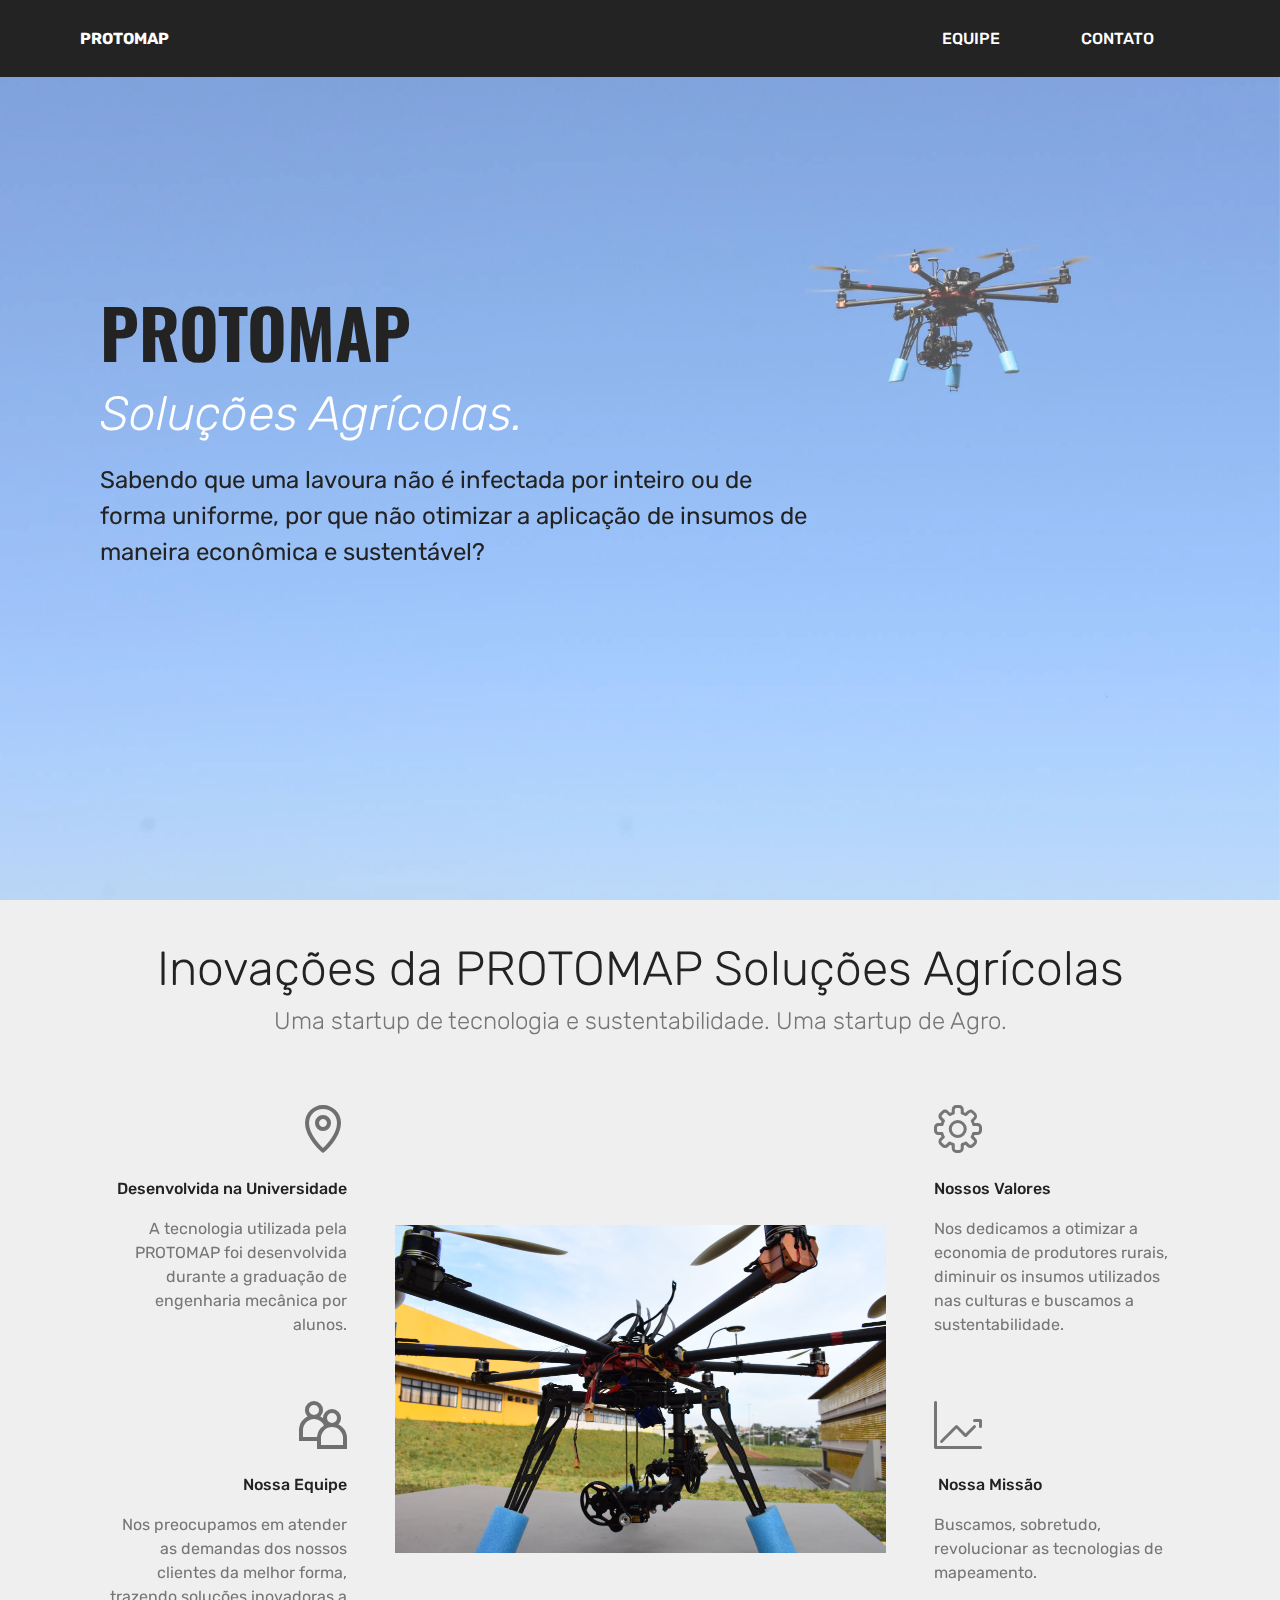
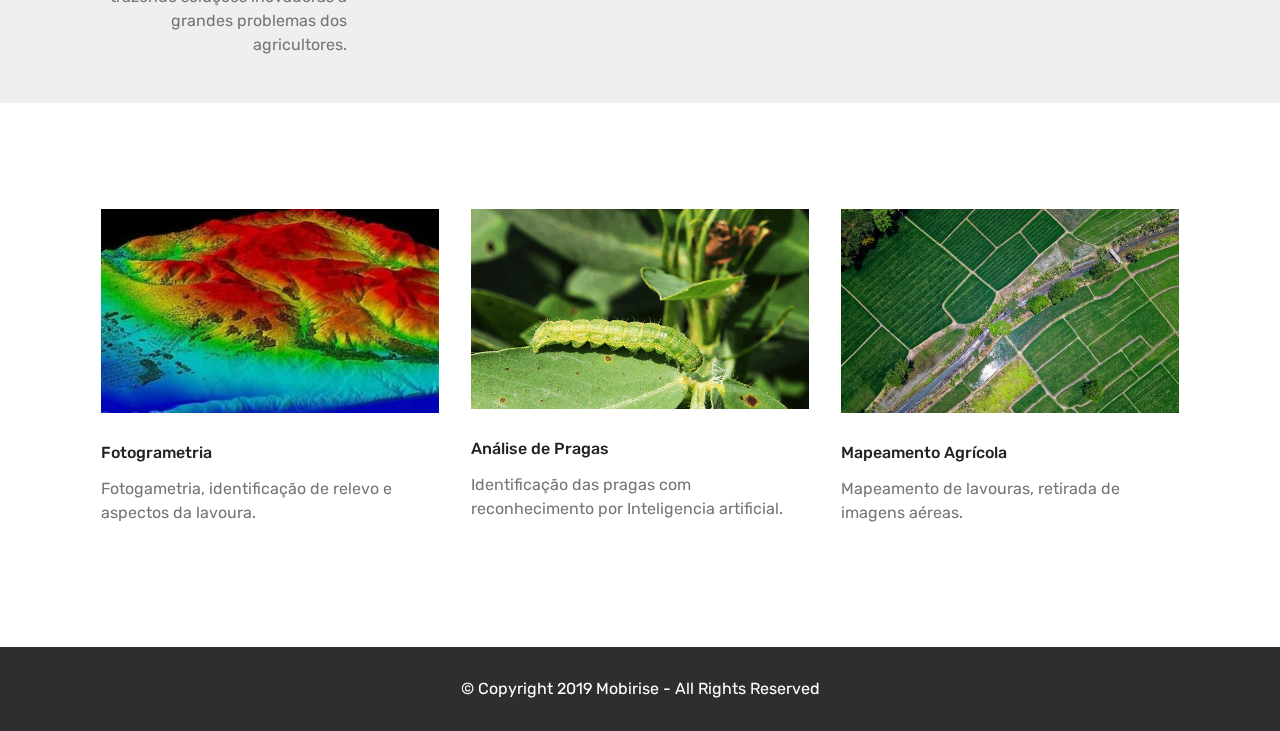
<file: index.html>
<!DOCTYPE html>
<html  >
<head>
  <!-- Site made with Mobirise Website Builder v4.10.15, https://mobirise.com -->
  <meta charset="UTF-8">
  <meta http-equiv="X-UA-Compatible" content="IE=edge">
  <meta name="generator" content="Mobirise v4.10.15, mobirise.com">
  <meta name="viewport" content="width=device-width, initial-scale=1, minimum-scale=1">
  <link rel="shortcut icon" href="assets/images/logo2.png" type="image/x-icon">
  <meta name="description" content="">
  
  <title>PROTOMAP</title>
  <link rel="stylesheet" href="assets/web/assets/mobirise-icons2/mobirise2.css">
  <link rel="stylesheet" href="assets/web/assets/mobirise-icons-bold/mobirise-icons-bold.css">
  <link rel="stylesheet" href="assets/web/assets/mobirise-icons/mobirise-icons.css">
  <link rel="stylesheet" href="assets/bootstrap/css/bootstrap.min.css">
  <link rel="stylesheet" href="assets/bootstrap/css/bootstrap-grid.min.css">
  <link rel="stylesheet" href="assets/bootstrap/css/bootstrap-reboot.min.css">
  <link rel="stylesheet" href="assets/dropdown/css/style.css">
  <link rel="stylesheet" href="assets/tether/tether.min.css">
  <link rel="stylesheet" href="assets/theme/css/style.css">
  <link rel="preload" as="style" href="assets/mobirise/css/mbr-additional.css"><link rel="stylesheet" href="assets/mobirise/css/mbr-additional.css" type="text/css">
  
  
  
</head>
<body>
  <section class="menu cid-rDyr82LJVI" once="menu" id="menu1-g">

    

    <nav class="navbar navbar-expand beta-menu navbar-dropdown align-items-center navbar-toggleable-sm">
        <button class="navbar-toggler navbar-toggler-right" type="button" data-toggle="collapse" data-target="#navbarSupportedContent" aria-controls="navbarSupportedContent" aria-expanded="false" aria-label="Toggle navigation">
            <div class="hamburger">
                <span></span>
                <span></span>
                <span></span>
                <span></span>
            </div>
        </button>
        <div class="menu-logo">
            <div class="navbar-brand">
                
                <span class="navbar-caption-wrap"><a class="navbar-caption text-white display-4" href="index.html">
                        PROTOMAP</a></span>
            </div>
        </div>
        <div class="collapse navbar-collapse" id="navbarSupportedContent">
            <ul class="navbar-nav nav-dropdown nav-right" data-app-modern-menu="true"><li class="nav-item">
                    <a class="nav-link link text-white display-4" href="equipe.html">EQUIPE &nbsp; &nbsp; &nbsp; &nbsp; &nbsp; &nbsp; &nbsp;&nbsp;</a>
                </li><li class="nav-item"><a class="nav-link link text-white display-4" href="contato.html">CONTATO&nbsp; &nbsp; &nbsp; &nbsp; &nbsp;</a></li></ul>
            
        </div>
    </nav>
</section>

<section class="engine"><a href="https://mobirise.info/h">create your own web page for free</a></section><section class="header9 cid-rDypXLmQ0o mbr-fullscreen mbr-parallax-background" id="header9-f">

    

    <div class="mbr-overlay" style="opacity: 0.3; background-color: rgb(255, 255, 255);">
    </div>

    <div class="container">
        <div class="media-container-column mbr-white col-lg-8 col-md-10">
            <h1 class="mbr-section-title align-left mbr-bold pb-3 mbr-fonts-style display-1">
                PROTOMAP</h1>
            <h3 class="mbr-section-subtitle align-left mbr-light pb-3 mbr-fonts-style display-2">Soluções Agrícolas.</h3>
            <p class="mbr-text align-left pb-3 mbr-fonts-style display-5">Sabendo que uma lavoura não é infectada por inteiro ou de forma uniforme, por que não otimizar a aplicação de insumos de maneira econômica e sustentável?<br></p>
            
        </div>
    </div>

    
</section>

<section class="features12 cid-rDvu40cWmQ" id="features12-6">
    
    

    

    <div class="container">
        <h2 class="mbr-section-title pb-2 mbr-fonts-style display-2">Inovações da PROTOMAP Soluções Agrícolas</h2>
        <h3 class="mbr-section-subtitle pb-3 mbr-fonts-style display-5">Uma startup de tecnologia e sustentabilidade. Uma startup de Agro.</h3>

        <div class="media-container-row pt-5">
            <div class="block-content align-right">
                <div class="card pl-3 pr-3 pb-5">
                    <div class="mbr-card-img-title">
                        <div class="card-img pb-3">
                             <span class="mbr-iconfont mobi-mbri-map-pin mobi-mbri"></span>
                        </div>
                        <div class="mbr-crt-title">
                            <h4 class="card-title py-2 mbr-crt-title mbr-fonts-style display-7">
                                Desenvolvida na Universidade</h4>
                        </div>
                    </div>                

                    <div class="card-box">
                        <p class="mbr-text mbr-section-text mbr-fonts-style display-7">
                            A tecnologia utilizada pela PROTOMAP foi desenvolvida durante a graduação de engenharia mecânica por alunos.</p>
                    </div>
                </div>

                <div class="card pl-3 pr-3">
                    <div class="mbr-card-img-title">
                        <div class="card-img pb-3">
                            <span class="mbr-iconfont mobi-mbri-users mobi-mbri"></span>
                        </div>
                        <div class="mbr-crt-title">
                            <h4 class="card-title py-2 mbr-crt-title mbr-fonts-style display-7">
                                Nossa Equipe</h4>
                        </div>
                    </div>
                    <div class="card-box">
                        <p class="mbr-text mbr-section-text mbr-fonts-style display-7">Nos preocupamos em atender as demandas dos nossos clientes da melhor forma, trazendo soluções inovadoras a grandes problemas dos agricultores.</p>
                    </div>
                </div>
            </div>

            <div class="mbr-figure m-auto" style="width: 50%;">
                <img src="assets/images/dsc-465-982x655.jpg" alt="Mobirise" title="">
            </div>

            <div class="block-content align-left">
                <div class="card pl-3 pr-3 pb-5">
                    <div class="mbr-card-img-title">
                        <div class="card-img pb-3">
                             <span class="mbr-iconfont mbrib-setting" style="color: rgb(118, 118, 118); fill: rgb(118, 118, 118);"></span>
                        </div>
                        <div class="mbr-crt-title">
                            <h4 class="card-title py-2 mbr-crt-title mbr-fonts-style display-7">Nossos Valores</h4>
                        </div>
                    </div>                

                    <div class="card-box">
                        <p class="mbr-text mbr-section-text mbr-fonts-style display-7">Nos dedicamos a otimizar a economia de produtores rurais, diminuir os insumos utilizados nas culturas e buscamos a sustentabilidade.</p>
                    </div>
                </div>

                <div class="card pl-3 pr-3">
                    <div class="mbr-card-img-title">
                        <div class="card-img pb-3">
                            <span class="mbr-iconfont mbrib-growing-chart" style="color: rgb(118, 118, 118); fill: rgb(118, 118, 118);"></span>
                        </div>
                        <div class="mbr-crt-title">
                            <h4 class="card-title py-2 mbr-crt-title mbr-fonts-style display-7">&nbsp;Nossa Missão</h4>
                        </div>
                    </div>
                    <div class="card-box">
                        <p class="mbr-text mbr-section-text mbr-fonts-style display-7">Buscamos, sobretudo, revolucionar as tecnologias de mapeamento.<br>&nbsp;</p>
                    </div>
                </div>
            </div>
        </div>
    </div>
</section>

<section class="features2 cid-rDvu0DpURz" id="features2-5">

    

    
    
    <div class="container">
        <div class="media-container-row">
            <div class="card p-3 col-12 col-md-6 col-lg-4">
                <div class="card-wrapper">
                    <div class="card-img">
                        <img src="assets/images/screen-448x270.jpg" alt="Mobirise" title="">
                    </div>
                    <div class="card-box">
                        <h4 class="card-title pb-3 mbr-fonts-style display-7">
                            Fotogrametria</h4>
                        <p class="mbr-text mbr-fonts-style display-7">Fotogametria, identificação de relevo e aspectos da lavoura.</p>
                    </div>
                </div>
            </div>

            <div class="card p-3 col-12 col-md-6 col-lg-4">
                <div class="card-wrapper">
                    <div class="card-img">
                        <img src="assets/images/screen-13-600x400.png" alt="Mobirise" title="">
                    </div>
                    <div class="card-box ">
                        <h4 class="card-title pb-3 mbr-fonts-style display-7">
                            Análise de Pragas</h4>
                        <p class="mbr-text mbr-fonts-style display-7">Identificação das pragas com reconhecimento por Inteligencia artificial.</p>
                    </div>
                </div>
            </div>

            <div class="card p-3 col-12 col-md-6 col-lg-4">
                <div class="card-wrapper">
                    <div class="card-img">
                        <img src="assets/images/screen-2x-1-676x380.jpeg" alt="Mobirise" title="">
                    </div>
                    <div class="card-box">
                        <h4 class="card-title pb-3 mbr-fonts-style display-7">
                            Mapeamento Agrícola</h4>
                        <p class="mbr-text mbr-fonts-style display-7">Mapeamento de lavouras, retirada de imagens aéreas.</p>
                    </div>
                </div>
            </div>

            
        </div>
    </div>
</section>

<section once="footers" class="cid-rYOhon7KqN" id="footer6-i">

    

    

    <div class="container">
        <div class="media-container-row align-center mbr-white">
            <div class="col-12">
                <p class="mbr-text mb-0 mbr-fonts-style display-7">
                    © Copyright 2019 Mobirise - All Rights Reserved
                </p>
            </div>
        </div>
    </div>
</section>


  <script src="assets/web/assets/jquery/jquery.min.js"></script>
  <script src="assets/popper/popper.min.js"></script>
  <script src="assets/bootstrap/js/bootstrap.min.js"></script>
  <script src="assets/smoothscroll/smooth-scroll.js"></script>
  <script src="assets/dropdown/js/nav-dropdown.js"></script>
  <script src="assets/dropdown/js/navbar-dropdown.js"></script>
  <script src="assets/touchswipe/jquery.touch-swipe.min.js"></script>
  <script src="assets/tether/tether.min.js"></script>
  <script src="assets/parallax/jarallax.min.js"></script>
  <script src="assets/theme/js/script.js"></script>
  
  
</body>
</html>
</file>
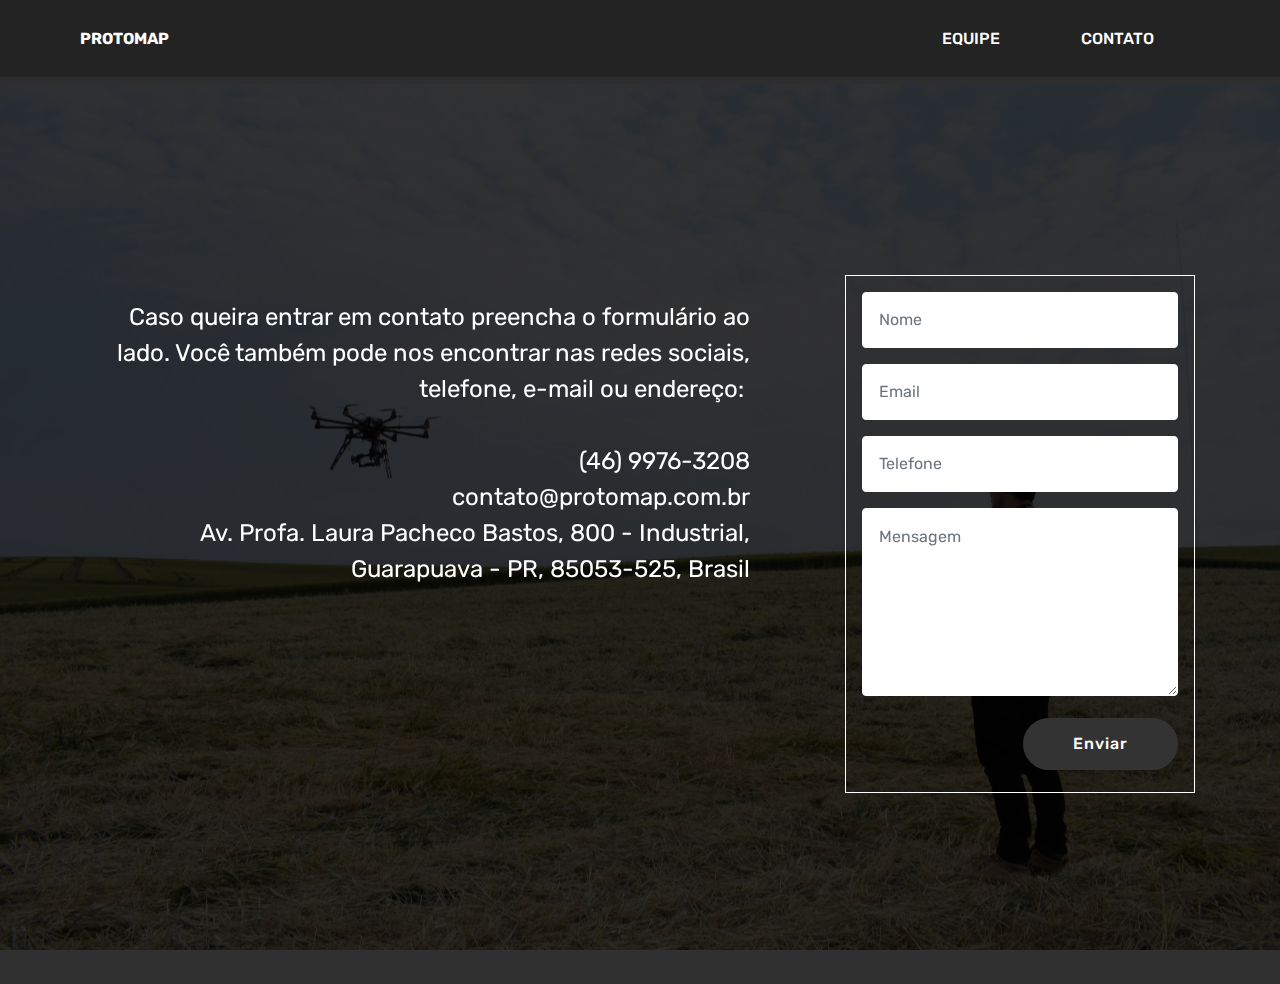
<file: contato.html>
<!DOCTYPE html>
<html  >
<head>
  <!-- Site made with Mobirise Website Builder v4.10.15, https://mobirise.com -->
  <meta charset="UTF-8">
  <meta http-equiv="X-UA-Compatible" content="IE=edge">
  <meta name="generator" content="Mobirise v4.10.15, mobirise.com">
  <meta name="viewport" content="width=device-width, initial-scale=1, minimum-scale=1">
  <link rel="shortcut icon" href="assets/images/logo2.png" type="image/x-icon">
  <meta name="description" content="">
  
  <title>CONTATO</title>
  <link rel="stylesheet" href="assets/web/assets/mobirise-icons/mobirise-icons.css">
  <link rel="stylesheet" href="assets/bootstrap/css/bootstrap.min.css">
  <link rel="stylesheet" href="assets/bootstrap/css/bootstrap-grid.min.css">
  <link rel="stylesheet" href="assets/bootstrap/css/bootstrap-reboot.min.css">
  <link rel="stylesheet" href="assets/tether/tether.min.css">
  <link rel="stylesheet" href="assets/dropdown/css/style.css">
  <link rel="stylesheet" href="assets/theme/css/style.css">
  <link rel="preload" as="style" href="assets/mobirise/css/mbr-additional.css"><link rel="stylesheet" href="assets/mobirise/css/mbr-additional.css" type="text/css">
  
  
  
</head>
<body>
  <section class="menu cid-rDyr82LJVI" once="menu" id="menu1-k">

    

    <nav class="navbar navbar-expand beta-menu navbar-dropdown align-items-center navbar-toggleable-sm">
        <button class="navbar-toggler navbar-toggler-right" type="button" data-toggle="collapse" data-target="#navbarSupportedContent" aria-controls="navbarSupportedContent" aria-expanded="false" aria-label="Toggle navigation">
            <div class="hamburger">
                <span></span>
                <span></span>
                <span></span>
                <span></span>
            </div>
        </button>
        <div class="menu-logo">
            <div class="navbar-brand">
                
                <span class="navbar-caption-wrap"><a class="navbar-caption text-white display-4" href="index.html">
                        PROTOMAP</a></span>
            </div>
        </div>
        <div class="collapse navbar-collapse" id="navbarSupportedContent">
            <ul class="navbar-nav nav-dropdown nav-right" data-app-modern-menu="true"><li class="nav-item">
                    <a class="nav-link link text-white display-4" href="equipe.html">EQUIPE &nbsp; &nbsp; &nbsp; &nbsp; &nbsp; &nbsp; &nbsp;&nbsp;</a>
                </li><li class="nav-item"><a class="nav-link link text-white display-4" href="contato.html">CONTATO&nbsp; &nbsp; &nbsp; &nbsp; &nbsp;</a></li></ul>
            
        </div>
    </nav>
</section>

<section class="engine"><a href="https://mobirise.info/w">free html5 templates</a></section><section once="footers" class="cid-rYOhon7KqN" id="footer6-i">

    

    

    <div class="container">
        <div class="media-container-row align-center mbr-white">
            <div class="col-12">
                <p class="mbr-text mb-0 mbr-fonts-style display-7">
                    © Copyright 2019 Mobirise - All Rights Reserved
                </p>
            </div>
        </div>
    </div>
</section>

<section class="header15 cid-rYOfC2PDJg mbr-fullscreen mbr-parallax-background" id="header15-f">

    

    <div class="mbr-overlay" style="opacity: 0.8; background-color: rgb(0, 0, 0);"></div>

    <div class="container align-right">
        <div class="row">
            <div class="mbr-white col-lg-8 col-md-7 content-container">
                <h1 class="mbr-section-title mbr-bold pb-3 mbr-fonts-style display-1"></h1>
                <p class="mbr-text pb-3 mbr-fonts-style display-5">Caso queira entrar em contato preencha o formulário ao lado. Você também pode nos encontrar nas redes sociais, telefone, e-mail ou endereço:&nbsp;<br><br>(46) 9976-3208<br>contato@protomap.com.br<br>Av. Profa. Laura Pacheco Bastos, 800 - Industrial, Guarapuava - PR, 85053-525, Brasil
                </p>
            </div>
            <div class="col-lg-4 col-md-5">
                <div class="form-container">
                    <div class="media-container-column" data-form-type="formoid">
                        <!---Formbuilder Form--->
                        <form action="https://mobirise.com/" method="POST" class="mbr-form form-with-styler" data-form-title="Mobirise Form"><input type="hidden" name="email" data-form-email="true" value="G8h/HPfEnmf/ZG6JLFdGenrMz2Mtk6FDAh6ODO/TuzrEToXXYaSWq/rUGklYCjJg4Hq0w7PA4HL5bnzJiZ7Y70NTrSV7S8MmpJ5T3rk5ZhXTtyhyxG8lOo0OCw+lDxlX">
                            <div class="row">
                                <div hidden="hidden" data-form-alert="" class="alert alert-success col-12">Agradecemos a sua mensagem, iremos respondê-lo em breve!</div>
                                <div hidden="hidden" data-form-alert-danger="" class="alert alert-danger col-12">
                                </div>
                            </div>
                            <div class="dragArea row">
                                <div class="col-md-12 form-group " data-for="name">
                                    <input type="text" name="name" placeholder="Nome" data-form-field="Name" required="required" class="form-control px-3 display-7" id="name-header15-f">
                                </div>
                                <div class="col-md-12 form-group " data-for="email">
                                    <input type="email" name="email" placeholder="Email" data-form-field="Email" required="required" class="form-control px-3 display-7" id="email-header15-f">
                                </div>
                                <div data-for="phone" class="col-md-12 form-group ">
                                    <input type="tel" name="phone" placeholder="Telefone" data-form-field="Phone" class="form-control px-3 display-7" id="phone-header15-f">
                                </div>
                                <div data-for="message" class="col-md-12 form-group ">
                                    <textarea name="message" placeholder="Mensagem" data-form-field="Message" class="form-control px-3 display-7" id="message-header15-f"></textarea>
                                </div>
                                <div class="col-md-12 input-group-btn"><button type="submit" class="btn btn-form btn-black display-4">Enviar</button></div>
                            </div>
                        </form><!---Formbuilder Form--->
                    </div>
                </div>
            </div>
        </div>
    </div>
    
</section>


  <script src="assets/web/assets/jquery/jquery.min.js"></script>
  <script src="assets/popper/popper.min.js"></script>
  <script src="assets/bootstrap/js/bootstrap.min.js"></script>
  <script src="assets/smoothscroll/smooth-scroll.js"></script>
  <script src="assets/tether/tether.min.js"></script>
  <script src="assets/dropdown/js/nav-dropdown.js"></script>
  <script src="assets/dropdown/js/navbar-dropdown.js"></script>
  <script src="assets/touchswipe/jquery.touch-swipe.min.js"></script>
  <script src="assets/parallax/jarallax.min.js"></script>
  <script src="assets/theme/js/script.js"></script>
  <script src="assets/formoid/formoid.min.js"></script>
  
  
</body>
</html>
</file>
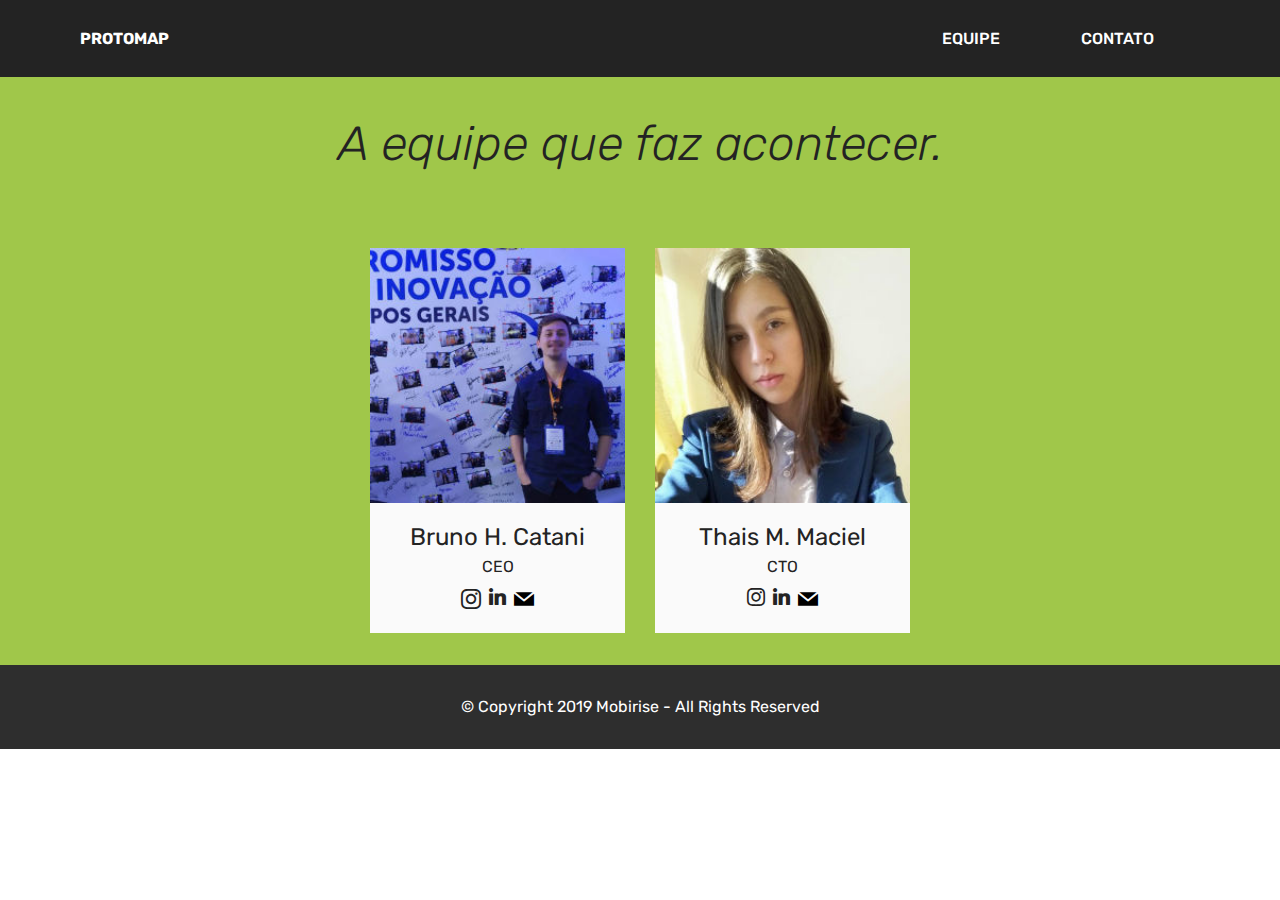
<file: equipe.html>
<!DOCTYPE html>
<html  >
<head>
  <!-- Site made with Mobirise Website Builder v4.10.15, https://mobirise.com -->
  <meta charset="UTF-8">
  <meta http-equiv="X-UA-Compatible" content="IE=edge">
  <meta name="generator" content="Mobirise v4.10.15, mobirise.com">
  <meta name="viewport" content="width=device-width, initial-scale=1, minimum-scale=1">
  <link rel="shortcut icon" href="assets/images/logo2.png" type="image/x-icon">
  <meta name="description" content="">
  
  <title>EQUIPE</title>
  <link rel="stylesheet" href="assets/web/assets/mobirise-icons/mobirise-icons.css">
  <link rel="stylesheet" href="assets/bootstrap/css/bootstrap.min.css">
  <link rel="stylesheet" href="assets/bootstrap/css/bootstrap-grid.min.css">
  <link rel="stylesheet" href="assets/bootstrap/css/bootstrap-reboot.min.css">
  <link rel="stylesheet" href="assets/tether/tether.min.css">
  <link rel="stylesheet" href="assets/dropdown/css/style.css">
  <link rel="stylesheet" href="assets/socicon/css/styles.css">
  <link rel="stylesheet" href="assets/theme/css/style.css">
  <link rel="preload" as="style" href="assets/mobirise/css/mbr-additional.css"><link rel="stylesheet" href="assets/mobirise/css/mbr-additional.css" type="text/css">
  
  
  
</head>
<body>
  <section class="menu cid-rDyr82LJVI" once="menu" id="menu1-g">

    

    <nav class="navbar navbar-expand beta-menu navbar-dropdown align-items-center navbar-toggleable-sm">
        <button class="navbar-toggler navbar-toggler-right" type="button" data-toggle="collapse" data-target="#navbarSupportedContent" aria-controls="navbarSupportedContent" aria-expanded="false" aria-label="Toggle navigation">
            <div class="hamburger">
                <span></span>
                <span></span>
                <span></span>
                <span></span>
            </div>
        </button>
        <div class="menu-logo">
            <div class="navbar-brand">
                
                <span class="navbar-caption-wrap"><a class="navbar-caption text-white display-4" href="index.html">
                        PROTOMAP</a></span>
            </div>
        </div>
        <div class="collapse navbar-collapse" id="navbarSupportedContent">
            <ul class="navbar-nav nav-dropdown nav-right" data-app-modern-menu="true"><li class="nav-item">
                    <a class="nav-link link text-white display-4" href="equipe.html">EQUIPE &nbsp; &nbsp; &nbsp; &nbsp; &nbsp; &nbsp; &nbsp;&nbsp;</a>
                </li><li class="nav-item"><a class="nav-link link text-white display-4" href="contato.html">CONTATO&nbsp; &nbsp; &nbsp; &nbsp; &nbsp;</a></li></ul>
            
        </div>
    </nav>
</section>

<section class="engine"><a href="https://mobirise.info/g">build your own site</a></section><section class="team1 cid-rDEzqrJ96T" id="team1-i">
    
    
    
    <div class="container align-center">
        <h2 class="pb-3 mbr-fonts-style mbr-section-title display-2"><em>
            A equipe que faz acontecer.</em></h2>
        <h3 class="pb-5 mbr-section-subtitle mbr-fonts-style mbr-light display-5"></h3>
        <div class="row media-row">
            
        <div class="team-item col-lg-3 col-md-6">
                <div class="item-image">
                    <img src="assets/images/pp-240x240.jpg" alt="" title="">
                </div>
                <div class="item-caption py-3">
                    <div class="item-name px-2">
                        <p class="mbr-fonts-style display-5">
                           Bruno H. Catani</p>
                    </div>
                    <div class="item-role px-2">
                        <p>CEO</p>
                    </div>
                    <div class="item-social pt-2">
                        <a href="https://instagram.com/bruno.catani" target="_blank">
                            <span class="p-1 mbr-iconfont mbr-iconfont-social socicon-instagram socicon" style="font-size: 20px;"></span>
                        </a>
                        <a href="https://www.linkedin.com/in/brunohenriquecatani/" target="_blank">
                            <span class="p-1 mbr-iconfont mbr-iconfont-social socicon-linkedin socicon"></span>
                        </a>
                        <a href="mailto:brunohcatani@gmail.com">
                            <span class="p-1 mbr-iconfont mbr-iconfont-social socicon-mail socicon" style="color: rgb(0, 0, 0); fill: rgb(0, 0, 0); font-size: 20px;"></span>
                        </a>
                        <a href="https://www.linkedin.com/in/mobirise" target="_blank">
                            
                        </a>
                        <a href="https://www.instagram.com/mobirise/" target="_blank">
                            
                        </a>
                        <a href="https://www.youtube.com/channel/UCt_tncVAetpK5JeM8L-8jyw" target="_blank">    
                            
                        </a>
                    </div>
                </div>
            </div><div class="team-item col-lg-3 col-md-6">
                <div class="item-image">
                    <img src="assets/images/pp-1-240x240.jpg" alt="" title="">
                </div>
                <div class="item-caption py-3">
                    <div class="item-name px-2">
                        <p class="mbr-fonts-style display-5">Thais M. Maciel</p>
                    </div>
                    <div class="item-role px-2">
                        <p>CTO</p>
                    </div>
                    <div class="item-social pt-2">
                        <a href="https://instagram.com/thaismilenam" target="_blank">
                            <span class="p-1 mbr-iconfont mbr-iconfont-social socicon-instagram socicon" style="font-size: 18px;"></span>
                        </a>
                        <a href="https://www.linkedin.com/in/thaismilenamaciel/" target="_blank">
                            <span class="p-1 mbr-iconfont mbr-iconfont-social socicon-linkedin socicon"></span>
                        </a>
                        <a href="mailto:thaismaciel@alunos.utfpr.edu.br">
                            <span class="p-1 mbr-iconfont mbr-iconfont-social socicon-mail socicon" style="color: rgb(0, 0, 0); fill: rgb(0, 0, 0); font-size: 20px;"></span>
                        </a>
                        <a href="https://www.linkedin.com/in/mobirise" target="_blank">
                            
                        </a>
                        <a href="https://www.instagram.com/mobirise/" target="_blank">
                            
                        </a>
                        <a href="https://www.youtube.com/channel/UCt_tncVAetpK5JeM8L-8jyw" target="_blank">    
                            
                        </a>
                    </div>
                </div>
            </div></div>    
    </div>
</section>

<section once="footers" class="cid-rYOhon7KqN" id="footer6-i">

    

    

    <div class="container">
        <div class="media-container-row align-center mbr-white">
            <div class="col-12">
                <p class="mbr-text mb-0 mbr-fonts-style display-7">
                    © Copyright 2019 Mobirise - All Rights Reserved
                </p>
            </div>
        </div>
    </div>
</section>


  <script src="assets/web/assets/jquery/jquery.min.js"></script>
  <script src="assets/popper/popper.min.js"></script>
  <script src="assets/bootstrap/js/bootstrap.min.js"></script>
  <script src="assets/tether/tether.min.js"></script>
  <script src="assets/smoothscroll/smooth-scroll.js"></script>
  <script src="assets/dropdown/js/nav-dropdown.js"></script>
  <script src="assets/dropdown/js/navbar-dropdown.js"></script>
  <script src="assets/touchswipe/jquery.touch-swipe.min.js"></script>
  <script src="assets/theme/js/script.js"></script>
  
  
</body>
</html>
</file>
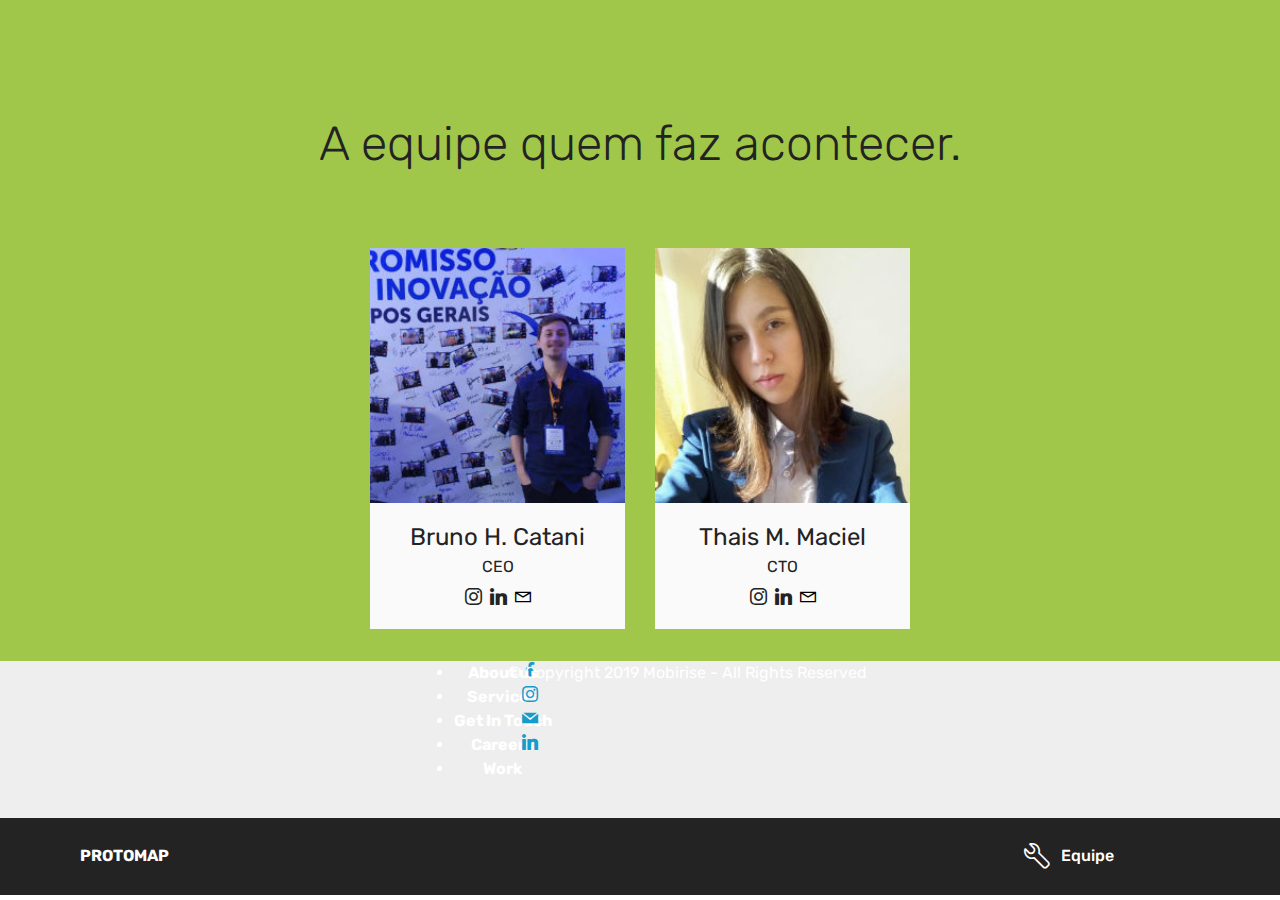
<file: page1.html>
<!DOCTYPE html>
<html  >
<head>
  <!-- Site made with Mobirise Website Builder v4.10.15, https://mobirise.com -->
  <meta charset="UTF-8">
  <meta http-equiv="X-UA-Compatible" content="IE=edge">
  <meta name="generator" content="Mobirise v4.10.15, mobirise.com">
  <meta name="viewport" content="width=device-width, initial-scale=1, minimum-scale=1">
  <link rel="shortcut icon" href="assets/images/logo2.png" type="image/x-icon">
  <meta name="description" content="Web Page Builder Description">
  
  <title>Equipe</title>
  <link rel="stylesheet" href="assets/web/assets/mobirise-icons-bold/mobirise-icons-bold.css">
  <link rel="stylesheet" href="assets/web/assets/mobirise-icons/mobirise-icons.css">
  <link rel="stylesheet" href="assets/web/assets/mobirise-icons2/mobirise2.css">
  <link rel="stylesheet" href="assets/bootstrap/css/bootstrap.min.css">
  <link rel="stylesheet" href="assets/bootstrap/css/bootstrap-grid.min.css">
  <link rel="stylesheet" href="assets/bootstrap/css/bootstrap-reboot.min.css">
  <link rel="stylesheet" href="assets/socicon/css/styles.css">
  <link rel="stylesheet" href="assets/tether/tether.min.css">
  <link rel="stylesheet" href="assets/dropdown/css/style.css">
  <link rel="stylesheet" href="assets/theme/css/style.css">
  <link rel="preload" as="style" href="assets/mobirise/css/mbr-additional.css"><link rel="stylesheet" href="assets/mobirise/css/mbr-additional.css" type="text/css">
  
  
  
</head>
<body>
  <section class="team1 cid-rDEzqrJ96T" id="team1-i">
    
    
    
    <div class="container align-center">
        <h2 class="pb-3 mbr-fonts-style mbr-section-title display-2">
            A equipe quem faz acontecer.</h2>
        <h3 class="pb-5 mbr-section-subtitle mbr-fonts-style mbr-light display-5"></h3>
        <div class="row media-row">
            
        <div class="team-item col-lg-3 col-md-6">
                <div class="item-image">
                    <img src="assets/images/pp-240x240.jpg" alt="" title="">
                </div>
                <div class="item-caption py-3">
                    <div class="item-name px-2">
                        <p class="mbr-fonts-style display-5">
                           Bruno H. Catani</p>
                    </div>
                    <div class="item-role px-2">
                        <p>CEO</p>
                    </div>
                    <div class="item-social pt-2">
                        <a href="https://instagram.com/bruno.catani" target="_blank">
                            <span class="p-1 mbr-iconfont mbr-iconfont-social socicon-instagram socicon"></span>
                        </a>
                        <a href="https://www.linkedin.com/in/brunohenriquecatani/" target="_blank">
                            <span class="p-1 mbr-iconfont mbr-iconfont-social socicon-linkedin socicon"></span>
                        </a>
                        <a href="mailto:brunocatani@protomap.com.br">
                            <span class="p-1 mbr-iconfont mbr-iconfont-social mobi-mbri-letter mobi-mbri" style="color: rgb(0, 0, 0); fill: rgb(0, 0, 0);"></span>
                        </a>
                        <a href="https://www.linkedin.com/in/mobirise" target="_blank">
                            
                        </a>
                        <a href="https://www.instagram.com/mobirise/" target="_blank">
                            
                        </a>
                        <a href="https://www.youtube.com/channel/UCt_tncVAetpK5JeM8L-8jyw" target="_blank">    
                            
                        </a>
                    </div>
                </div>
            </div><div class="team-item col-lg-3 col-md-6">
                <div class="item-image">
                    <img src="assets/images/pp-1-240x240.jpg" alt="" title="">
                </div>
                <div class="item-caption py-3">
                    <div class="item-name px-2">
                        <p class="mbr-fonts-style display-5">Thais M. Maciel</p>
                    </div>
                    <div class="item-role px-2">
                        <p>CTO</p>
                    </div>
                    <div class="item-social pt-2">
                        <a href="https://instagram.com/thaismmaciel" target="_blank">
                            <span class="p-1 mbr-iconfont mbr-iconfont-social socicon-instagram socicon"></span>
                        </a>
                        <a href="https://www.linkedin.com/in/thaismilenamaciel/" target="_blank">
                            <span class="p-1 mbr-iconfont mbr-iconfont-social socicon-linkedin socicon"></span>
                        </a>
                        <a href="mailto:thaismaciel@protomap.com.br">
                            <span class="p-1 mbr-iconfont mbr-iconfont-social mobi-mbri-letter mobi-mbri" style="color: rgb(0, 0, 0); fill: rgb(0, 0, 0);"></span>
                        </a>
                        <a href="https://www.linkedin.com/in/mobirise" target="_blank">
                            
                        </a>
                        <a href="https://www.instagram.com/mobirise/" target="_blank">
                            
                        </a>
                        <a href="https://www.youtube.com/channel/UCt_tncVAetpK5JeM8L-8jyw" target="_blank">    
                            
                        </a>
                    </div>
                </div>
            </div></div>    
    </div>
</section>

<section class="engine"><a href="https://mobirise.info/n">simple website templates</a></section><section once="footers" class="cid-rDvuvqCvTU" id="footer7-f">

    

    

    <div class="container">
        <div class="media-container-row align-center mbr-white">
            <div class="row row-links">
                <ul class="foot-menu">
                    
                    
                    
                    
                    
                <li class="foot-menu-item mbr-fonts-style display-7">
                        <a class="text-white mbr-bold" href="#" target="_blank">About us</a>
                    </li><li class="foot-menu-item mbr-fonts-style display-7">
                        <a class="text-white mbr-bold" href="#" target="_blank">Services</a>
                    </li><li class="foot-menu-item mbr-fonts-style display-7">
                        <a class="text-white mbr-bold" href="#" target="_blank">Get In Touch</a>
                    </li><li class="foot-menu-item mbr-fonts-style display-7">
                        <a class="text-white mbr-bold" href="#" target="_blank">Careers</a>
                    </li><li class="foot-menu-item mbr-fonts-style display-7">
                        <a class="text-white mbr-bold" href="#" target="_blank">Work</a>
                    </li></ul>
            </div>
            <div class="row social-row">
                <div class="social-list align-right pb-2">
                    
                    
                    
                    
                    
                    
                <div class="soc-item">
                        <a href="https://www.facebook.com/protomap" target="_blank">
                            <span class="mbr-iconfont mbr-iconfont-social socicon-facebook socicon"></span>
                        </a>
                    </div><div class="soc-item">
                        <a href="https://instagram.com/protomap" target="_blank">
                            <span class="mbr-iconfont mbr-iconfont-social socicon-instagram socicon"></span>
                        </a>
                    </div><div class="soc-item">
                        <a href="https://instagram.com/protomap" target="_blank">
                            <span class="mbr-iconfont mbr-iconfont-social socicon-mail socicon"></span>
                        </a>
                    </div><div class="soc-item">
                        <a href="https://instagram.com/protomap" target="_blank">
                            <span class="mbr-iconfont mbr-iconfont-social socicon-linkedin socicon" style=""></span>
                        </a>
                    </div></div>
            </div>
            <div class="row row-copirayt">
                <p class="mbr-text mb-0 mbr-fonts-style mbr-white align-center display-7">
                    © Copyright 2019 Mobirise - All Rights Reserved
                </p>
            </div>
        </div>
    </div>
</section>

<section class="menu cid-rDyr82LJVI" once="menu" id="menu1-g">

    

    <nav class="navbar navbar-expand beta-menu navbar-dropdown align-items-center navbar-toggleable-sm">
        <button class="navbar-toggler navbar-toggler-right" type="button" data-toggle="collapse" data-target="#navbarSupportedContent" aria-controls="navbarSupportedContent" aria-expanded="false" aria-label="Toggle navigation">
            <div class="hamburger">
                <span></span>
                <span></span>
                <span></span>
                <span></span>
            </div>
        </button>
        <div class="menu-logo">
            <div class="navbar-brand">
                
                <span class="navbar-caption-wrap"><a class="navbar-caption text-white display-4" href="https://mobirise.co">
                        PROTOMAP</a></span>
            </div>
        </div>
        <div class="collapse navbar-collapse" id="navbarSupportedContent">
            <ul class="navbar-nav nav-dropdown nav-right" data-app-modern-menu="true"><li class="nav-item">
                    <a class="nav-link link text-white display-4" href="page1.html"><span class="mbrib-setting3 mbr-iconfont mbr-iconfont-btn"></span>
                        Equipe &nbsp; &nbsp; &nbsp; &nbsp; &nbsp; &nbsp; &nbsp; &nbsp; &nbsp;&nbsp;</a>
                </li></ul>
            
        </div>
    </nav>
</section>


  <script src="assets/web/assets/jquery/jquery.min.js"></script>
  <script src="assets/popper/popper.min.js"></script>
  <script src="assets/bootstrap/js/bootstrap.min.js"></script>
  <script src="assets/smoothscroll/smooth-scroll.js"></script>
  <script src="assets/touchswipe/jquery.touch-swipe.min.js"></script>
  <script src="assets/tether/tether.min.js"></script>
  <script src="assets/dropdown/js/nav-dropdown.js"></script>
  <script src="assets/dropdown/js/navbar-dropdown.js"></script>
  <script src="assets/theme/js/script.js"></script>
  
  
</body>
</html>
</file>
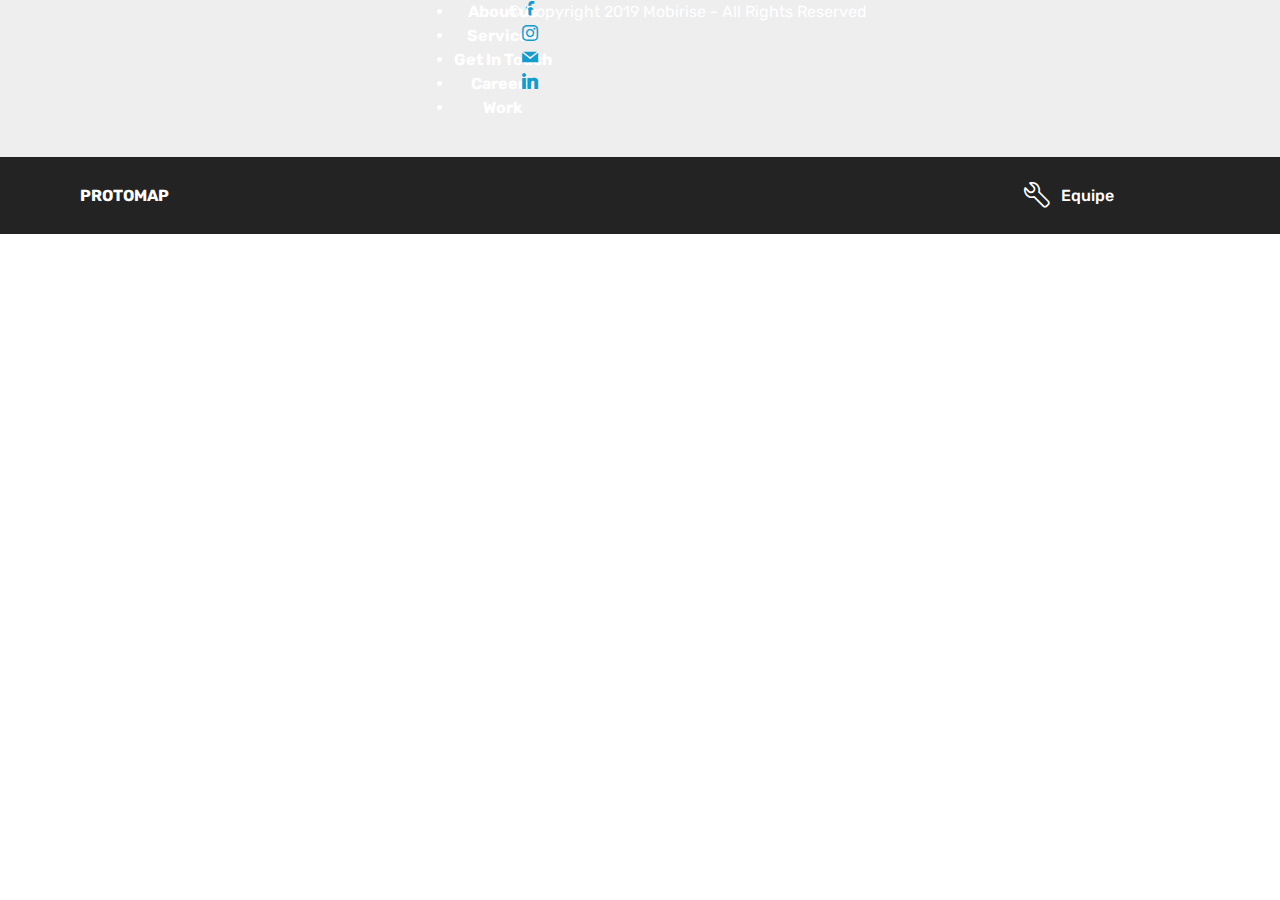
<file: page2.html>
<!DOCTYPE html>
<html  >
<head>
  <!-- Site made with Mobirise Website Builder v4.10.15, https://mobirise.com -->
  <meta charset="UTF-8">
  <meta http-equiv="X-UA-Compatible" content="IE=edge">
  <meta name="generator" content="Mobirise v4.10.15, mobirise.com">
  <meta name="viewport" content="width=device-width, initial-scale=1, minimum-scale=1">
  <link rel="shortcut icon" href="assets/images/logo2.png" type="image/x-icon">
  <meta name="description" content="Site Creator Description">
  
  
  <link rel="stylesheet" href="assets/web/assets/mobirise-icons-bold/mobirise-icons-bold.css">
  <link rel="stylesheet" href="assets/web/assets/mobirise-icons/mobirise-icons.css">
  <link rel="stylesheet" href="assets/bootstrap/css/bootstrap.min.css">
  <link rel="stylesheet" href="assets/bootstrap/css/bootstrap-grid.min.css">
  <link rel="stylesheet" href="assets/bootstrap/css/bootstrap-reboot.min.css">
  <link rel="stylesheet" href="assets/dropdown/css/style.css">
  <link rel="stylesheet" href="assets/socicon/css/styles.css">
  <link rel="stylesheet" href="assets/tether/tether.min.css">
  <link rel="stylesheet" href="assets/theme/css/style.css">
  <link rel="preload" as="style" href="assets/mobirise/css/mbr-additional.css"><link rel="stylesheet" href="assets/mobirise/css/mbr-additional.css" type="text/css">
  
  
  
</head>
<body>
  <section once="footers" class="cid-rDvuvqCvTU" id="footer7-j">

    

    

    <div class="container">
        <div class="media-container-row align-center mbr-white">
            <div class="row row-links">
                <ul class="foot-menu">
                    
                    
                    
                    
                    
                <li class="foot-menu-item mbr-fonts-style display-7">
                        <a class="text-white mbr-bold" href="#" target="_blank">About us</a>
                    </li><li class="foot-menu-item mbr-fonts-style display-7">
                        <a class="text-white mbr-bold" href="#" target="_blank">Services</a>
                    </li><li class="foot-menu-item mbr-fonts-style display-7">
                        <a class="text-white mbr-bold" href="#" target="_blank">Get In Touch</a>
                    </li><li class="foot-menu-item mbr-fonts-style display-7">
                        <a class="text-white mbr-bold" href="#" target="_blank">Careers</a>
                    </li><li class="foot-menu-item mbr-fonts-style display-7">
                        <a class="text-white mbr-bold" href="#" target="_blank">Work</a>
                    </li></ul>
            </div>
            <div class="row social-row">
                <div class="social-list align-right pb-2">
                    
                    
                    
                    
                    
                    
                <div class="soc-item">
                        <a href="https://www.facebook.com/protomap" target="_blank">
                            <span class="mbr-iconfont mbr-iconfont-social socicon-facebook socicon"></span>
                        </a>
                    </div><div class="soc-item">
                        <a href="https://instagram.com/protomap" target="_blank">
                            <span class="mbr-iconfont mbr-iconfont-social socicon-instagram socicon"></span>
                        </a>
                    </div><div class="soc-item">
                        <a href="https://instagram.com/protomap" target="_blank">
                            <span class="mbr-iconfont mbr-iconfont-social socicon-mail socicon"></span>
                        </a>
                    </div><div class="soc-item">
                        <a href="https://instagram.com/protomap" target="_blank">
                            <span class="mbr-iconfont mbr-iconfont-social socicon-linkedin socicon" style=""></span>
                        </a>
                    </div></div>
            </div>
            <div class="row row-copirayt">
                <p class="mbr-text mb-0 mbr-fonts-style mbr-white align-center display-7">
                    © Copyright 2019 Mobirise - All Rights Reserved
                </p>
            </div>
        </div>
    </div>
</section>

<section class="engine"><a href="https://mobirise.info/c">free web builder</a></section><section class="menu cid-rDyr82LJVI" once="menu" id="menu1-k">

    

    <nav class="navbar navbar-expand beta-menu navbar-dropdown align-items-center navbar-toggleable-sm">
        <button class="navbar-toggler navbar-toggler-right" type="button" data-toggle="collapse" data-target="#navbarSupportedContent" aria-controls="navbarSupportedContent" aria-expanded="false" aria-label="Toggle navigation">
            <div class="hamburger">
                <span></span>
                <span></span>
                <span></span>
                <span></span>
            </div>
        </button>
        <div class="menu-logo">
            <div class="navbar-brand">
                
                <span class="navbar-caption-wrap"><a class="navbar-caption text-white display-4" href="https://mobirise.co">
                        PROTOMAP</a></span>
            </div>
        </div>
        <div class="collapse navbar-collapse" id="navbarSupportedContent">
            <ul class="navbar-nav nav-dropdown nav-right" data-app-modern-menu="true"><li class="nav-item">
                    <a class="nav-link link text-white display-4" href="page1.html"><span class="mbrib-setting3 mbr-iconfont mbr-iconfont-btn"></span>
                        Equipe &nbsp; &nbsp; &nbsp; &nbsp; &nbsp; &nbsp; &nbsp; &nbsp; &nbsp;&nbsp;</a>
                </li></ul>
            
        </div>
    </nav>
</section>


  <script src="assets/popper/popper.min.js"></script>
  <script src="assets/web/assets/jquery/jquery.min.js"></script>
  <script src="assets/bootstrap/js/bootstrap.min.js"></script>
  <script src="assets/dropdown/js/nav-dropdown.js"></script>
  <script src="assets/dropdown/js/navbar-dropdown.js"></script>
  <script src="assets/touchswipe/jquery.touch-swipe.min.js"></script>
  <script src="assets/tether/tether.min.js"></script>
  <script src="assets/smoothscroll/smooth-scroll.js"></script>
  <script src="assets/theme/js/script.js"></script>
  
  
</body>
</html>
</file>
<file: assets/web/assets/mobirise-icons2/mobirise2.css>
@font-face {
  font-family: 'Moririse2';
  font-display: swap;
  src:  url('mobirise2.eot?f2bix4');
  src:  url('mobirise2.eot?f2bix4#iefix') format('embedded-opentype'),
    url('mobirise2.ttf?f2bix4') format('truetype'),
    url('mobirise2.woff?f2bix4') format('woff'),
    url('mobirise2.svg?f2bix4#mobirise2') format('svg');
  font-weight: normal;
  font-style: normal;
}

[class^="mobi-"], [class*=" mobi-"] {
  /* use !important to prevent issues with browser extensions that change fonts */
  font-family: 'Moririse2' !important;
  speak: none;
  font-style: normal;
  font-weight: normal;
  font-variant: normal;
  text-transform: none;
  line-height: 1;

  /* Better Font Rendering =========== */
  -webkit-font-smoothing: antialiased;
  -moz-osx-font-smoothing: grayscale;
}

.mobi-mbri-add-submenu:before {
  content: "\e900";
}
.mobi-mbri-alert:before {
  content: "\e901";
}
.mobi-mbri-align-center:before {
  content: "\e902";
}
.mobi-mbri-align-justify:before {
  content: "\e903";
}
.mobi-mbri-align-left:before {
  content: "\e904";
}
.mobi-mbri-align-right:before {
  content: "\e905";
}
.mobi-mbri-android:before {
  content: "\e906";
}
.mobi-mbri-apple:before {
  content: "\e907";
}
.mobi-mbri-arrow-down:before {
  content: "\e908";
}
.mobi-mbri-arrow-next:before {
  content: "\e909";
}
.mobi-mbri-arrow-prev:before {
  content: "\e90a";
}
.mobi-mbri-arrow-up:before {
  content: "\e90b";
}
.mobi-mbri-bold:before {
  content: "\e90c";
}
.mobi-mbri-bookmark:before {
  content: "\e90d";
}
.mobi-mbri-bootstrap:before {
  content: "\e90e";
}
.mobi-mbri-briefcase:before {
  content: "\e90f";
}
.mobi-mbri-browse:before {
  content: "\e910";
}
.mobi-mbri-bulleted-list:before {
  content: "\e911";
}
.mobi-mbri-calendar:before {
  content: "\e912";
}
.mobi-mbri-camera:before {
  content: "\e913";
}
.mobi-mbri-cart-add:before {
  content: "\e914";
}
.mobi-mbri-cart-full:before {
  content: "\e915";
}
.mobi-mbri-cash:before {
  content: "\e916";
}
.mobi-mbri-change-style:before {
  content: "\e917";
}
.mobi-mbri-chat:before {
  content: "\e918";
}
.mobi-mbri-clock:before {
  content: "\e919";
}
.mobi-mbri-close:before {
  content: "\e91a";
}
.mobi-mbri-cloud:before {
  content: "\e91b";
}
.mobi-mbri-code:before {
  content: "\e91c";
}
.mobi-mbri-contact-form:before {
  content: "\e91d";
}
.mobi-mbri-credit-card:before {
  content: "\e91e";
}
.mobi-mbri-cursor-click:before {
  content: "\e91f";
}
.mobi-mbri-cust-feedback:before {
  content: "\e920";
}
.mobi-mbri-database:before {
  content: "\e921";
}
.mobi-mbri-delivery:before {
  content: "\e922";
}
.mobi-mbri-desktop:before {
  content: "\e923";
}
.mobi-mbri-devices:before {
  content: "\e924";
}
.mobi-mbri-down:before {
  content: "\e925";
}
.mobi-mbri-download-2:before {
  content: "\e926";
}
.mobi-mbri-download:before {
  content: "\e927";
}
.mobi-mbri-drag-n-drop-2:before {
  content: "\e928";
}
.mobi-mbri-drag-n-drop:before {
  content: "\e929";
}
.mobi-mbri-edit-2:before {
  content: "\e92a";
}
.mobi-mbri-edit:before {
  content: "\e92b";
}
.mobi-mbri-error:before {
  content: "\e92c";
}
.mobi-mbri-extension:before {
  content: "\e92d";
}
.mobi-mbri-features:before {
  content: "\e92e";
}
.mobi-mbri-file:before {
  content: "\e92f";
}
.mobi-mbri-flag:before {
  content: "\e930";
}
.mobi-mbri-folder:before {
  content: "\e931";
}
.mobi-mbri-gift:before {
  content: "\e932";
}
.mobi-mbri-github:before {
  content: "\e933";
}
.mobi-mbri-globe-2:before {
  content: "\e934";
}
.mobi-mbri-globe:before {
  content: "\e935";
}
.mobi-mbri-growing-chart:before {
  content: "\e936";
}
.mobi-mbri-hearth:before {
  content: "\e937";
}
.mobi-mbri-help:before {
  content: "\e938";
}
.mobi-mbri-home:before {
  content: "\e939";
}
.mobi-mbri-hot-cup:before {
  content: "\e93a";
}
.mobi-mbri-idea:before {
  content: "\e93b";
}
.mobi-mbri-image-gallery:before {
  content: "\e93c";
}
.mobi-mbri-image-slider:before {
  content: "\e93d";
}
.mobi-mbri-info:before {
  content: "\e93e";
}
.mobi-mbri-italic:before {
  content: "\e93f";
}
.mobi-mbri-key:before {
  content: "\e940";
}
.mobi-mbri-laptop:before {
  content: "\e941";
}
.mobi-mbri-layers:before {
  content: "\e942";
}
.mobi-mbri-left-right:before {
  content: "\e943";
}
.mobi-mbri-left:before {
  content: "\e944";
}
.mobi-mbri-letter:before {
  content: "\e945";
}
.mobi-mbri-like:before {
  content: "\e946";
}
.mobi-mbri-link:before {
  content: "\e947";
}
.mobi-mbri-lock:before {
  content: "\e948";
}
.mobi-mbri-login:before {
  content: "\e949";
}
.mobi-mbri-logout:before {
  content: "\e94a";
}
.mobi-mbri-magic-stick:before {
  content: "\e94b";
}
.mobi-mbri-map-pin:before {
  content: "\e94c";
}
.mobi-mbri-menu:before {
  content: "\e94d";
}
.mobi-mbri-mobile-2:before {
  content: "\e94e";
}
.mobi-mbri-mobile-horizontal:before {
  content: "\e94f";
}
.mobi-mbri-mobile:before {
  content: "\e950";
}
.mobi-mbri-mobirise:before {
  content: "\e951";
}
.mobi-mbri-more-horizontal:before {
  content: "\e952";
}
.mobi-mbri-more-vertical:before {
  content: "\e953";
}
.mobi-mbri-music:before {
  content: "\e954";
}
.mobi-mbri-new-file:before {
  content: "\e955";
}
.mobi-mbri-numbered-list:before {
  content: "\e956";
}
.mobi-mbri-opened-folder:before {
  content: "\e957";
}
.mobi-mbri-pages:before {
  content: "\e958";
}
.mobi-mbri-paper-plane:before {
  content: "\e959";
}
.mobi-mbri-paperclip:before {
  content: "\e95a";
}
.mobi-mbri-phone:before {
  content: "\e95b";
}
.mobi-mbri-photo:before {
  content: "\e95c";
}
.mobi-mbri-photos:before {
  content: "\e95d";
}
.mobi-mbri-pin:before {
  content: "\e95e";
}
.mobi-mbri-play:before {
  content: "\e95f";
}
.mobi-mbri-plus:before {
  content: "\e960";
}
.mobi-mbri-preview:before {
  content: "\e961";
}
.mobi-mbri-print:before {
  content: "\e962";
}
.mobi-mbri-protect:before {
  content: "\e963";
}
.mobi-mbri-question:before {
  content: "\e964";
}
.mobi-mbri-quote-left:before {
  content: "\e965";
}
.mobi-mbri-quote-right:before {
  content: "\e966";
}
.mobi-mbri-redo:before {
  content: "\e967";
}
.mobi-mbri-refresh:before {
  content: "\e968";
}
.mobi-mbri-responsive-2:before {
  content: "\e969";
}
.mobi-mbri-responsive:before {
  content: "\e96a";
}
.mobi-mbri-right:before {
  content: "\e96b";
}
.mobi-mbri-rocket:before {
  content: "\e96c";
}
.mobi-mbri-sad-face:before {
  content: "\e96d";
}
.mobi-mbri-sale:before {
  content: "\e96e";
}
.mobi-mbri-save:before {
  content: "\e96f";
}
.mobi-mbri-search:before {
  content: "\e970";
}
.mobi-mbri-setting-2:before {
  content: "\e971";
}
.mobi-mbri-setting-3:before {
  content: "\e972";
}
.mobi-mbri-setting:before {
  content: "\e973";
}
.mobi-mbri-share:before {
  content: "\e974";
}
.mobi-mbri-shopping-bag:before {
  content: "\e975";
}
.mobi-mbri-shopping-basket:before {
  content: "\e976";
}
.mobi-mbri-shopping-cart:before {
  content: "\e977";
}
.mobi-mbri-sites:before {
  content: "\e978";
}
.mobi-mbri-smile-face:before {
  content: "\e979";
}
.mobi-mbri-speed:before {
  content: "\e97a";
}
.mobi-mbri-star:before {
  content: "\e97b";
}
.mobi-mbri-success:before {
  content: "\e97c";
}
.mobi-mbri-sun:before {
  content: "\e97d";
}
.mobi-mbri-sun2:before {
  content: "\e97e";
}
.mobi-mbri-tablet-vertical:before {
  content: "\e97f";
}
.mobi-mbri-tablet:before {
  content: "\e980";
}
.mobi-mbri-target:before {
  content: "\e981";
}
.mobi-mbri-timer:before {
  content: "\e982";
}
.mobi-mbri-to-ftp:before {
  content: "\e983";
}
.mobi-mbri-to-local-drive:before {
  content: "\e984";
}
.mobi-mbri-touch-swipe:before {
  content: "\e985";
}
.mobi-mbri-touch:before {
  content: "\e986";
}
.mobi-mbri-trash:before {
  content: "\e987";
}
.mobi-mbri-underline:before {
  content: "\e988";
}
.mobi-mbri-undo:before {
  content: "\e989";
}
.mobi-mbri-unlink:before {
  content: "\e98a";
}
.mobi-mbri-unlock:before {
  content: "\e98b";
}
.mobi-mbri-up-down:before {
  content: "\e98c";
}
.mobi-mbri-up:before {
  content: "\e98d";
}
.mobi-mbri-update:before {
  content: "\e98e";
}
.mobi-mbri-upload-2:before {
  content: "\e98f";
}
.mobi-mbri-upload:before {
  content: "\e990";
}
.mobi-mbri-user-2:before {
  content: "\e991";
}
.mobi-mbri-user:before {
  content: "\e992";
}
.mobi-mbri-users:before {
  content: "\e993";
}
.mobi-mbri-video-play:before {
  content: "\e994";
}
.mobi-mbri-video:before {
  content: "\e995";
}
.mobi-mbri-watch:before {
  content: "\e996";
}
.mobi-mbri-website-theme-2:before {
  content: "\e997";
}
.mobi-mbri-website-theme:before {
  content: "\e998";
}
.mobi-mbri-wifi:before {
  content: "\e999";
}
.mobi-mbri-windows:before {
  content: "\e99a";
}
.mobi-mbri-zoom-in:before {
  content: "\e99b";
}
.mobi-mbri-zoom-out:before {
  content: "\e99c";
}
</file>
<file: assets/web/assets/mobirise-icons-bold/mobirise-icons-bold.css>
@font-face {
  font-family: 'mobirise-icons-bold';
  font-display: swap;
  src:  url('mobirise-icons-bold.eot?m1l4yr');
  src:  url('mobirise-icons-bold.eot?m1l4yr#iefix') format('embedded-opentype'),
    url('mobirise-icons-bold.ttf?m1l4yr') format('truetype'),
    url('mobirise-icons-bold.woff?m1l4yr') format('woff'),
    url('mobirise-icons-bold.svg?m1l4yr#mobirise-icons-bold') format('svg');
  font-weight: normal;
  font-style: normal;
}

[class^="mbrib-"], [class*="mbrib-"] {
  /* use !important to prevent issues with browser extensions that change fonts */
  font-family: 'mobirise-icons-bold' !important;
  speak: none;
  font-style: normal;
  font-weight: normal;
  font-variant: normal;
  text-transform: none;
  line-height: 1;

  /* Better Font Rendering =========== */
  -webkit-font-smoothing: antialiased;
  -moz-osx-font-smoothing: grayscale;
}

.mbrib-add-submenu:before {
  content: "\e900";
}
.mbrib-alert:before {
  content: "\e901";
}
.mbrib-align-center:before {
  content: "\e902";
}
.mbrib-align-justify:before {
  content: "\e903";
}
.mbrib-align-left:before {
  content: "\e904";
}
.mbrib-align-right:before {
  content: "\e905";
}
.mbrib-android:before {
  content: "\e906";
}
.mbrib-apple:before {
  content: "\e907";
}
.mbrib-arrow-down:before {
  content: "\e908";
}
.mbrib-arrow-next:before {
  content: "\e909";
}
.mbrib-arrow-prev:before {
  content: "\e90a";
}
.mbrib-arrow-up:before {
  content: "\e90b";
}
.mbrib-bold:before {
  content: "\e90c";
}
.mbrib-bookmark:before {
  content: "\e90d";
}
.mbrib-bootstrap:before {
  content: "\e90e";
}
.mbrib-briefcase:before {
  content: "\e90f";
}
.mbrib-browse:before {
  content: "\e910";
}
.mbrib-bulleted-list:before {
  content: "\e911";
}
.mbrib-calendar:before {
  content: "\e912";
}
.mbrib-camera:before {
  content: "\e913";
}
.mbrib-cart-add:before {
  content: "\e914";
}
.mbrib-cart-full:before {
  content: "\e915";
}
.mbrib-cash:before {
  content: "\e916";
}
.mbrib-change-style:before {
  content: "\e917";
}
.mbrib-chat:before {
  content: "\e918";
}
.mbrib-clock:before {
  content: "\e919";
}
.mbrib-close:before {
  content: "\e91a";
}
.mbrib-cloud:before {
  content: "\e91b";
}
.mbrib-code:before {
  content: "\e91c";
}
.mbrib-contact-form:before {
  content: "\e91d";
}
.mbrib-credit-card:before {
  content: "\e91e";
}
.mbrib-cursor-click:before {
  content: "\e91f";
}
.mbrib-cust-feedback:before {
  content: "\e920";
}
.mbrib-database:before {
  content: "\e921";
}
.mbrib-delivery:before {
  content: "\e922";
}
.mbrib-desktop:before {
  content: "\e923";
}
.mbrib-devices:before {
  content: "\e924";
}
.mbrib-down:before {
  content: "\e925";
}
.mbrib-download:before {
  content: "\e926";
}
.mbrib-drag-n-drop:before {
  content: "\e927";
}
.mbrib-drag-n-drop2:before {
  content: "\e928";
}
.mbrib-edit:before {
  content: "\e929";
}
.mbrib-edit2:before {
  content: "\e92a";
}
.mbrib-error:before {
  content: "\e92b";
}
.mbrib-extension:before {
  content: "\e92c";
}
.mbrib-features:before {
  content: "\e92d";
}
.mbrib-file:before {
  content: "\e92e";
}
.mbrib-flag:before {
  content: "\e92f";
}
.mbrib-folder:before {
  content: "\e930";
}
.mbrib-gift:before {
  content: "\e931";
}
.mbrib-github:before {
  content: "\e932";
}
.mbrib-globe-2:before {
  content: "\e933";
}
.mbrib-globe:before {
  content: "\e934";
}
.mbrib-growing-chart:before {
  content: "\e935";
}
.mbrib-hearth:before {
  content: "\e936";
}
.mbrib-help:before {
  content: "\e937";
}
.mbrib-home:before {
  content: "\e938";
}
.mbrib-hot-cup:before {
  content: "\e939";
}
.mbrib-idea:before {
  content: "\e93a";
}
.mbrib-image-gallery:before {
  content: "\e93b";
}
.mbrib-image-slider:before {
  content: "\e93c";
}
.mbrib-info:before {
  content: "\e93d";
}
.mbrib-italic:before {
  content: "\e93e";
}
.mbrib-key:before {
  content: "\e93f";
}
.mbrib-laptop:before {
  content: "\e940";
}
.mbrib-layers:before {
  content: "\e941";
}
.mbrib-left-right:before {
  content: "\e942";
}
.mbrib-left:before {
  content: "\e943";
}
.mbrib-letter:before {
  content: "\e944";
}
.mbrib-like:before {
  content: "\e945";
}
.mbrib-link:before {
  content: "\e946";
}
.mbrib-lock:before {
  content: "\e947";
}
.mbrib-login:before {
  content: "\e948";
}
.mbrib-logout:before {
  content: "\e949";
}
.mbrib-magic-stick:before {
  content: "\e94a";
}
.mbrib-map-pin:before {
  content: "\e94b";
}
.mbrib-menu:before {
  content: "\e94c";
}
.mbrib-mobile:before {
  content: "\e94d";
}
.mbrib-mobile2:before {
  content: "\e94e";
}
.mbrib-mobirise:before {
  content: "\e94f";
}
.mbrib-more-horizontal:before {
  content: "\e950";
}
.mbrib-more-vertical:before {
  content: "\e951";
}
.mbrib-music:before {
  content: "\e952";
}
.mbrib-new-file:before {
  content: "\e953";
}
.mbrib-numbered-list:before {
  content: "\e954";
}
.mbrib-opened-folder:before {
  content: "\e955";
}
.mbrib-pages:before {
  content: "\e956";
}
.mbrib-paper-plane:before {
  content: "\e957";
}
.mbrib-paperclip:before {
  content: "\e958";
}
.mbrib-photo:before {
  content: "\e959";
}
.mbrib-photos:before {
  content: "\e95a";
}
.mbrib-pin:before {
  content: "\e95b";
}
.mbrib-play:before {
  content: "\e95c";
}
.mbrib-plus:before {
  content: "\e95d";
}
.mbrib-preview:before {
  content: "\e95e";
}
.mbrib-print:before {
  content: "\e95f";
}
.mbrib-protect:before {
  content: "\e960";
}
.mbrib-question:before {
  content: "\e961";
}
.mbrib-quote-left:before {
  content: "\e962";
}
.mbrib-quote-right:before {
  content: "\e963";
}
.mbrib-redo:before {
  content: "\e964";
}
.mbrib-refresh:before {
  content: "\e965";
}
.mbrib-responsive:before {
  content: "\e966";
}
.mbrib-right:before {
  content: "\e967";
}
.mbrib-rocket:before {
  content: "\e968";
}
.mbrib-sad-face:before {
  content: "\e969";
}
.mbrib-sale:before {
  content: "\e96a";
}
.mbrib-save:before {
  content: "\e96b";
}
.mbrib-search:before {
  content: "\e96c";
}
.mbrib-setting:before {
  content: "\e96d";
}
.mbrib-setting2:before {
  content: "\e96e";
}
.mbrib-setting3:before {
  content: "\e96f";
}
.mbrib-share:before {
  content: "\e970";
}
.mbrib-shopping-bag:before {
  content: "\e971";
}
.mbrib-shopping-basket:before {
  content: "\e972";
}
.mbrib-shopping-cart:before {
  content: "\e973";
}
.mbrib-sites:before {
  content: "\e974";
}
.mbrib-smile-face:before {
  content: "\e975";
}
.mbrib-speed:before {
  content: "\e976";
}
.mbrib-star:before {
  content: "\e977";
}
.mbrib-success:before {
  content: "\e978";
}
.mbrib-sun:before {
  content: "\e979";
}
.mbrib-sun2:before {
  content: "\e97a";
}
.mbrib-tablet-vertical:before {
  content: "\e97b";
}
.mbrib-tablet:before {
  content: "\e97c";
}
.mbrib-target:before {
  content: "\e97d";
}
.mbrib-timer:before {
  content: "\e97e";
}
.mbrib-to-ftp:before {
  content: "\e97f";
}
.mbrib-to-local-drive:before {
  content: "\e980";
}
.mbrib-touch-swipe:before {
  content: "\e981";
}
.mbrib-touch:before {
  content: "\e982";
}
.mbrib-trash:before {
  content: "\e983";
}
.mbrib-underline:before {
  content: "\e984";
}
.mbrib-undo:before {
  content: "\e985";
}
.mbrib-unlink:before {
  content: "\e986";
}
.mbrib-unlock:before {
  content: "\e987";
}
.mbrib-up-down:before {
  content: "\e988";
}
.mbrib-up:before {
  content: "\e989";
}
.mbrib-update:before {
  content: "\e98a";
}
.mbrib-upload:before {
  content: "\e98b";
}
.mbrib-user:before {
  content: "\e98c";
}
.mbrib-user2:before {
  content: "\e98d";
}
.mbrib-users:before {
  content: "\e98e";
}
.mbrib-video-play:before {
  content: "\e98f";
}
.mbrib-video:before {
  content: "\e990";
}
.mbrib-watch:before {
  content: "\e991";
}
.mbrib-website-theme:before {
  content: "\e992";
}
.mbrib-wifi:before {
  content: "\e993";
}
.mbrib-windows:before {
  content: "\e994";
}
.mbrib-zoom-out:before {
  content: "\e995";
}
</file>
<file: assets/web/assets/mobirise-icons/mobirise-icons.css>
@font-face {
  font-family: 'MobiriseIcons';
  src:  url('mobirise-icons.eot?spat4u');
  src:  url('mobirise-icons.eot?spat4u#iefix') format('embedded-opentype'),
    url('mobirise-icons.ttf?spat4u') format('truetype'),
    url('mobirise-icons.woff?spat4u') format('woff'),
    url('mobirise-icons.svg?spat4u#MobiriseIcons') format('svg');
  font-weight: normal;
  font-style: normal;
  font-display: swap;
}

[class^="mbri-"], [class*=" mbri-"] {
  /* use !important to prevent issues with browser extensions that change fonts */
  font-family: MobiriseIcons !important;
  speak: none;
  font-style: normal;
  font-weight: normal;
  font-variant: normal;
  text-transform: none;
  line-height: 1;

  /* Better Font Rendering =========== */
  -webkit-font-smoothing: antialiased;
  -moz-osx-font-smoothing: grayscale;
}

.mbri-add-submenu:before {
  content: "\e900";
}
.mbri-alert:before {
  content: "\e901";
}
.mbri-align-center:before {
  content: "\e902";
}
.mbri-align-justify:before {
  content: "\e903";
}
.mbri-align-left:before {
  content: "\e904";
}
.mbri-align-right:before {
  content: "\e905";
}
.mbri-android:before {
  content: "\e906";
}
.mbri-apple:before {
  content: "\e907";
}
.mbri-arrow-down:before {
  content: "\e908";
}
.mbri-arrow-next:before {
  content: "\e909";
}
.mbri-arrow-prev:before {
  content: "\e90a";
}
.mbri-arrow-up:before {
  content: "\e90b";
}
.mbri-bold:before {
  content: "\e90c";
}
.mbri-bookmark:before {
  content: "\e90d";
}
.mbri-bootstrap:before {
  content: "\e90e";
}
.mbri-briefcase:before {
  content: "\e90f";
}
.mbri-browse:before {
  content: "\e910";
}
.mbri-bulleted-list:before {
  content: "\e911";
}
.mbri-calendar:before {
  content: "\e912";
}
.mbri-camera:before {
  content: "\e913";
}
.mbri-cart-add:before {
  content: "\e914";
}
.mbri-cart-full:before {
  content: "\e915";
}
.mbri-cash:before {
  content: "\e916";
}
.mbri-change-style:before {
  content: "\e917";
}
.mbri-chat:before {
  content: "\e918";
}
.mbri-clock:before {
  content: "\e919";
}
.mbri-close:before {
  content: "\e91a";
}
.mbri-cloud:before {
  content: "\e91b";
}
.mbri-code:before {
  content: "\e91c";
}
.mbri-contact-form:before {
  content: "\e91d";
}
.mbri-credit-card:before {
  content: "\e91e";
}
.mbri-cursor-click:before {
  content: "\e91f";
}
.mbri-cust-feedback:before {
  content: "\e920";
}
.mbri-database:before {
  content: "\e921";
}
.mbri-delivery:before {
  content: "\e922";
}
.mbri-desktop:before {
  content: "\e923";
}
.mbri-devices:before {
  content: "\e924";
}
.mbri-down:before {
  content: "\e925";
}
.mbri-download:before {
  content: "\e989";
}
.mbri-drag-n-drop:before {
  content: "\e927";
}
.mbri-drag-n-drop2:before {
  content: "\e928";
}
.mbri-edit:before {
  content: "\e929";
}
.mbri-edit2:before {
  content: "\e92a";
}
.mbri-error:before {
  content: "\e92b";
}
.mbri-extension:before {
  content: "\e92c";
}
.mbri-features:before {
  content: "\e92d";
}
.mbri-file:before {
  content: "\e92e";
}
.mbri-flag:before {
  content: "\e92f";
}
.mbri-folder:before {
  content: "\e930";
}
.mbri-gift:before {
  content: "\e931";
}
.mbri-github:before {
  content: "\e932";
}
.mbri-globe:before {
  content: "\e933";
}
.mbri-globe-2:before {
  content: "\e934";
}
.mbri-growing-chart:before {
  content: "\e935";
}
.mbri-hearth:before {
  content: "\e936";
}
.mbri-help:before {
  content: "\e937";
}
.mbri-home:before {
  content: "\e938";
}
.mbri-hot-cup:before {
  content: "\e939";
}
.mbri-idea:before {
  content: "\e93a";
}
.mbri-image-gallery:before {
  content: "\e93b";
}
.mbri-image-slider:before {
  content: "\e93c";
}
.mbri-info:before {
  content: "\e93d";
}
.mbri-italic:before {
  content: "\e93e";
}
.mbri-key:before {
  content: "\e93f";
}
.mbri-laptop:before {
  content: "\e940";
}
.mbri-layers:before {
  content: "\e941";
}
.mbri-left-right:before {
  content: "\e942";
}
.mbri-left:before {
  content: "\e943";
}
.mbri-letter:before {
  content: "\e944";
}
.mbri-like:before {
  content: "\e945";
}
.mbri-link:before {
  content: "\e946";
}
.mbri-lock:before {
  content: "\e947";
}
.mbri-login:before {
  content: "\e948";
}
.mbri-logout:before {
  content: "\e949";
}
.mbri-magic-stick:before {
  content: "\e94a";
}
.mbri-map-pin:before {
  content: "\e94b";
}
.mbri-menu:before {
  content: "\e94c";
}
.mbri-mobile:before {
  content: "\e94d";
}
.mbri-mobile2:before {
  content: "\e94e";
}
.mbri-mobirise:before {
  content: "\e94f";
}
.mbri-more-horizontal:before {
  content: "\e950";
}
.mbri-more-vertical:before {
  content: "\e951";
}
.mbri-music:before {
  content: "\e952";
}
.mbri-new-file:before {
  content: "\e953";
}
.mbri-numbered-list:before {
  content: "\e954";
}
.mbri-opened-folder:before {
  content: "\e955";
}
.mbri-pages:before {
  content: "\e956";
}
.mbri-paper-plane:before {
  content: "\e957";
}
.mbri-paperclip:before {
  content: "\e958";
}
.mbri-photo:before {
  content: "\e959";
}
.mbri-photos:before {
  content: "\e95a";
}
.mbri-pin:before {
  content: "\e95b";
}
.mbri-play:before {
  content: "\e95c";
}
.mbri-plus:before {
  content: "\e95d";
}
.mbri-preview:before {
  content: "\e95e";
}
.mbri-print:before {
  content: "\e95f";
}
.mbri-protect:before {
  content: "\e960";
}
.mbri-question:before {
  content: "\e961";
}
.mbri-quote-left:before {
  content: "\e962";
}
.mbri-quote-right:before {
  content: "\e963";
}
.mbri-refresh:before {
  content: "\e964";
}
.mbri-responsive:before {
  content: "\e965";
}
.mbri-right:before {
  content: "\e966";
}
.mbri-rocket:before {
  content: "\e967";
}
.mbri-sad-face:before {
  content: "\e968";
}
.mbri-sale:before {
  content: "\e969";
}
.mbri-save:before {
  content: "\e96a";
}
.mbri-search:before {
  content: "\e96b";
}
.mbri-setting:before {
  content: "\e96c";
}
.mbri-setting2:before {
  content: "\e96d";
}
.mbri-setting3:before {
  content: "\e96e";
}
.mbri-share:before {
  content: "\e96f";
}
.mbri-shopping-bag:before {
  content: "\e970";
}
.mbri-shopping-basket:before {
  content: "\e971";
}
.mbri-shopping-cart:before {
  content: "\e972";
}
.mbri-sites:before {
  content: "\e973";
}
.mbri-smile-face:before {
  content: "\e974";
}
.mbri-speed:before {
  content: "\e975";
}
.mbri-star:before {
  content: "\e976";
}
.mbri-success:before {
  content: "\e977";
}
.mbri-sun:before {
  content: "\e978";
}
.mbri-sun2:before {
  content: "\e979";
}
.mbri-tablet:before {
  content: "\e97a";
}
.mbri-tablet-vertical:before {
  content: "\e97b";
}
.mbri-target:before {
  content: "\e97c";
}
.mbri-timer:before {
  content: "\e97d";
}
.mbri-to-ftp:before {
  content: "\e97e";
}
.mbri-to-local-drive:before {
  content: "\e97f";
}
.mbri-touch-swipe:before {
  content: "\e980";
}
.mbri-touch:before {
  content: "\e981";
}
.mbri-trash:before {
  content: "\e982";
}
.mbri-underline:before {
  content: "\e983";
}
.mbri-unlink:before {
  content: "\e984";
}
.mbri-unlock:before {
  content: "\e985";
}
.mbri-up-down:before {
  content: "\e986";
}
.mbri-up:before {
  content: "\e987";
}
.mbri-update:before {
  content: "\e988";
}
.mbri-upload:before {
 content: "\e926"; 
}
.mbri-user:before {
  content: "\e98a";
}
.mbri-user2:before {
  content: "\e98b";
}
.mbri-users:before {
  content: "\e98c";
}
.mbri-video:before {
  content: "\e98d";
}
.mbri-video-play:before {
  content: "\e98e";
}
.mbri-watch:before {
  content: "\e98f";
}
.mbri-website-theme:before {
  content: "\e990";
}
.mbri-wifi:before {
  content: "\e991";
}
.mbri-windows:before {
  content: "\e992";
}
.mbri-zoom-out:before {
  content: "\e993";
}
.mbri-redo:before {
  content: "\e994";
}
.mbri-undo:before {
  content: "\e995";
}
</file>
<file: assets/dropdown/css/style.css>
.navbar-dropdown {
  left: 0;
  padding: 0;
  position: absolute;
  right: 0;
  top: 0;
  transition: all 0.45s ease;
  z-index: 1030;
  background: #282828; }
  .navbar-dropdown .navbar-logo {
    margin-right: 0.8rem;
    transition: margin 0.3s ease-in-out;
    vertical-align: middle; }
    .navbar-dropdown .navbar-logo img {
      height: 3.125rem;
      transition: all 0.3s ease-in-out; }
    .navbar-dropdown .navbar-logo.mbr-iconfont {
      font-size: 3.125rem;
      line-height: 3.125rem; }
  .navbar-dropdown .navbar-caption {
    font-weight: 700;
    white-space: normal;
    vertical-align: -4px;
    line-height: 3.125rem !important; }
    .navbar-dropdown .navbar-caption, .navbar-dropdown .navbar-caption:hover {
      color: inherit;
      text-decoration: none; }
  .navbar-dropdown .mbr-iconfont + .navbar-caption {
    vertical-align: -1px; }
  .navbar-dropdown.navbar-fixed-top {
    position: fixed; }
  .navbar-dropdown .navbar-brand span {
    vertical-align: -4px; }
  .navbar-dropdown.bg-color.transparent {
    background: none; }
  .navbar-dropdown.navbar-short .navbar-brand {
    padding: 0.625rem 0; }
    .navbar-dropdown.navbar-short .navbar-brand span {
      vertical-align: -1px; }
  .navbar-dropdown.navbar-short .navbar-caption {
    line-height: 2.375rem !important;
    vertical-align: -2px; }
  .navbar-dropdown.navbar-short .navbar-logo {
    margin-right: 0.5rem; }
    .navbar-dropdown.navbar-short .navbar-logo img {
      height: 2.375rem; }
    .navbar-dropdown.navbar-short .navbar-logo.mbr-iconfont {
      font-size: 2.375rem;
      line-height: 2.375rem; }
  .navbar-dropdown.navbar-short .mbr-table-cell {
    height: 3.625rem; }
  .navbar-dropdown .navbar-close {
    left: 0.6875rem;
    position: fixed;
    top: 0.75rem;
    z-index: 1000; }
  .navbar-dropdown .hamburger-icon {
    content: "";
    display: inline-block;
    vertical-align: middle;
    width: 16px;
    -webkit-box-shadow: 0 -6px 0 1px #282828,0 0 0 1px #282828,0 6px 0 1px #282828;
    -moz-box-shadow: 0 -6px 0 1px #282828,0 0 0 1px #282828,0 6px 0 1px #282828;
    box-shadow: 0 -6px 0 1px #282828,0 0 0 1px #282828,0 6px 0 1px #282828; }

.dropdown-menu .dropdown-toggle[data-toggle="dropdown-submenu"]::after {
  border-bottom: 0.35em solid transparent;
  border-left: 0.35em solid;
  border-right: 0;
  border-top: 0.35em solid transparent;
  margin-left: 0.3rem; }

.dropdown-menu .dropdown-item:focus {
  outline: 0; }

.nav-dropdown {
  font-size: 0.75rem;
  font-weight: 500;
  height: auto !important; }
  .nav-dropdown .nav-btn {
    padding-left: 1rem; }
  .nav-dropdown .link {
    margin: .667em 1.667em;
    font-weight: 500;
    padding: 0;
    transition: color .2s ease-in-out; }
    .nav-dropdown .link.dropdown-toggle {
      margin-right: 2.583em; }
      .nav-dropdown .link.dropdown-toggle::after {
        margin-left: .25rem;
        border-top: 0.35em solid;
        border-right: 0.35em solid transparent;
        border-left: 0.35em solid transparent;
        border-bottom: 0; }
      .nav-dropdown .link.dropdown-toggle[aria-expanded="true"] {
        margin: 0;
        padding: 0.667em 3.263em  0.667em 1.667em; }
  .nav-dropdown .link::after,
  .nav-dropdown .dropdown-item::after {
    color: inherit; }
  .nav-dropdown .btn {
    font-size: 0.75rem;
    font-weight: 700;
    letter-spacing: 0;
    margin-bottom: 0;
    padding-left: 1.25rem;
    padding-right: 1.25rem; }
  .nav-dropdown .dropdown-menu {
    border-radius: 0;
    border: 0;
    left: 0;
    margin: 0;
    padding-bottom: 1.25rem;
    padding-top: 1.25rem;
    position: relative; }
  .nav-dropdown .dropdown-submenu {
    margin-left: 0.125rem;
    top: 0; }
  .nav-dropdown .dropdown-item {
    font-weight: 500;
    line-height: 2;
    padding: 0.3846em 4.615em 0.3846em 1.5385em;
    position: relative;
    transition: color .2s ease-in-out, background-color .2s ease-in-out; }
    .nav-dropdown .dropdown-item::after {
      margin-top: -0.3077em;
      position: absolute;
      right: 1.1538em;
      top: 50%; }
    .nav-dropdown .dropdown-item:focus, .nav-dropdown .dropdown-item:hover {
      background: none; }

@media (max-width: 767px) {
  .nav-dropdown.navbar-toggleable-sm {
    bottom: 0;
    display: none;
    left: 0;
    overflow-x: hidden;
    position: fixed;
    top: 0;
    transform: translateX(-100%);
    -ms-transform: translateX(-100%);
    -webkit-transform: translateX(-100%);
    width: 18.75rem;
    z-index: 999; } }
.nav-dropdown.navbar-toggleable-xl {
  bottom: 0;
  display: none;
  left: 0;
  overflow-x: hidden;
  position: fixed;
  top: 0;
  transform: translateX(-100%);
  -ms-transform: translateX(-100%);
  -webkit-transform: translateX(-100%);
  width: 18.75rem;
  z-index: 999; }

.nav-dropdown-sm {
  display: block !important;
  overflow-x: hidden;
  overflow: auto;
  padding-top: 3.875rem; }
  .nav-dropdown-sm::after {
    content: "";
    display: block;
    height: 3rem;
    width: 100%; }
  .nav-dropdown-sm.collapse.in ~ .navbar-close {
    display: block !important; }
  .nav-dropdown-sm.collapsing, .nav-dropdown-sm.collapse.in {
    transform: translateX(0);
    -ms-transform: translateX(0);
    -webkit-transform: translateX(0);
    transition: all 0.25s ease-out;
    -webkit-transition: all 0.25s ease-out;
    background: #282828; }
  .nav-dropdown-sm.collapsing[aria-expanded="false"] {
    transform: translateX(-100%);
    -ms-transform: translateX(-100%);
    -webkit-transform: translateX(-100%); }
  .nav-dropdown-sm .nav-item {
    display: block;
    margin-left: 0 !important;
    padding-left: 0; }
  .nav-dropdown-sm .link,
  .nav-dropdown-sm .dropdown-item {
    border-top: 1px dotted rgba(255, 255, 255, 0.1);
    font-size: 0.8125rem;
    line-height: 1.6;
    margin: 0 !important;
    padding: 0.875rem 2.4rem 0.875rem 1.5625rem !important;
    position: relative;
    white-space: normal; }
    .nav-dropdown-sm .link:focus, .nav-dropdown-sm .link:hover,
    .nav-dropdown-sm .dropdown-item:focus,
    .nav-dropdown-sm .dropdown-item:hover {
      background: rgba(0, 0, 0, 0.2) !important;
      color: #c0a375; }
  .nav-dropdown-sm .nav-btn {
    position: relative;
    padding: 1.5625rem 1.5625rem 0 1.5625rem; }
    .nav-dropdown-sm .nav-btn::before {
      border-top: 1px dotted rgba(255, 255, 255, 0.1);
      content: "";
      left: 0;
      position: absolute;
      top: 0;
      width: 100%; }
    .nav-dropdown-sm .nav-btn + .nav-btn {
      padding-top: 0.625rem; }
      .nav-dropdown-sm .nav-btn + .nav-btn::before {
        display: none; }
  .nav-dropdown-sm .btn {
    padding: 0.625rem 0; }
  .nav-dropdown-sm .dropdown-toggle[data-toggle="dropdown-submenu"]::after {
    margin-left: .25rem;
    border-top: 0.35em solid;
    border-right: 0.35em solid transparent;
    border-left: 0.35em solid transparent;
    border-bottom: 0; }
  .nav-dropdown-sm .dropdown-toggle[data-toggle="dropdown-submenu"][aria-expanded="true"]::after {
    border-top: 0;
    border-right: 0.35em solid transparent;
    border-left: 0.35em solid transparent;
    border-bottom: 0.35em solid; }
  .nav-dropdown-sm .dropdown-menu {
    margin: 0;
    padding: 0;
    position: relative;
    top: 0;
    left: 0;
    width: 100%;
    border: 0;
    float: none;
    border-radius: 0;
    background: none; }
  .nav-dropdown-sm .dropdown-submenu {
    left: 100%;
    margin-left: 0.125rem;
    margin-top: -1.25rem;
    top: 0; }

.navbar-toggleable-sm .nav-dropdown .dropdown-menu {
  position: absolute; }

.navbar-toggleable-sm .nav-dropdown .dropdown-submenu {
  left: 100%;
  margin-left: 0.125rem;
  margin-top: -1.25rem;
  top: 0; }

.navbar-toggleable-sm.opened .nav-dropdown .dropdown-menu {
  position: relative; }

.navbar-toggleable-sm.opened .nav-dropdown .dropdown-submenu {
  left: 0;
  margin-left: 00rem;
  margin-top: 0rem;
  top: 0; }

.is-builder .nav-dropdown.collapsing {
  transition: none !important; }

/*# sourceMappingURL=style.css.map */
</file>
<file: assets/theme/css/style.css>
/*!
 * Mobirise v4 theme (https://mobirise.com/)
 * Copyright 2017 Mobirise
 */
section {
  background-color: #eeeeee;
}

body {
  font-style: normal;
  line-height: 1.5;
}

section,
.container,
.container-fluid {
  position: relative;
  word-wrap: break-word;
}

a.mbr-iconfont:hover {
  text-decoration: none;
}

.article .lead p,
.article .lead ul,
.article .lead ol,
.article .lead pre,
.article .lead blockquote {
  margin-bottom: 0;
}

ul,
ol,
pre,
blockquote {
  margin-bottom: 2.3125rem;
}

pre {
  background: #f4f4f4;
  padding: 10px 24px;
  white-space: pre-wrap;
}

.inactive {
  -webkit-user-select: none;
  -moz-user-select: none;
  -ms-user-select: none;
  user-select: none;
  pointer-events: none;
  -webkit-user-drag: none;
  user-drag: none;
}

.mbr-section__comments .row {
  justify-content: center;
  -webkit-justify-content: center;
}

a {
  font-style: normal;
  font-weight: 400;
  cursor: pointer;
}

a, a:hover {
  text-decoration: none;
}

figure {
  margin-bottom: 0;
}

body {
  color: #232323;
}

h1,
h2,
h3,
h4,
h5,
h6,
.h1,
.h2,
.h3,
.h4,
.h5,
.h6,
.display-1,
.display-2,
.display-3,
.display-4 {
  line-height: 1;
  word-break: break-word;
  word-wrap: break-word;
}

b,
strong {
  font-weight: bold;
}

blockquote {
  padding: 10px 0 10px 20px;
  position: relative;
  border-left: 2px solid;
  border-color: #ff3366;
}

input:-webkit-autofill, input:-webkit-autofill:hover, input:-webkit-autofill:focus, input:-webkit-autofill:active {
  transition-delay: 9999s;
  transition-property: background-color, color;
}

textarea[type='hidden'] {
  display: none;
}

body {
  position: relative;
}

section {
  background-position: 50% 50%;
  background-repeat: no-repeat;
  background-size: cover;
}

section .mbr-background-video,
section .mbr-background-video-preview {
  position: absolute;
  bottom: 0;
  left: 0;
  right: 0;
  top: 0;
}

.hidden {
  visibility: hidden;
}

.mbr-z-index20 {
  z-index: 20;
}

/*! Base colors */
.mbr-white {
  color: #ffffff;
}

.mbr-black {
  color: #000000;
}

.mbr-bg-white {
  background-color: #ffffff;
}

.mbr-bg-black {
  background-color: #000000;
}

/*! Text-aligns */
.align-left {
  text-align: left;
}

.align-center {
  text-align: center;
}

.align-right {
  text-align: right;
}

@media (max-width: 767px) {
  .align-left,
  .align-center,
  .align-right,
  .mbr-section-btn,
  .mbr-section-title {
    text-align: center;
  }
}

/*! Font-weight  */
.mbr-light {
  font-weight: 300;
}

.mbr-regular {
  font-weight: 400;
}

.mbr-semibold {
  font-weight: 500;
}

.mbr-bold {
  font-weight: 700;
}

/*! Media  */
.media-size-item {
  -webkit-flex: 1 1 auto;
  -moz-flex: 1 1 auto;
  -ms-flex: 1 1 auto;
  -o-flex: 1 1 auto;
  flex: 1 1 auto;
}

.media-content {
  -webkit-flex-basis: 100%;
  flex-basis: 100%;
}

.media-container-row {
  display: -ms-flexbox;
  display: -webkit-flex;
  display: flex;
  -webkit-flex-direction: row;
  -ms-flex-direction: row;
  flex-direction: row;
  -webkit-flex-wrap: wrap;
  -ms-flex-wrap: wrap;
  flex-wrap: wrap;
  -webkit-justify-content: center;
  -ms-flex-pack: center;
  justify-content: center;
  -webkit-align-content: center;
  -ms-flex-line-pack: center;
  align-content: center;
  -webkit-align-items: start;
  -ms-flex-align: start;
  align-items: start;
}

.media-container-row .media-size-item {
  width: 400px;
}

.media-container-column {
  display: -ms-flexbox;
  display: -webkit-flex;
  display: flex;
  -webkit-flex-direction: column;
  -ms-flex-direction: column;
  flex-direction: column;
  -webkit-flex-wrap: wrap;
  -ms-flex-wrap: wrap;
  flex-wrap: wrap;
  -webkit-justify-content: center;
  -ms-flex-pack: center;
  justify-content: center;
  -webkit-align-content: center;
  -ms-flex-line-pack: center;
  align-content: center;
  -webkit-align-items: stretch;
  -ms-flex-align: stretch;
  align-items: stretch;
}

.media-container-column > * {
  width: 100%;
}

@media (min-width: 992px) {
  .media-container-row {
    -webkit-flex-wrap: nowrap;
    -ms-flex-wrap: nowrap;
    flex-wrap: nowrap;
  }
}

figure {
  overflow: hidden;
}

figure[mbr-media-size] {
  transition: width 0.1s;
}

.mbr-figure img,
.mbr-figure iframe {
  display: block;
  width: 100%;
}

.card {
  background-color: transparent;
  border: none;
}

.card-box {
  width: 100%;
}

.card-img {
  text-align: center;
  flex-shrink: 0;
  -webkit-flex-shrink: 0;
}

.media {
  max-width: 100%;
  margin: 0 auto;
}

.mbr-figure {
  -ms-flex-item-align: center;
  -ms-grid-row-align: center;
  -webkit-align-self: center;
  align-self: center;
}

.media-container > div {
  max-width: 100%;
}

.mbr-figure img,
.card-img img {
  width: 100%;
}

@media (max-width: 991px) {
  .media-size-item {
    width: auto !important;
  }
  .media {
    width: auto;
  }
  .mbr-figure {
    width: 100% !important;
  }
}

/*! Buttons */
.btn {
  font-weight: 500;
  border-width: 2px;
  font-style: normal;
  letter-spacing: 1px;
  margin: .4rem .8rem;
  white-space: normal;
  -webkit-transition: all .3s ease-in-out;
  -moz-transition: all .3s ease-in-out;
  transition: all .3s ease-in-out;
  display: inline-flex;
  align-items: center;
  justify-content: center;
  word-break: break-word;
  -webkit-align-items: center;
  -webkit-justify-content: center;
  display: -webkit-inline-flex;
}

.btn-sm {
  font-weight: 500;
  letter-spacing: 1px;
  -webkit-transition: all .3s ease-in-out;
  -moz-transition: all .3s ease-in-out;
  transition: all .3s ease-in-out;
}

.btn-md {
  font-weight: 500;
  letter-spacing: 1px;
  margin: .4rem .8rem !important;
  -webkit-transition: all .3s ease-in-out;
  -moz-transition: all .3s ease-in-out;
  transition: all .3s ease-in-out;
}

.btn-lg {
  font-weight: 500;
  letter-spacing: 1px;
  margin: .4rem .8rem !important;
  -webkit-transition: all .3s ease-in-out;
  -moz-transition: all .3s ease-in-out;
  transition: all .3s ease-in-out;
}

.mbr-section-btn {
  margin-left: -0.25rem;
  margin-right: -0.25rem;
  font-size: 0;
}

nav .mbr-section-btn {
  margin-left: 0rem;
  margin-right: 0rem;
}

.btn-form {
  border-radius: 0;
}

.btn-form:hover {
  cursor: pointer;
}

/*! Btn icon margin */
.btn .mbr-iconfont,
.btn.btn-sm .mbr-iconfont {
  cursor: pointer;
  margin-right: 0.5rem;
}

.btn.btn-md .mbr-iconfont,
.btn.btn-md .mbr-iconfont {
  margin-right: 0.8rem;
}

.mbr-regular {
  font-weight: 400;
}

.mbr-semibold {
  font-weight: 500;
}

.mbr-bold {
  font-weight: 700;
}

[type='submit'] {
  -webkit-appearance: none;
}

/*! Full-screen */
.mbr-fullscreen .mbr-overlay {
  min-height: 100vh;
}

.mbr-fullscreen {
  display: flex;
  display: -webkit-flex;
  display: -moz-flex;
  display: -ms-flex;
  display: -o-flex;
  align-items: center;
  -webkit-align-items: center;
  min-height: 100vh;
  padding-top: 3rem;
  padding-bottom: 3rem;
}

/*! Map */
.map {
  height: 25rem;
  position: relative;
}

.map iframe {
  width: 100%;
  height: 100%;
}

.mbr-overlay {
  background-color: #000;
  bottom: 0;
  left: 0;
  opacity: .5;
  position: absolute;
  right: 0;
  top: 0;
  z-index: 0;
  pointer-events: none;
}

/* Form */
blockquote {
  font-style: italic;
  padding: 10px 0 10px 20px;
  font-size: 1.09rem;
  position: relative;
  border-width: 3px;
}

.form-control {
  background-color: #f5f5f5;
  box-shadow: none;
  color: #565656;
  line-height: 1.43;
  min-height: 3.5em;
  padding: 1.07em .5em;
}

.form-control, .form-control:focus {
  border: 1px solid #e8e8e8;
}

.form-active .form-control:invalid {
  border-color: red;
}

.form-control-label {
  position: relative;
  cursor: pointer;
  margin-bottom: .357em;
  padding: 0;
}

.alert {
  color: #ffffff;
  border-radius: 0;
  border: 0;
  font-size: .875rem;
  line-height: 1.5;
  margin-bottom: 1.875rem;
  padding: 1.25rem;
  position: relative;
}

.alert.alert-form::after {
  background-color: inherit;
  bottom: -7px;
  content: "";
  display: block;
  height: 14px;
  left: 50%;
  margin-left: -7px;
  position: absolute;
  transform: rotate(45deg);
  width: 14px;
  -webkit-transform: rotate(45deg);
}

.form-asterisk {
  font-family: initial;
  position: absolute;
  top: -2px;
  font-weight: normal;
}

/*! Scroll to top arrow */
#scrollToTop a i:before {
  content: '';
  position: absolute;
  height: 40%;
  top: 25%;
  background: #fff;
  width: 2px;
  left: calc(50% - 1px);
}

#scrollToTop a i:after {
  content: '';
  position: absolute;
  display: block;
  border-top: 2px solid #fff;
  border-right: 2px solid #fff;
  width: 40%;
  height: 40%;
  left: 30%;
  bottom: 30%;
  transform: rotate(135deg);
  -webkit-transform: rotate(135deg);
}

.mbr-arrow-up {
  bottom: 25px;
  right: 90px;
  position: fixed;
  text-align: right;
  z-index: 5000;
  color: #ffffff;
  font-size: 32px;
  transform: rotate(180deg);
  -webkit-transform: rotate(180deg);
}

.mbr-arrow-up a {
  background: rgba(0, 0, 0, 0.2);
  border-radius: 3px;
  color: #fff;
  display: inline-block;
  height: 60px;
  width: 60px;
  outline-style: none !important;
  position: relative;
  text-decoration: none;
  transition: all 0.3s ease-in-out;
  cursor: pointer;
  text-align: center;
}

.mbr-arrow-up a:hover {
  background-color: rgba(0, 0, 0, 0.4);
}

.mbr-arrow-up a i {
  line-height: 60px;
}

.mbr-arrow-up-icon {
  display: block;
  color: #fff;
}

.mbr-arrow-up-icon::before {
  content: '\203a';
  display: inline-block;
  font-family: serif;
  font-size: 32px;
  line-height: 1;
  font-style: normal;
  position: relative;
  top: 6px;
  left: -4px;
  -webkit-transform: rotate(-90deg);
  transform: rotate(-90deg);
}

/*! Arrow Down */
.mbr-arrow {
  position: absolute;
  bottom: 45px;
  left: 50%;
  width: 60px;
  height: 60px;
  cursor: pointer;
  background-color: rgba(80, 80, 80, 0.5);
  border-radius: 50%;
  -webkit-transform: translateX(-50%);
  transform: translateX(-50%);
}

.mbr-arrow > a {
  display: inline-block;
  text-decoration: none;
  outline-style: none;
  -webkit-animation: arrowdown 1.7s ease-in-out infinite;
  animation: arrowdown 1.7s ease-in-out infinite;
}

.mbr-arrow > a > i {
  position: absolute;
  top: -2px;
  left: 15px;
  font-size: 2rem;
}

@keyframes arrowdown {
  0% {
    transform: translateY(0px);
    -webkit-transform: translateY(0px);
  }
  50% {
    transform: translateY(-5px);
    -webkit-transform: translateY(-5px);
  }
  100% {
    transform: translateY(0px);
    -webkit-transform: translateY(0px);
  }
}

@-webkit-keyframes arrowdown {
  0% {
    transform: translateY(0px);
    -webkit-transform: translateY(0px);
  }
  50% {
    transform: translateY(-5px);
    -webkit-transform: translateY(-5px);
  }
  100% {
    transform: translateY(0px);
    -webkit-transform: translateY(0px);
  }
}

@media (max-width: 500px) {
  .mbr-arrow-up {
    left: 50%;
    right: auto;
    transform: translateX(-50%) rotate(180deg);
    -webkit-transform: translateX(-50%) rotate(180deg);
  }
}

/*Gradients animation*/
@keyframes gradient-animation {
  from {
    background-position: 0% 100%;
    animation-timing-function: ease-in-out;
  }
  to {
    background-position: 100% 0%;
    animation-timing-function: ease-in-out;
  }
}

@-webkit-keyframes gradient-animation {
  from {
    background-position: 0% 100%;
    animation-timing-function: ease-in-out;
  }
  to {
    background-position: 100% 0%;
    animation-timing-function: ease-in-out;
  }
}

.bg-gradient {
  background-size: 200% 200%;
  animation: gradient-animation 5s infinite alternate;
  -webkit-animation: gradient-animation 5s infinite alternate;
}

.menu .navbar-brand {
  display: -webkit-flex;
}

.menu .navbar-brand span {
  display: flex;
  display: -webkit-flex;
}

.menu .navbar-brand .navbar-caption-wrap {
  display: -webkit-flex;
}

.menu .navbar-brand .navbar-logo img {
  display: -webkit-flex;
}

@media (min-width: 768px) and (max-width: 1023px) {
  .menu .navbar-toggleable-sm .navbar-nav {
    display: -webkit-box;
    display: -webkit-flex;
    display: -ms-flexbox;
  }
}

@media (max-width: 1023px) {
  .menu .navbar-collapse {
    max-height: 93.5vh;
  }
  .menu .navbar-collapse.show {
    overflow: auto;
  }
}

@media (min-width: 1024px) {
  .menu .navbar-nav.nav-dropdown {
    display: -webkit-flex;
  }
  .menu .navbar-toggleable-sm .navbar-collapse {
    display: -webkit-flex !important;
  }
  .menu .collapsed .navbar-collapse {
    max-height: 93.5vh;
  }
  .menu .collapsed .navbar-collapse.show {
    overflow: auto;
  }
}

@media (max-width: 767px) {
  .menu .navbar-collapse {
    max-height: 80vh;
  }
}

/* Others*/
.note-check a[data-value=Rubik] {
  font-style: normal;
}

.mbr-arrow a {
  color: #ffffff;
}

@media (max-width: 767px) {
  .mbr-arrow {
    display: none;
  }
}

.navbar {
  display: -webkit-flex;
  -webkit-flex-wrap: wrap;
  -webkit-align-items: center;
  -webkit-justify-content: space-between;
}

.navbar-collapse {
  -webkit-flex-basis: 100%;
  -webkit-flex-grow: 1;
  -webkit-align-items: center;
}

.nav-dropdown .link {
  padding: 0.667em 1.667em !important;
  margin: 0 !important;
}

.nav {
  display: -webkit-flex;
  -webkit-flex-wrap: wrap;
}

.row {
  display: -webkit-flex;
  -webkit-flex-wrap: wrap;
}

.justify-content-center {
  -webkit-justify-content: center;
}

.form-inline {
  display: -webkit-flex;
  -webkit-flex-flow: row wrap;
  -webkit-align-items: center;
}

.card-wrapper {
  -webkit-flex: 1;
}

.carousel-control {
  z-index: 10;
  display: -webkit-flex;
  -webkit-align-items: center;
  -webkit-justify-content: center;
}

.carousel-controls {
  display: -webkit-flex;
}

.media {
  display: -webkit-flex;
}

.form-group:focus {
  outline: none;
}

.jq-selectbox__select {
  padding: 1.07em 0.5em;
  position: absolute;
  top: 0;
  left: 0;
  width: 100%;
}

.jq-selectbox__dropdown {
  position: absolute;
  top: 100% !important;
  left: 0 !important;
  width: 100% !important;
}

.jq-selectbox__trigger-arrow {
  transform: translateY(-50%);
}

.jq-selectbox li {
  padding: 1.07em 0.5em;
}

input[type='range'] {
  padding-left: 0 !important;
  padding-right: 0 !important;
}

.modal-dialog,
.modal-content {
  height: 100%;
}

.modal-dialog .carousel-inner {
  height: 100%;
}

.carousel-item {
  text-align: center;
}

.carousel-item img {
  margin: auto;
}

.navbar-toggler {
  -webkit-align-self: flex-start;
  -ms-flex-item-align: start;
  align-self: flex-start;
  padding: 0.25rem 0.75rem;
  font-size: 1.25rem;
  line-height: 1;
  background: transparent;
  border: 1px solid transparent;
  -webkit-border-radius: 0.25rem;
  border-radius: 0.25rem;
}

.navbar-toggler:focus,
.navbar-toggler:hover {
  text-decoration: none;
}

.navbar-toggler-icon {
  display: inline-block;
  width: 1.5em;
  height: 1.5em;
  vertical-align: middle;
  content: '';
  background: no-repeat center center;
  -webkit-background-size: 100% 100%;
  -o-background-size: 100% 100%;
  background-size: 100% 100%;
}

.navbar-toggler-left {
  position: absolute;
  left: 1rem;
}

.navbar-toggler-right {
  position: absolute;
  right: 1rem;
}

@media (max-width: 575px) {
  .navbar-toggleable .navbar-nav .dropdown-menu {
    position: static;
    float: none;
  }
  .navbar-toggleable > .container {
    padding-right: 0;
    padding-left: 0;
  }
}

@media (min-width: 576px) {
  .navbar-toggleable {
    -webkit-box-orient: horizontal;
    -webkit-box-direction: normal;
    -webkit-flex-direction: row;
    -ms-flex-direction: row;
    flex-direction: row;
    -webkit-flex-wrap: nowrap;
    -ms-flex-wrap: nowrap;
    flex-wrap: nowrap;
    -webkit-box-align: center;
    -webkit-align-items: center;
    -ms-flex-align: center;
    align-items: center;
  }
  .navbar-toggleable .navbar-nav {
    -webkit-box-orient: horizontal;
    -webkit-box-direction: normal;
    -webkit-flex-direction: row;
    -ms-flex-direction: row;
    flex-direction: row;
  }
  .navbar-toggleable .navbar-nav .nav-link {
    padding-right: 0.5rem;
    padding-left: 0.5rem;
  }
  .navbar-toggleable > .container {
    display: -webkit-box;
    display: -webkit-flex;
    display: -ms-flexbox;
    display: flex;
    -webkit-flex-wrap: nowrap;
    -ms-flex-wrap: nowrap;
    flex-wrap: nowrap;
    -webkit-box-align: center;
    -webkit-align-items: center;
    -ms-flex-align: center;
    align-items: center;
  }
  .navbar-toggleable .navbar-collapse {
    display: -webkit-box !important;
    display: -webkit-flex !important;
    display: -ms-flexbox !important;
    display: flex !important;
    width: 100%;
  }
  .navbar-toggleable .navbar-toggler {
    display: none;
  }
}

@media (max-width: 767px) {
  .navbar-toggleable-sm .navbar-nav .dropdown-menu {
    position: static;
    float: none;
  }
  .navbar-toggleable-sm > .container {
    padding-right: 0;
    padding-left: 0;
  }
}

@media (min-width: 768px) {
  .navbar-toggleable-sm {
    -webkit-box-orient: horizontal;
    -webkit-box-direction: normal;
    -webkit-flex-direction: row;
    -ms-flex-direction: row;
    flex-direction: row;
    -webkit-flex-wrap: nowrap;
    -ms-flex-wrap: nowrap;
    flex-wrap: nowrap;
    -webkit-box-align: center;
    -webkit-align-items: center;
    -ms-flex-align: center;
    align-items: center;
  }
  .navbar-toggleable-sm .navbar-nav {
    -webkit-box-orient: horizontal;
    -webkit-box-direction: normal;
    -webkit-flex-direction: row;
    -ms-flex-direction: row;
    flex-direction: row;
  }
  .navbar-toggleable-sm .navbar-nav .nav-link {
    padding-right: 0.5rem;
    padding-left: 0.5rem;
  }
  .navbar-toggleable-sm > .container {
    display: -webkit-box;
    display: -webkit-flex;
    display: -ms-flexbox;
    display: flex;
    -webkit-flex-wrap: nowrap;
    -ms-flex-wrap: nowrap;
    flex-wrap: nowrap;
    -webkit-box-align: center;
    -webkit-align-items: center;
    -ms-flex-align: center;
    align-items: center;
  }
  .navbar-toggleable-sm .navbar-collapse {
    display: none;
    width: 100%;
  }
  .navbar-toggleable-sm .navbar-toggler {
    display: none;
  }
}

@media (max-width: 1023px) {
  .navbar-toggleable-md .navbar-nav .dropdown-menu {
    position: static;
    float: none;
  }
  .navbar-toggleable-md > .container {
    padding-right: 0;
    padding-left: 0;
  }
}

@media (min-width: 1024px) {
  .navbar-toggleable-md {
    -webkit-box-orient: horizontal;
    -webkit-box-direction: normal;
    -webkit-flex-direction: row;
    -ms-flex-direction: row;
    flex-direction: row;
    -webkit-flex-wrap: nowrap;
    -ms-flex-wrap: nowrap;
    flex-wrap: nowrap;
    -webkit-box-align: center;
    -webkit-align-items: center;
    -ms-flex-align: center;
    align-items: center;
  }
  .navbar-toggleable-md .navbar-nav {
    -webkit-box-orient: horizontal;
    -webkit-box-direction: normal;
    -webkit-flex-direction: row;
    -ms-flex-direction: row;
    flex-direction: row;
  }
  .navbar-toggleable-md .navbar-nav .nav-link {
    padding-right: 0.5rem;
    padding-left: 0.5rem;
  }
  .navbar-toggleable-md > .container {
    display: -webkit-box;
    display: -webkit-flex;
    display: -ms-flexbox;
    display: flex;
    -webkit-flex-wrap: nowrap;
    -ms-flex-wrap: nowrap;
    flex-wrap: nowrap;
    -webkit-box-align: center;
    -webkit-align-items: center;
    -ms-flex-align: center;
    align-items: center;
  }
  .navbar-toggleable-md .navbar-collapse {
    display: -webkit-box !important;
    display: -webkit-flex !important;
    display: -ms-flexbox !important;
    display: flex !important;
    width: 100%;
  }
  .navbar-toggleable-md .navbar-toggler {
    display: none;
  }
}

@media (max-width: 1199px) {
  .navbar-toggleable-lg .navbar-nav .dropdown-menu {
    position: static;
    float: none;
  }
  .navbar-toggleable-lg > .container {
    padding-right: 0;
    padding-left: 0;
  }
}

@media (min-width: 1200px) {
  .navbar-toggleable-lg {
    -webkit-box-orient: horizontal;
    -webkit-box-direction: normal;
    -webkit-flex-direction: row;
    -ms-flex-direction: row;
    flex-direction: row;
    -webkit-flex-wrap: nowrap;
    -ms-flex-wrap: nowrap;
    flex-wrap: nowrap;
    -webkit-box-align: center;
    -webkit-align-items: center;
    -ms-flex-align: center;
    align-items: center;
  }
  .navbar-toggleable-lg .navbar-nav {
    -webkit-box-orient: horizontal;
    -webkit-box-direction: normal;
    -webkit-flex-direction: row;
    -ms-flex-direction: row;
    flex-direction: row;
  }
  .navbar-toggleable-lg .navbar-nav .nav-link {
    padding-right: 0.5rem;
    padding-left: 0.5rem;
  }
  .navbar-toggleable-lg > .container {
    display: -webkit-box;
    display: -webkit-flex;
    display: -ms-flexbox;
    display: flex;
    -webkit-flex-wrap: nowrap;
    -ms-flex-wrap: nowrap;
    flex-wrap: nowrap;
    -webkit-box-align: center;
    -webkit-align-items: center;
    -ms-flex-align: center;
    align-items: center;
  }
  .navbar-toggleable-lg .navbar-collapse {
    display: -webkit-box !important;
    display: -webkit-flex !important;
    display: -ms-flexbox !important;
    display: flex !important;
    width: 100%;
  }
  .navbar-toggleable-lg .navbar-toggler {
    display: none;
  }
}

.navbar-toggleable-xl {
  -webkit-box-orient: horizontal;
  -webkit-box-direction: normal;
  -webkit-flex-direction: row;
  -ms-flex-direction: row;
  flex-direction: row;
  -webkit-flex-wrap: nowrap;
  -ms-flex-wrap: nowrap;
  flex-wrap: nowrap;
  -webkit-box-align: center;
  -webkit-align-items: center;
  -ms-flex-align: center;
  align-items: center;
}

.navbar-toggleable-xl .navbar-nav .dropdown-menu {
  position: static;
  float: none;
}

.navbar-toggleable-xl > .container {
  padding-right: 0;
  padding-left: 0;
}

.navbar-toggleable-xl .navbar-nav {
  -webkit-box-orient: horizontal;
  -webkit-box-direction: normal;
  -webkit-flex-direction: row;
  -ms-flex-direction: row;
  flex-direction: row;
}

.navbar-toggleable-xl .navbar-nav .nav-link {
  padding-right: 0.5rem;
  padding-left: 0.5rem;
}

.navbar-toggleable-xl > .container {
  display: -webkit-box;
  display: -webkit-flex;
  display: -ms-flexbox;
  display: flex;
  -webkit-flex-wrap: nowrap;
  -ms-flex-wrap: nowrap;
  flex-wrap: nowrap;
  -webkit-box-align: center;
  -webkit-align-items: center;
  -ms-flex-align: center;
  align-items: center;
}

.navbar-toggleable-xl .navbar-collapse {
  display: -webkit-box !important;
  display: -webkit-flex !important;
  display: -ms-flexbox !important;
  display: flex !important;
  width: 100%;
}

.navbar-toggleable-xl .navbar-toggler {
  display: none;
}

.card-img {
  width: auto;
}

.menu .navbar.collapsed:not(.beta-menu) {
  flex-direction: column;
  -webkit-flex-direction: column;
}

.carousel-item.active,
.carousel-item-next,
.carousel-item-prev {
  display: -webkit-box;
  display: -webkit-flex;
  display: -ms-flexbox;
  display: flex;
}

.note-air-layout .dropup .dropdown-menu,
.note-air-layout .navbar-fixed-bottom .dropdown .dropdown-menu {
  bottom: initial !important;
}

html,
body {
  height: auto;
  min-height: 100vh;
}

.dropup .dropdown-toggle::after {
  display: none;
}
.engine {
	position: absolute;
	text-indent: -2400px;
	text-align: center;
	padding: 0;
	top: 0;
	left: -2400px;
}
</file>
<file: assets/mobirise/css/mbr-additional.css>
@import url(https://fonts.googleapis.com/css?family=Oswald:200,300,400,500,600,700&display=swap);
@import url(https://fonts.googleapis.com/css?family=Rubik:300,300i,400,400i,500,500i,700,700i,900,900i&display=swap);





body {
  font-family: Rubik;
}
.display-1 {
  font-family: 'Oswald', sans-serif;
  font-size: 4.25rem;
  font-display: swap;
}
.display-1 > .mbr-iconfont {
  font-size: 6.8rem;
}
.display-2 {
  font-family: 'Rubik', sans-serif;
  font-size: 3rem;
  font-display: swap;
}
.display-2 > .mbr-iconfont {
  font-size: 4.8rem;
}
.display-4 {
  font-family: 'Rubik', sans-serif;
  font-size: 1rem;
  font-display: swap;
}
.display-4 > .mbr-iconfont {
  font-size: 1.6rem;
}
.display-5 {
  font-family: 'Rubik', sans-serif;
  font-size: 1.5rem;
  font-display: swap;
}
.display-5 > .mbr-iconfont {
  font-size: 2.4rem;
}
.display-7 {
  font-family: 'Rubik', sans-serif;
  font-size: 1rem;
  font-display: swap;
}
.display-7 > .mbr-iconfont {
  font-size: 1.6rem;
}
/* ---- Fluid typography for mobile devices ---- */
/* 1.4 - font scale ratio ( bootstrap == 1.42857 ) */
/* 100vw - current viewport width */
/* (48 - 20)  48 == 48rem == 768px, 20 == 20rem == 320px(minimal supported viewport) */
/* 0.65 - min scale variable, may vary */
@media (max-width: 768px) {
  .display-1 {
    font-size: 3.4rem;
    font-size: calc( 2.1374999999999997rem + (4.25 - 2.1374999999999997) * ((100vw - 20rem) / (48 - 20)));
    line-height: calc( 1.4 * (2.1374999999999997rem + (4.25 - 2.1374999999999997) * ((100vw - 20rem) / (48 - 20))));
  }
  .display-2 {
    font-size: 2.4rem;
    font-size: calc( 1.7rem + (3 - 1.7) * ((100vw - 20rem) / (48 - 20)));
    line-height: calc( 1.4 * (1.7rem + (3 - 1.7) * ((100vw - 20rem) / (48 - 20))));
  }
  .display-4 {
    font-size: 0.8rem;
    font-size: calc( 1rem + (1 - 1) * ((100vw - 20rem) / (48 - 20)));
    line-height: calc( 1.4 * (1rem + (1 - 1) * ((100vw - 20rem) / (48 - 20))));
  }
  .display-5 {
    font-size: 1.2rem;
    font-size: calc( 1.175rem + (1.5 - 1.175) * ((100vw - 20rem) / (48 - 20)));
    line-height: calc( 1.4 * (1.175rem + (1.5 - 1.175) * ((100vw - 20rem) / (48 - 20))));
  }
}
/* Buttons */
.btn {
  padding: 1rem 3rem;
  border-radius: 3px;
}
.btn-sm {
  padding: 0.6rem 1.5rem;
  border-radius: 3px;
}
.btn-md {
  padding: 1rem 3rem;
  border-radius: 3px;
}
.btn-lg {
  padding: 1.2rem 3.2rem;
  border-radius: 3px;
}
.bg-primary {
  background-color: #149dcc !important;
}
.bg-success {
  background-color: #f7ed4a !important;
}
.bg-info {
  background-color: #82786e !important;
}
.bg-warning {
  background-color: #879a9f !important;
}
.bg-danger {
  background-color: #b1a374 !important;
}
.btn-primary,
.btn-primary:active {
  background-color: #149dcc !important;
  border-color: #149dcc !important;
  color: #ffffff !important;
}
.btn-primary:hover,
.btn-primary:focus,
.btn-primary.focus,
.btn-primary.active {
  color: #ffffff !important;
  background-color: #0d6786 !important;
  border-color: #0d6786 !important;
}
.btn-primary.disabled,
.btn-primary:disabled {
  color: #ffffff !important;
  background-color: #0d6786 !important;
  border-color: #0d6786 !important;
}
.btn-secondary,
.btn-secondary:active {
  background-color: #ff3366 !important;
  border-color: #ff3366 !important;
  color: #ffffff !important;
}
.btn-secondary:hover,
.btn-secondary:focus,
.btn-secondary.focus,
.btn-secondary.active {
  color: #ffffff !important;
  background-color: #e50039 !important;
  border-color: #e50039 !important;
}
.btn-secondary.disabled,
.btn-secondary:disabled {
  color: #ffffff !important;
  background-color: #e50039 !important;
  border-color: #e50039 !important;
}
.btn-info,
.btn-info:active {
  background-color: #82786e !important;
  border-color: #82786e !important;
  color: #ffffff !important;
}
.btn-info:hover,
.btn-info:focus,
.btn-info.focus,
.btn-info.active {
  color: #ffffff !important;
  background-color: #59524b !important;
  border-color: #59524b !important;
}
.btn-info.disabled,
.btn-info:disabled {
  color: #ffffff !important;
  background-color: #59524b !important;
  border-color: #59524b !important;
}
.btn-success,
.btn-success:active {
  background-color: #f7ed4a !important;
  border-color: #f7ed4a !important;
  color: #3f3c03 !important;
}
.btn-success:hover,
.btn-success:focus,
.btn-success.focus,
.btn-success.active {
  color: #3f3c03 !important;
  background-color: #eadd0a !important;
  border-color: #eadd0a !important;
}
.btn-success.disabled,
.btn-success:disabled {
  color: #3f3c03 !important;
  background-color: #eadd0a !important;
  border-color: #eadd0a !important;
}
.btn-warning,
.btn-warning:active {
  background-color: #879a9f !important;
  border-color: #879a9f !important;
  color: #ffffff !important;
}
.btn-warning:hover,
.btn-warning:focus,
.btn-warning.focus,
.btn-warning.active {
  color: #ffffff !important;
  background-color: #617479 !important;
  border-color: #617479 !important;
}
.btn-warning.disabled,
.btn-warning:disabled {
  color: #ffffff !important;
  background-color: #617479 !important;
  border-color: #617479 !important;
}
.btn-danger,
.btn-danger:active {
  background-color: #b1a374 !important;
  border-color: #b1a374 !important;
  color: #ffffff !important;
}
.btn-danger:hover,
.btn-danger:focus,
.btn-danger.focus,
.btn-danger.active {
  color: #ffffff !important;
  background-color: #8b7d4e !important;
  border-color: #8b7d4e !important;
}
.btn-danger.disabled,
.btn-danger:disabled {
  color: #ffffff !important;
  background-color: #8b7d4e !important;
  border-color: #8b7d4e !important;
}
.btn-white {
  color: #333333 !important;
}
.btn-white,
.btn-white:active {
  background-color: #ffffff !important;
  border-color: #ffffff !important;
  color: #808080 !important;
}
.btn-white:hover,
.btn-white:focus,
.btn-white.focus,
.btn-white.active {
  color: #808080 !important;
  background-color: #d9d9d9 !important;
  border-color: #d9d9d9 !important;
}
.btn-white.disabled,
.btn-white:disabled {
  color: #808080 !important;
  background-color: #d9d9d9 !important;
  border-color: #d9d9d9 !important;
}
.btn-black,
.btn-black:active {
  background-color: #333333 !important;
  border-color: #333333 !important;
  color: #ffffff !important;
}
.btn-black:hover,
.btn-black:focus,
.btn-black.focus,
.btn-black.active {
  color: #ffffff !important;
  background-color: #0d0d0d !important;
  border-color: #0d0d0d !important;
}
.btn-black.disabled,
.btn-black:disabled {
  color: #ffffff !important;
  background-color: #0d0d0d !important;
  border-color: #0d0d0d !important;
}
.btn-primary-outline,
.btn-primary-outline:active {
  background: none;
  border-color: #0b566f;
  color: #0b566f;
}
.btn-primary-outline:hover,
.btn-primary-outline:focus,
.btn-primary-outline.focus,
.btn-primary-outline.active {
  color: #ffffff;
  background-color: #149dcc;
  border-color: #149dcc;
}
.btn-primary-outline.disabled,
.btn-primary-outline:disabled {
  color: #ffffff !important;
  background-color: #149dcc !important;
  border-color: #149dcc !important;
}
.btn-secondary-outline,
.btn-secondary-outline:active {
  background: none;
  border-color: #cc0033;
  color: #cc0033;
}
.btn-secondary-outline:hover,
.btn-secondary-outline:focus,
.btn-secondary-outline.focus,
.btn-secondary-outline.active {
  color: #ffffff;
  background-color: #ff3366;
  border-color: #ff3366;
}
.btn-secondary-outline.disabled,
.btn-secondary-outline:disabled {
  color: #ffffff !important;
  background-color: #ff3366 !important;
  border-color: #ff3366 !important;
}
.btn-info-outline,
.btn-info-outline:active {
  background: none;
  border-color: #4b453f;
  color: #4b453f;
}
.btn-info-outline:hover,
.btn-info-outline:focus,
.btn-info-outline.focus,
.btn-info-outline.active {
  color: #ffffff;
  background-color: #82786e;
  border-color: #82786e;
}
.btn-info-outline.disabled,
.btn-info-outline:disabled {
  color: #ffffff !important;
  background-color: #82786e !important;
  border-color: #82786e !important;
}
.btn-success-outline,
.btn-success-outline:active {
  background: none;
  border-color: #d2c609;
  color: #d2c609;
}
.btn-success-outline:hover,
.btn-success-outline:focus,
.btn-success-outline.focus,
.btn-success-outline.active {
  color: #3f3c03;
  background-color: #f7ed4a;
  border-color: #f7ed4a;
}
.btn-success-outline.disabled,
.btn-success-outline:disabled {
  color: #3f3c03 !important;
  background-color: #f7ed4a !important;
  border-color: #f7ed4a !important;
}
.btn-warning-outline,
.btn-warning-outline:active {
  background: none;
  border-color: #55666b;
  color: #55666b;
}
.btn-warning-outline:hover,
.btn-warning-outline:focus,
.btn-warning-outline.focus,
.btn-warning-outline.active {
  color: #ffffff;
  background-color: #879a9f;
  border-color: #879a9f;
}
.btn-warning-outline.disabled,
.btn-warning-outline:disabled {
  color: #ffffff !important;
  background-color: #879a9f !important;
  border-color: #879a9f !important;
}
.btn-danger-outline,
.btn-danger-outline:active {
  background: none;
  border-color: #7a6e45;
  color: #7a6e45;
}
.btn-danger-outline:hover,
.btn-danger-outline:focus,
.btn-danger-outline.focus,
.btn-danger-outline.active {
  color: #ffffff;
  background-color: #b1a374;
  border-color: #b1a374;
}
.btn-danger-outline.disabled,
.btn-danger-outline:disabled {
  color: #ffffff !important;
  background-color: #b1a374 !important;
  border-color: #b1a374 !important;
}
.btn-black-outline,
.btn-black-outline:active {
  background: none;
  border-color: #000000;
  color: #000000;
}
.btn-black-outline:hover,
.btn-black-outline:focus,
.btn-black-outline.focus,
.btn-black-outline.active {
  color: #ffffff;
  background-color: #333333;
  border-color: #333333;
}
.btn-black-outline.disabled,
.btn-black-outline:disabled {
  color: #ffffff !important;
  background-color: #333333 !important;
  border-color: #333333 !important;
}
.btn-white-outline,
.btn-white-outline:active,
.btn-white-outline.active {
  background: none;
  border-color: #ffffff;
  color: #ffffff;
}
.btn-white-outline:hover,
.btn-white-outline:focus,
.btn-white-outline.focus {
  color: #333333;
  background-color: #ffffff;
  border-color: #ffffff;
}
.text-primary {
  color: #149dcc !important;
}
.text-secondary {
  color: #ff3366 !important;
}
.text-success {
  color: #f7ed4a !important;
}
.text-info {
  color: #82786e !important;
}
.text-warning {
  color: #879a9f !important;
}
.text-danger {
  color: #b1a374 !important;
}
.text-white {
  color: #ffffff !important;
}
.text-black {
  color: #000000 !important;
}
a.text-primary:hover,
a.text-primary:focus {
  color: #0b566f !important;
}
a.text-secondary:hover,
a.text-secondary:focus {
  color: #cc0033 !important;
}
a.text-success:hover,
a.text-success:focus {
  color: #d2c609 !important;
}
a.text-info:hover,
a.text-info:focus {
  color: #4b453f !important;
}
a.text-warning:hover,
a.text-warning:focus {
  color: #55666b !important;
}
a.text-danger:hover,
a.text-danger:focus {
  color: #7a6e45 !important;
}
a.text-white:hover,
a.text-white:focus {
  color: #b3b3b3 !important;
}
a.text-black:hover,
a.text-black:focus {
  color: #4d4d4d !important;
}
.alert-success {
  background-color: #70c770;
}
.alert-info {
  background-color: #82786e;
}
.alert-warning {
  background-color: #879a9f;
}
.alert-danger {
  background-color: #b1a374;
}
.mbr-section-btn a.btn:not(.btn-form) {
  border-radius: 100px;
}
.mbr-section-btn a.btn:not(.btn-form):hover,
.mbr-section-btn a.btn:not(.btn-form):focus {
  box-shadow: none !important;
}
.mbr-section-btn a.btn:not(.btn-form):hover,
.mbr-section-btn a.btn:not(.btn-form):focus {
  box-shadow: 0 10px 40px 0 rgba(0, 0, 0, 0.2) !important;
  -webkit-box-shadow: 0 10px 40px 0 rgba(0, 0, 0, 0.2) !important;
}
.mbr-gallery-filter li a {
  border-radius: 100px !important;
}
.mbr-gallery-filter li.active .btn {
  background-color: #149dcc;
  border-color: #149dcc;
  color: #ffffff;
}
.mbr-gallery-filter li.active .btn:focus {
  box-shadow: none;
}
.nav-tabs .nav-link {
  border-radius: 100px !important;
}
a,
a:hover {
  color: #149dcc;
}
.mbr-plan-header.bg-primary .mbr-plan-subtitle,
.mbr-plan-header.bg-primary .mbr-plan-price-desc {
  color: #b4e6f8;
}
.mbr-plan-header.bg-success .mbr-plan-subtitle,
.mbr-plan-header.bg-success .mbr-plan-price-desc {
  color: #ffffff;
}
.mbr-plan-header.bg-info .mbr-plan-subtitle,
.mbr-plan-header.bg-info .mbr-plan-price-desc {
  color: #beb8b2;
}
.mbr-plan-header.bg-warning .mbr-plan-subtitle,
.mbr-plan-header.bg-warning .mbr-plan-price-desc {
  color: #ced6d8;
}
.mbr-plan-header.bg-danger .mbr-plan-subtitle,
.mbr-plan-header.bg-danger .mbr-plan-price-desc {
  color: #dfd9c6;
}
/* Scroll to top button*/
.scrollToTop_wraper {
  display: none;
}
.form-control {
  font-family: 'Rubik', sans-serif;
  font-size: 1rem;
  font-display: swap;
}
.form-control > .mbr-iconfont {
  font-size: 1.6rem;
}
blockquote {
  border-color: #149dcc;
}
/* Forms */
.mbr-form .btn {
  margin: .4rem 0;
}
.mbr-form .input-group-btn a.btn {
  border-radius: 100px !important;
}
.mbr-form .input-group-btn a.btn:hover {
  box-shadow: 0 10px 40px 0 rgba(0, 0, 0, 0.2);
}
.mbr-form .input-group-btn button[type="submit"] {
  border-radius: 100px !important;
  padding: 1rem 3rem;
}
.mbr-form .input-group-btn button[type="submit"]:hover {
  box-shadow: 0 10px 40px 0 rgba(0, 0, 0, 0.2);
}
.form2 .form-control {
  border-top-left-radius: 100px;
  border-bottom-left-radius: 100px;
}
.form2 .input-group-btn a.btn {
  border-top-left-radius: 0 !important;
  border-bottom-left-radius: 0 !important;
}
.form2 .input-group-btn button[type="submit"] {
  border-top-left-radius: 0 !important;
  border-bottom-left-radius: 0 !important;
}
.form3 input[type="email"] {
  border-radius: 100px !important;
}
@media (max-width: 349px) {
  .form2 input[type="email"] {
    border-radius: 100px !important;
  }
  .form2 .input-group-btn a.btn {
    border-radius: 100px !important;
  }
  .form2 .input-group-btn button[type="submit"] {
    border-radius: 100px !important;
  }
}
@media (max-width: 767px) {
  .btn {
    font-size: .75rem !important;
  }
  .btn .mbr-iconfont {
    font-size: 1rem !important;
  }
}
/* Footer */
.mbr-footer-content li::before,
.mbr-footer .mbr-contacts li::before {
  background: #149dcc;
}
.mbr-footer-content li a:hover,
.mbr-footer .mbr-contacts li a:hover {
  color: #149dcc;
}
.footer3 input[type="email"],
.footer4 input[type="email"] {
  border-radius: 100px !important;
}
.footer3 .input-group-btn a.btn,
.footer4 .input-group-btn a.btn {
  border-radius: 100px !important;
}
.footer3 .input-group-btn button[type="submit"],
.footer4 .input-group-btn button[type="submit"] {
  border-radius: 100px !important;
}
/* Headers*/
.header13 .form-inline input[type="email"],
.header14 .form-inline input[type="email"] {
  border-radius: 100px;
}
.header13 .form-inline input[type="text"],
.header14 .form-inline input[type="text"] {
  border-radius: 100px;
}
.header13 .form-inline input[type="tel"],
.header14 .form-inline input[type="tel"] {
  border-radius: 100px;
}
.header13 .form-inline a.btn,
.header14 .form-inline a.btn {
  border-radius: 100px;
}
.header13 .form-inline button,
.header14 .form-inline button {
  border-radius: 100px !important;
}
@media screen and (-ms-high-contrast: active), (-ms-high-contrast: none) {
  .card-wrapper {
    flex: auto !important;
  }
}
.jq-selectbox li:hover,
.jq-selectbox li.selected {
  background-color: #149dcc;
  color: #ffffff;
}
.jq-selectbox .jq-selectbox__trigger-arrow,
.jq-number__spin.minus:after,
.jq-number__spin.plus:after {
  transition: 0.4s;
  border-top-color: currentColor;
  border-bottom-color: currentColor;
}
.jq-selectbox:hover .jq-selectbox__trigger-arrow,
.jq-number__spin.minus:hover:after,
.jq-number__spin.plus:hover:after {
  border-top-color: #149dcc;
  border-bottom-color: #149dcc;
}
.xdsoft_datetimepicker .xdsoft_calendar td.xdsoft_default,
.xdsoft_datetimepicker .xdsoft_calendar td.xdsoft_current,
.xdsoft_datetimepicker .xdsoft_timepicker .xdsoft_time_box > div > div.xdsoft_current {
  color: #ffffff !important;
  background-color: #149dcc !important;
  box-shadow: none !important;
}
.xdsoft_datetimepicker .xdsoft_calendar td:hover,
.xdsoft_datetimepicker .xdsoft_timepicker .xdsoft_time_box > div > div:hover {
  color: #ffffff !important;
  background: #ff3366 !important;
  box-shadow: none !important;
}
.lazy-bg {
  background-image: none !important;
}
.lazy-placeholder:not(section) {
  display: block;
  position: relative;
  padding-bottom: 56.25%;
}
iframe.lazy-placeholder,
.lazy-placeholder:after {
  content: '';
  position: absolute;
  width: 100px;
  height: 100px;
  background: transparent no-repeat center;
  background-size: contain;
  top: 50%;
  left: 50%;
  transform: translateX(-50%) translateY(-50%);
  background-image: url("data:image/svg+xml;charset=UTF-8,%3csvg width='32' height='32' viewBox='0 0 64 64' xmlns='http://www.w3.org/2000/svg' stroke='%23149dcc' %3e%3cg fill='none' fill-rule='evenodd'%3e%3cg transform='translate(16 16)' stroke-width='2'%3e%3ccircle stroke-opacity='.5' cx='16' cy='16' r='16'/%3e%3cpath d='M32 16c0-9.94-8.06-16-16-16'%3e%3canimateTransform attributeName='transform' type='rotate' from='0 16 16' to='360 16 16' dur='1s' repeatCount='indefinite'/%3e%3c/path%3e%3c/g%3e%3c/g%3e%3c/svg%3e");
}
section.lazy-placeholder:after {
  opacity: 0.3;
}
.cid-rDypXLmQ0o {
  background-image: url("../../../assets/images/dsc-427-2000x1333.jpg");
}
.cid-rDypXLmQ0o h1 {
  color: #616161;
}
.cid-rDypXLmQ0o h2,
.cid-rDypXLmQ0o h3,
.cid-rDypXLmQ0o p {
  color: #767676;
}
.cid-rDypXLmQ0o .mbr-section-subtitle {
  font-style: italic;
}
.cid-rDypXLmQ0o .mbr-text,
.cid-rDypXLmQ0o .mbr-section-btn {
  color: #232323;
}
.cid-rDypXLmQ0o H3 {
  color: #ffffff;
}
.cid-rDypXLmQ0o H1 {
  color: #232323;
}
.cid-rDvu40cWmQ {
  padding-top: 45px;
  padding-bottom: 30px;
  background-color: #efefef;
}
.cid-rDvu40cWmQ h2 {
  text-align: center;
}
.cid-rDvu40cWmQ h3 {
  text-align: center;
  font-weight: 300;
}
.cid-rDvu40cWmQ p {
  color: #767676;
}
.cid-rDvu40cWmQ img {
  object-fit: cover;
}
.cid-rDvu40cWmQ .block-content {
  display: -webkit-flex;
  flex-direction: column;
  -webkit-flex-direction: column;
  flex-basis: 100%;
  -webkit-flex-basis: 100%;
}
.cid-rDvu40cWmQ .mbr-figure {
  align-self: flex-start;
  -webkit-align-self: flex-start;
  flex-shrink: 0;
  -webkit-flex-shrink: 0;
}
.cid-rDvu40cWmQ .media-container-row {
  word-wrap: break-word;
  word-break: break-word;
}
.cid-rDvu40cWmQ .mbr-section-subtitle {
  color: #767676;
}
.cid-rDvu40cWmQ .card-title {
  font-weight: 500;
}
.cid-rDvu40cWmQ .card-img {
  text-align: inherit;
}
.cid-rDvu40cWmQ .card-img span {
  font-size: 48px;
  color: #707070;
}
@media (min-width: 992px) {
  .cid-rDvu40cWmQ .mbr-figure {
    padding-right: 2rem;
    padding-left: 2rem;
    height: 100%;
  }
}
@media (max-width: 991px) {
  .cid-rDvu40cWmQ .mbr-figure {
    padding-bottom: 2rem;
    padding-top: 1rem;
  }
}
@media (max-width: 991px) and (min-width: 768px) {
  .cid-rDvu40cWmQ .block-content {
    flex-direction: row;
    -webkit-flex-direction: row;
    text-align: center;
  }
  .cid-rDvu40cWmQ .block-content .card {
    flex-basis: 100%;
    -webkit-flex-basis: 100%;
  }
  .cid-rDvu40cWmQ .card:nth-child(1) {
    padding-bottom: 0!important;
  }
}
.cid-rDvu0DpURz {
  padding-top: 90px;
  padding-bottom: 90px;
  background-color: #ffffff;
}
.cid-rDvu0DpURz h4 {
  font-weight: 500;
  margin-bottom: 0;
  text-align: left;
}
.cid-rDvu0DpURz p {
  color: #767676;
  text-align: left;
}
.cid-rDvu0DpURz .card-box {
  padding-top: 2rem;
}
.cid-rDvu0DpURz .card-wrapper {
  height: 100%;
}
.cid-rDyr82LJVI .navbar {
  padding: .5rem 0;
  background: #232323;
  transition: none;
  min-height: 77px;
}
.cid-rDyr82LJVI .navbar-dropdown.bg-color.transparent.opened {
  background: #232323;
}
.cid-rDyr82LJVI a {
  font-style: normal;
}
.cid-rDyr82LJVI .nav-item span {
  padding-right: 0.4em;
  line-height: 0.5em;
  vertical-align: text-bottom;
  position: relative;
  text-decoration: none;
}
.cid-rDyr82LJVI .nav-item a {
  display: -webkit-flex;
  align-items: center;
  justify-content: center;
  padding: 0.7rem 0 !important;
  margin: 0rem .65rem !important;
  -webkit-align-items: center;
  -webkit-justify-content: center;
}
.cid-rDyr82LJVI .nav-item:focus,
.cid-rDyr82LJVI .nav-link:focus {
  outline: none;
}
.cid-rDyr82LJVI .btn {
  padding: 0.4rem 1.5rem;
  display: -webkit-inline-flex;
  align-items: center;
  -webkit-align-items: center;
}
.cid-rDyr82LJVI .btn .mbr-iconfont {
  font-size: 1.6rem;
}
.cid-rDyr82LJVI .menu-logo {
  margin-right: auto;
}
.cid-rDyr82LJVI .menu-logo .navbar-brand {
  display: flex;
  margin-left: 5rem;
  padding: 0;
  transition: padding .2s;
  min-height: 3.8rem;
  -webkit-align-items: center;
  align-items: center;
}
.cid-rDyr82LJVI .menu-logo .navbar-brand .navbar-caption-wrap {
  display: flex;
  -webkit-align-items: center;
  align-items: center;
  word-break: break-word;
  min-width: 7rem;
  margin: .3rem 0;
}
.cid-rDyr82LJVI .menu-logo .navbar-brand .navbar-caption-wrap .navbar-caption {
  line-height: 1.2rem !important;
  padding-right: 2rem;
}
.cid-rDyr82LJVI .menu-logo .navbar-brand .navbar-logo {
  font-size: 4rem;
  transition: font-size 0.25s;
}
.cid-rDyr82LJVI .menu-logo .navbar-brand .navbar-logo img {
  display: flex;
}
.cid-rDyr82LJVI .menu-logo .navbar-brand .navbar-logo .mbr-iconfont {
  transition: font-size 0.25s;
}
.cid-rDyr82LJVI .menu-logo .navbar-brand .navbar-logo a {
  display: inline-flex;
}
.cid-rDyr82LJVI .navbar-toggleable-sm .navbar-collapse {
  justify-content: flex-end;
  -webkit-justify-content: flex-end;
  padding-right: 5rem;
  width: auto;
}
.cid-rDyr82LJVI .navbar-toggleable-sm .navbar-collapse .navbar-nav {
  flex-wrap: wrap;
  -webkit-flex-wrap: wrap;
  padding-left: 0;
}
.cid-rDyr82LJVI .navbar-toggleable-sm .navbar-collapse .navbar-nav .nav-item {
  -webkit-align-self: center;
  align-self: center;
}
.cid-rDyr82LJVI .navbar-toggleable-sm .navbar-collapse .navbar-buttons {
  padding-left: 0;
  padding-bottom: 0;
}
.cid-rDyr82LJVI .dropdown .dropdown-menu {
  background: #232323;
  display: none;
  position: absolute;
  min-width: 5rem;
  padding-top: 1.4rem;
  padding-bottom: 1.4rem;
  text-align: left;
}
.cid-rDyr82LJVI .dropdown .dropdown-menu .dropdown-item {
  width: auto;
  padding: 0.235em 1.5385em 0.235em 1.5385em !important;
}
.cid-rDyr82LJVI .dropdown .dropdown-menu .dropdown-item::after {
  right: 0.5rem;
}
.cid-rDyr82LJVI .dropdown .dropdown-menu .dropdown-submenu {
  margin: 0;
}
.cid-rDyr82LJVI .dropdown.open > .dropdown-menu {
  display: block;
}
.cid-rDyr82LJVI .navbar-toggleable-sm.opened:after {
  position: absolute;
  width: 100vw;
  height: 100vh;
  content: '';
  background-color: rgba(0, 0, 0, 0.1);
  left: 0;
  bottom: 0;
  transform: translateY(100%);
  -webkit-transform: translateY(100%);
  z-index: 1000;
}
.cid-rDyr82LJVI .navbar.navbar-short {
  min-height: 60px;
  transition: all .2s;
}
.cid-rDyr82LJVI .navbar.navbar-short .navbar-toggler-right {
  top: 20px;
}
.cid-rDyr82LJVI .navbar.navbar-short .navbar-logo a {
  font-size: 2.5rem !important;
  line-height: 2.5rem;
  transition: font-size 0.25s;
}
.cid-rDyr82LJVI .navbar.navbar-short .navbar-logo a .mbr-iconfont {
  font-size: 2.5rem !important;
}
.cid-rDyr82LJVI .navbar.navbar-short .navbar-logo a img {
  height: 3rem !important;
}
.cid-rDyr82LJVI .navbar.navbar-short .navbar-brand {
  min-height: 3rem;
}
.cid-rDyr82LJVI button.navbar-toggler {
  width: 31px;
  height: 18px;
  cursor: pointer;
  transition: all .2s;
  top: 1.5rem;
  right: 1rem;
}
.cid-rDyr82LJVI button.navbar-toggler:focus {
  outline: none;
}
.cid-rDyr82LJVI button.navbar-toggler .hamburger span {
  position: absolute;
  right: 0;
  width: 30px;
  height: 2px;
  border-right: 5px;
  background-color: #c1c1c1;
}
.cid-rDyr82LJVI button.navbar-toggler .hamburger span:nth-child(1) {
  top: 0;
  transition: all .2s;
}
.cid-rDyr82LJVI button.navbar-toggler .hamburger span:nth-child(2) {
  top: 8px;
  transition: all .15s;
}
.cid-rDyr82LJVI button.navbar-toggler .hamburger span:nth-child(3) {
  top: 8px;
  transition: all .15s;
}
.cid-rDyr82LJVI button.navbar-toggler .hamburger span:nth-child(4) {
  top: 16px;
  transition: all .2s;
}
.cid-rDyr82LJVI nav.opened .hamburger span:nth-child(1) {
  top: 8px;
  width: 0;
  opacity: 0;
  right: 50%;
  transition: all .2s;
}
.cid-rDyr82LJVI nav.opened .hamburger span:nth-child(2) {
  -webkit-transform: rotate(45deg);
  transform: rotate(45deg);
  transition: all .25s;
}
.cid-rDyr82LJVI nav.opened .hamburger span:nth-child(3) {
  -webkit-transform: rotate(-45deg);
  transform: rotate(-45deg);
  transition: all .25s;
}
.cid-rDyr82LJVI nav.opened .hamburger span:nth-child(4) {
  top: 8px;
  width: 0;
  opacity: 0;
  right: 50%;
  transition: all .2s;
}
.cid-rDyr82LJVI .collapsed.navbar-expand {
  flex-direction: column;
  -webkit-flex-direction: column;
}
.cid-rDyr82LJVI .collapsed .btn {
  display: -webkit-flex;
}
.cid-rDyr82LJVI .collapsed .navbar-collapse {
  display: none !important;
  padding-right: 0 !important;
}
.cid-rDyr82LJVI .collapsed .navbar-collapse.collapsing,
.cid-rDyr82LJVI .collapsed .navbar-collapse.show {
  display: block !important;
}
.cid-rDyr82LJVI .collapsed .navbar-collapse.collapsing .navbar-nav,
.cid-rDyr82LJVI .collapsed .navbar-collapse.show .navbar-nav {
  display: block;
  text-align: center;
}
.cid-rDyr82LJVI .collapsed .navbar-collapse.collapsing .navbar-nav .nav-item,
.cid-rDyr82LJVI .collapsed .navbar-collapse.show .navbar-nav .nav-item {
  clear: both;
}
.cid-rDyr82LJVI .collapsed .navbar-collapse.collapsing .navbar-nav .nav-item:last-child,
.cid-rDyr82LJVI .collapsed .navbar-collapse.show .navbar-nav .nav-item:last-child {
  margin-bottom: 1rem;
}
.cid-rDyr82LJVI .collapsed .navbar-collapse.collapsing .navbar-buttons,
.cid-rDyr82LJVI .collapsed .navbar-collapse.show .navbar-buttons {
  text-align: center;
}
.cid-rDyr82LJVI .collapsed .navbar-collapse.collapsing .navbar-buttons:last-child,
.cid-rDyr82LJVI .collapsed .navbar-collapse.show .navbar-buttons:last-child {
  margin-bottom: 1rem;
}
.cid-rDyr82LJVI .collapsed button.navbar-toggler {
  display: block;
}
.cid-rDyr82LJVI .collapsed .navbar-brand {
  margin-left: 1rem !important;
}
.cid-rDyr82LJVI .collapsed .navbar-toggleable-sm {
  flex-direction: column;
  -webkit-flex-direction: column;
}
.cid-rDyr82LJVI .collapsed .dropdown .dropdown-menu {
  width: 100%;
  text-align: center;
  position: relative;
  opacity: 0;
  overflow: hidden;
  display: block;
  height: 0;
  visibility: hidden;
  padding: 0;
  transition-duration: .5s;
  transition-property: opacity,padding,height;
}
.cid-rDyr82LJVI .collapsed .dropdown.open > .dropdown-menu {
  position: relative;
  opacity: 1;
  height: auto;
  padding: 1.4rem 0;
  visibility: visible;
}
.cid-rDyr82LJVI .collapsed .dropdown .dropdown-submenu {
  left: 0;
  text-align: center;
  width: 100%;
}
.cid-rDyr82LJVI .collapsed .dropdown .dropdown-toggle[data-toggle="dropdown-submenu"]::after {
  margin-top: 0;
  position: inherit;
  right: 0;
  top: 50%;
  display: inline-block;
  width: 0;
  height: 0;
  margin-left: .3em;
  vertical-align: middle;
  content: "";
  border-top: .30em solid;
  border-right: .30em solid transparent;
  border-left: .30em solid transparent;
}
@media (max-width: 1023px) {
  .cid-rDyr82LJVI .navbar-expand {
    flex-direction: column;
    -webkit-flex-direction: column;
  }
  .cid-rDyr82LJVI img {
    height: 3.8rem !important;
  }
  .cid-rDyr82LJVI .btn {
    display: -webkit-flex;
  }
  .cid-rDyr82LJVI button.navbar-toggler {
    display: block;
  }
  .cid-rDyr82LJVI .navbar-brand {
    margin-left: 1rem !important;
  }
  .cid-rDyr82LJVI .navbar-toggleable-sm {
    flex-direction: column;
    -webkit-flex-direction: column;
  }
  .cid-rDyr82LJVI .navbar-collapse {
    display: none !important;
    padding-right: 0 !important;
  }
  .cid-rDyr82LJVI .navbar-collapse.collapsing,
  .cid-rDyr82LJVI .navbar-collapse.show {
    display: block !important;
  }
  .cid-rDyr82LJVI .navbar-collapse.collapsing .navbar-nav,
  .cid-rDyr82LJVI .navbar-collapse.show .navbar-nav {
    display: block;
    text-align: center;
  }
  .cid-rDyr82LJVI .navbar-collapse.collapsing .navbar-nav .nav-item,
  .cid-rDyr82LJVI .navbar-collapse.show .navbar-nav .nav-item {
    clear: both;
  }
  .cid-rDyr82LJVI .navbar-collapse.collapsing .navbar-nav .nav-item:last-child,
  .cid-rDyr82LJVI .navbar-collapse.show .navbar-nav .nav-item:last-child {
    margin-bottom: 1rem;
  }
  .cid-rDyr82LJVI .navbar-collapse.collapsing .navbar-buttons,
  .cid-rDyr82LJVI .navbar-collapse.show .navbar-buttons {
    text-align: center;
  }
  .cid-rDyr82LJVI .navbar-collapse.collapsing .navbar-buttons:last-child,
  .cid-rDyr82LJVI .navbar-collapse.show .navbar-buttons:last-child {
    margin-bottom: 1rem;
  }
  .cid-rDyr82LJVI .dropdown .dropdown-menu {
    width: 100%;
    text-align: center;
    position: relative;
    opacity: 0;
    overflow: hidden;
    display: block;
    height: 0;
    visibility: hidden;
    padding: 0;
    transition-duration: .5s;
    transition-property: opacity,padding,height;
  }
  .cid-rDyr82LJVI .dropdown.open > .dropdown-menu {
    position: relative;
    opacity: 1;
    height: auto;
    padding: 1.4rem 0;
    visibility: visible;
  }
  .cid-rDyr82LJVI .dropdown .dropdown-submenu {
    left: 0;
    text-align: center;
    width: 100%;
  }
  .cid-rDyr82LJVI .dropdown .dropdown-toggle[data-toggle="dropdown-submenu"]::after {
    margin-top: 0;
    position: inherit;
    right: 0;
    top: 50%;
    display: inline-block;
    width: 0;
    height: 0;
    margin-left: .3em;
    vertical-align: middle;
    content: "";
    border-top: .30em solid;
    border-right: .30em solid transparent;
    border-left: .30em solid transparent;
  }
}
@media (min-width: 767px) {
  .cid-rDyr82LJVI .menu-logo {
    flex-shrink: 0;
    -webkit-flex-shrink: 0;
  }
}
.cid-rDyr82LJVI .navbar-collapse {
  flex-basis: auto;
  -webkit-flex-basis: auto;
}
.cid-rDyr82LJVI .nav-link:hover,
.cid-rDyr82LJVI .dropdown-item:hover {
  color: #ffffff !important;
}
.cid-rYOhon7KqN {
  padding-top: 30px;
  padding-bottom: 30px;
  background-color: #2e2e2e;
}
.cid-rDEzqrJ96T {
  padding-top: 120px;
  padding-bottom: 0px;
  background-color: #a0c74a;
}
.cid-rDEzqrJ96T .mbr-section-subtitle {
  color: #767676;
  text-align: left;
}
.cid-rDEzqrJ96T .media-row {
  display: -webkit-flex;
  justify-content: center;
  -webkit-justify-content: center;
}
.cid-rDEzqrJ96T .team-item {
  transition: all .2s;
  margin-bottom: 2rem;
}
.cid-rDEzqrJ96T .team-item .item-image img {
  width: 100%;
}
.cid-rDEzqrJ96T .team-item .item-name p {
  margin-bottom: 0;
}
.cid-rDEzqrJ96T .team-item .item-role p {
  margin-bottom: 0;
}
.cid-rDEzqrJ96T .team-item .item-social {
  display: -webkit-flex;
  flex-wrap: wrap;
  justify-content: center;
  -webkit-flex-wrap: wrap;
  -webkit-justify-content: center;
}
.cid-rDEzqrJ96T .team-item .item-social .socicon {
  color: #232323;
  font-size: 17px;
}
.cid-rDEzqrJ96T .team-item .item-caption {
  background: #fafafa;
}
.cid-rDEzqrJ96T H2 {
  text-align: center;
}
.cid-rDyr82LJVI .navbar {
  padding: .5rem 0;
  background: #232323;
  transition: none;
  min-height: 77px;
}
.cid-rDyr82LJVI .navbar-dropdown.bg-color.transparent.opened {
  background: #232323;
}
.cid-rDyr82LJVI a {
  font-style: normal;
}
.cid-rDyr82LJVI .nav-item span {
  padding-right: 0.4em;
  line-height: 0.5em;
  vertical-align: text-bottom;
  position: relative;
  text-decoration: none;
}
.cid-rDyr82LJVI .nav-item a {
  display: -webkit-flex;
  align-items: center;
  justify-content: center;
  padding: 0.7rem 0 !important;
  margin: 0rem .65rem !important;
  -webkit-align-items: center;
  -webkit-justify-content: center;
}
.cid-rDyr82LJVI .nav-item:focus,
.cid-rDyr82LJVI .nav-link:focus {
  outline: none;
}
.cid-rDyr82LJVI .btn {
  padding: 0.4rem 1.5rem;
  display: -webkit-inline-flex;
  align-items: center;
  -webkit-align-items: center;
}
.cid-rDyr82LJVI .btn .mbr-iconfont {
  font-size: 1.6rem;
}
.cid-rDyr82LJVI .menu-logo {
  margin-right: auto;
}
.cid-rDyr82LJVI .menu-logo .navbar-brand {
  display: flex;
  margin-left: 5rem;
  padding: 0;
  transition: padding .2s;
  min-height: 3.8rem;
  -webkit-align-items: center;
  align-items: center;
}
.cid-rDyr82LJVI .menu-logo .navbar-brand .navbar-caption-wrap {
  display: flex;
  -webkit-align-items: center;
  align-items: center;
  word-break: break-word;
  min-width: 7rem;
  margin: .3rem 0;
}
.cid-rDyr82LJVI .menu-logo .navbar-brand .navbar-caption-wrap .navbar-caption {
  line-height: 1.2rem !important;
  padding-right: 2rem;
}
.cid-rDyr82LJVI .menu-logo .navbar-brand .navbar-logo {
  font-size: 4rem;
  transition: font-size 0.25s;
}
.cid-rDyr82LJVI .menu-logo .navbar-brand .navbar-logo img {
  display: flex;
}
.cid-rDyr82LJVI .menu-logo .navbar-brand .navbar-logo .mbr-iconfont {
  transition: font-size 0.25s;
}
.cid-rDyr82LJVI .menu-logo .navbar-brand .navbar-logo a {
  display: inline-flex;
}
.cid-rDyr82LJVI .navbar-toggleable-sm .navbar-collapse {
  justify-content: flex-end;
  -webkit-justify-content: flex-end;
  padding-right: 5rem;
  width: auto;
}
.cid-rDyr82LJVI .navbar-toggleable-sm .navbar-collapse .navbar-nav {
  flex-wrap: wrap;
  -webkit-flex-wrap: wrap;
  padding-left: 0;
}
.cid-rDyr82LJVI .navbar-toggleable-sm .navbar-collapse .navbar-nav .nav-item {
  -webkit-align-self: center;
  align-self: center;
}
.cid-rDyr82LJVI .navbar-toggleable-sm .navbar-collapse .navbar-buttons {
  padding-left: 0;
  padding-bottom: 0;
}
.cid-rDyr82LJVI .dropdown .dropdown-menu {
  background: #232323;
  display: none;
  position: absolute;
  min-width: 5rem;
  padding-top: 1.4rem;
  padding-bottom: 1.4rem;
  text-align: left;
}
.cid-rDyr82LJVI .dropdown .dropdown-menu .dropdown-item {
  width: auto;
  padding: 0.235em 1.5385em 0.235em 1.5385em !important;
}
.cid-rDyr82LJVI .dropdown .dropdown-menu .dropdown-item::after {
  right: 0.5rem;
}
.cid-rDyr82LJVI .dropdown .dropdown-menu .dropdown-submenu {
  margin: 0;
}
.cid-rDyr82LJVI .dropdown.open > .dropdown-menu {
  display: block;
}
.cid-rDyr82LJVI .navbar-toggleable-sm.opened:after {
  position: absolute;
  width: 100vw;
  height: 100vh;
  content: '';
  background-color: rgba(0, 0, 0, 0.1);
  left: 0;
  bottom: 0;
  transform: translateY(100%);
  -webkit-transform: translateY(100%);
  z-index: 1000;
}
.cid-rDyr82LJVI .navbar.navbar-short {
  min-height: 60px;
  transition: all .2s;
}
.cid-rDyr82LJVI .navbar.navbar-short .navbar-toggler-right {
  top: 20px;
}
.cid-rDyr82LJVI .navbar.navbar-short .navbar-logo a {
  font-size: 2.5rem !important;
  line-height: 2.5rem;
  transition: font-size 0.25s;
}
.cid-rDyr82LJVI .navbar.navbar-short .navbar-logo a .mbr-iconfont {
  font-size: 2.5rem !important;
}
.cid-rDyr82LJVI .navbar.navbar-short .navbar-logo a img {
  height: 3rem !important;
}
.cid-rDyr82LJVI .navbar.navbar-short .navbar-brand {
  min-height: 3rem;
}
.cid-rDyr82LJVI button.navbar-toggler {
  width: 31px;
  height: 18px;
  cursor: pointer;
  transition: all .2s;
  top: 1.5rem;
  right: 1rem;
}
.cid-rDyr82LJVI button.navbar-toggler:focus {
  outline: none;
}
.cid-rDyr82LJVI button.navbar-toggler .hamburger span {
  position: absolute;
  right: 0;
  width: 30px;
  height: 2px;
  border-right: 5px;
  background-color: #c1c1c1;
}
.cid-rDyr82LJVI button.navbar-toggler .hamburger span:nth-child(1) {
  top: 0;
  transition: all .2s;
}
.cid-rDyr82LJVI button.navbar-toggler .hamburger span:nth-child(2) {
  top: 8px;
  transition: all .15s;
}
.cid-rDyr82LJVI button.navbar-toggler .hamburger span:nth-child(3) {
  top: 8px;
  transition: all .15s;
}
.cid-rDyr82LJVI button.navbar-toggler .hamburger span:nth-child(4) {
  top: 16px;
  transition: all .2s;
}
.cid-rDyr82LJVI nav.opened .hamburger span:nth-child(1) {
  top: 8px;
  width: 0;
  opacity: 0;
  right: 50%;
  transition: all .2s;
}
.cid-rDyr82LJVI nav.opened .hamburger span:nth-child(2) {
  -webkit-transform: rotate(45deg);
  transform: rotate(45deg);
  transition: all .25s;
}
.cid-rDyr82LJVI nav.opened .hamburger span:nth-child(3) {
  -webkit-transform: rotate(-45deg);
  transform: rotate(-45deg);
  transition: all .25s;
}
.cid-rDyr82LJVI nav.opened .hamburger span:nth-child(4) {
  top: 8px;
  width: 0;
  opacity: 0;
  right: 50%;
  transition: all .2s;
}
.cid-rDyr82LJVI .collapsed.navbar-expand {
  flex-direction: column;
  -webkit-flex-direction: column;
}
.cid-rDyr82LJVI .collapsed .btn {
  display: -webkit-flex;
}
.cid-rDyr82LJVI .collapsed .navbar-collapse {
  display: none !important;
  padding-right: 0 !important;
}
.cid-rDyr82LJVI .collapsed .navbar-collapse.collapsing,
.cid-rDyr82LJVI .collapsed .navbar-collapse.show {
  display: block !important;
}
.cid-rDyr82LJVI .collapsed .navbar-collapse.collapsing .navbar-nav,
.cid-rDyr82LJVI .collapsed .navbar-collapse.show .navbar-nav {
  display: block;
  text-align: center;
}
.cid-rDyr82LJVI .collapsed .navbar-collapse.collapsing .navbar-nav .nav-item,
.cid-rDyr82LJVI .collapsed .navbar-collapse.show .navbar-nav .nav-item {
  clear: both;
}
.cid-rDyr82LJVI .collapsed .navbar-collapse.collapsing .navbar-nav .nav-item:last-child,
.cid-rDyr82LJVI .collapsed .navbar-collapse.show .navbar-nav .nav-item:last-child {
  margin-bottom: 1rem;
}
.cid-rDyr82LJVI .collapsed .navbar-collapse.collapsing .navbar-buttons,
.cid-rDyr82LJVI .collapsed .navbar-collapse.show .navbar-buttons {
  text-align: center;
}
.cid-rDyr82LJVI .collapsed .navbar-collapse.collapsing .navbar-buttons:last-child,
.cid-rDyr82LJVI .collapsed .navbar-collapse.show .navbar-buttons:last-child {
  margin-bottom: 1rem;
}
.cid-rDyr82LJVI .collapsed button.navbar-toggler {
  display: block;
}
.cid-rDyr82LJVI .collapsed .navbar-brand {
  margin-left: 1rem !important;
}
.cid-rDyr82LJVI .collapsed .navbar-toggleable-sm {
  flex-direction: column;
  -webkit-flex-direction: column;
}
.cid-rDyr82LJVI .collapsed .dropdown .dropdown-menu {
  width: 100%;
  text-align: center;
  position: relative;
  opacity: 0;
  overflow: hidden;
  display: block;
  height: 0;
  visibility: hidden;
  padding: 0;
  transition-duration: .5s;
  transition-property: opacity,padding,height;
}
.cid-rDyr82LJVI .collapsed .dropdown.open > .dropdown-menu {
  position: relative;
  opacity: 1;
  height: auto;
  padding: 1.4rem 0;
  visibility: visible;
}
.cid-rDyr82LJVI .collapsed .dropdown .dropdown-submenu {
  left: 0;
  text-align: center;
  width: 100%;
}
.cid-rDyr82LJVI .collapsed .dropdown .dropdown-toggle[data-toggle="dropdown-submenu"]::after {
  margin-top: 0;
  position: inherit;
  right: 0;
  top: 50%;
  display: inline-block;
  width: 0;
  height: 0;
  margin-left: .3em;
  vertical-align: middle;
  content: "";
  border-top: .30em solid;
  border-right: .30em solid transparent;
  border-left: .30em solid transparent;
}
@media (max-width: 1023px) {
  .cid-rDyr82LJVI .navbar-expand {
    flex-direction: column;
    -webkit-flex-direction: column;
  }
  .cid-rDyr82LJVI img {
    height: 3.8rem !important;
  }
  .cid-rDyr82LJVI .btn {
    display: -webkit-flex;
  }
  .cid-rDyr82LJVI button.navbar-toggler {
    display: block;
  }
  .cid-rDyr82LJVI .navbar-brand {
    margin-left: 1rem !important;
  }
  .cid-rDyr82LJVI .navbar-toggleable-sm {
    flex-direction: column;
    -webkit-flex-direction: column;
  }
  .cid-rDyr82LJVI .navbar-collapse {
    display: none !important;
    padding-right: 0 !important;
  }
  .cid-rDyr82LJVI .navbar-collapse.collapsing,
  .cid-rDyr82LJVI .navbar-collapse.show {
    display: block !important;
  }
  .cid-rDyr82LJVI .navbar-collapse.collapsing .navbar-nav,
  .cid-rDyr82LJVI .navbar-collapse.show .navbar-nav {
    display: block;
    text-align: center;
  }
  .cid-rDyr82LJVI .navbar-collapse.collapsing .navbar-nav .nav-item,
  .cid-rDyr82LJVI .navbar-collapse.show .navbar-nav .nav-item {
    clear: both;
  }
  .cid-rDyr82LJVI .navbar-collapse.collapsing .navbar-nav .nav-item:last-child,
  .cid-rDyr82LJVI .navbar-collapse.show .navbar-nav .nav-item:last-child {
    margin-bottom: 1rem;
  }
  .cid-rDyr82LJVI .navbar-collapse.collapsing .navbar-buttons,
  .cid-rDyr82LJVI .navbar-collapse.show .navbar-buttons {
    text-align: center;
  }
  .cid-rDyr82LJVI .navbar-collapse.collapsing .navbar-buttons:last-child,
  .cid-rDyr82LJVI .navbar-collapse.show .navbar-buttons:last-child {
    margin-bottom: 1rem;
  }
  .cid-rDyr82LJVI .dropdown .dropdown-menu {
    width: 100%;
    text-align: center;
    position: relative;
    opacity: 0;
    overflow: hidden;
    display: block;
    height: 0;
    visibility: hidden;
    padding: 0;
    transition-duration: .5s;
    transition-property: opacity,padding,height;
  }
  .cid-rDyr82LJVI .dropdown.open > .dropdown-menu {
    position: relative;
    opacity: 1;
    height: auto;
    padding: 1.4rem 0;
    visibility: visible;
  }
  .cid-rDyr82LJVI .dropdown .dropdown-submenu {
    left: 0;
    text-align: center;
    width: 100%;
  }
  .cid-rDyr82LJVI .dropdown .dropdown-toggle[data-toggle="dropdown-submenu"]::after {
    margin-top: 0;
    position: inherit;
    right: 0;
    top: 50%;
    display: inline-block;
    width: 0;
    height: 0;
    margin-left: .3em;
    vertical-align: middle;
    content: "";
    border-top: .30em solid;
    border-right: .30em solid transparent;
    border-left: .30em solid transparent;
  }
}
@media (min-width: 767px) {
  .cid-rDyr82LJVI .menu-logo {
    flex-shrink: 0;
    -webkit-flex-shrink: 0;
  }
}
.cid-rDyr82LJVI .navbar-collapse {
  flex-basis: auto;
  -webkit-flex-basis: auto;
}
.cid-rDyr82LJVI .nav-link:hover,
.cid-rDyr82LJVI .dropdown-item:hover {
  color: #ffffff !important;
}
.cid-rYOhon7KqN {
  padding-top: 30px;
  padding-bottom: 30px;
  background-color: #2e2e2e;
}
.cid-rDyr82LJVI .navbar {
  padding: .5rem 0;
  background: #232323;
  transition: none;
  min-height: 77px;
}
.cid-rDyr82LJVI .navbar-dropdown.bg-color.transparent.opened {
  background: #232323;
}
.cid-rDyr82LJVI a {
  font-style: normal;
}
.cid-rDyr82LJVI .nav-item span {
  padding-right: 0.4em;
  line-height: 0.5em;
  vertical-align: text-bottom;
  position: relative;
  text-decoration: none;
}
.cid-rDyr82LJVI .nav-item a {
  display: -webkit-flex;
  align-items: center;
  justify-content: center;
  padding: 0.7rem 0 !important;
  margin: 0rem .65rem !important;
  -webkit-align-items: center;
  -webkit-justify-content: center;
}
.cid-rDyr82LJVI .nav-item:focus,
.cid-rDyr82LJVI .nav-link:focus {
  outline: none;
}
.cid-rDyr82LJVI .btn {
  padding: 0.4rem 1.5rem;
  display: -webkit-inline-flex;
  align-items: center;
  -webkit-align-items: center;
}
.cid-rDyr82LJVI .btn .mbr-iconfont {
  font-size: 1.6rem;
}
.cid-rDyr82LJVI .menu-logo {
  margin-right: auto;
}
.cid-rDyr82LJVI .menu-logo .navbar-brand {
  display: flex;
  margin-left: 5rem;
  padding: 0;
  transition: padding .2s;
  min-height: 3.8rem;
  -webkit-align-items: center;
  align-items: center;
}
.cid-rDyr82LJVI .menu-logo .navbar-brand .navbar-caption-wrap {
  display: flex;
  -webkit-align-items: center;
  align-items: center;
  word-break: break-word;
  min-width: 7rem;
  margin: .3rem 0;
}
.cid-rDyr82LJVI .menu-logo .navbar-brand .navbar-caption-wrap .navbar-caption {
  line-height: 1.2rem !important;
  padding-right: 2rem;
}
.cid-rDyr82LJVI .menu-logo .navbar-brand .navbar-logo {
  font-size: 4rem;
  transition: font-size 0.25s;
}
.cid-rDyr82LJVI .menu-logo .navbar-brand .navbar-logo img {
  display: flex;
}
.cid-rDyr82LJVI .menu-logo .navbar-brand .navbar-logo .mbr-iconfont {
  transition: font-size 0.25s;
}
.cid-rDyr82LJVI .menu-logo .navbar-brand .navbar-logo a {
  display: inline-flex;
}
.cid-rDyr82LJVI .navbar-toggleable-sm .navbar-collapse {
  justify-content: flex-end;
  -webkit-justify-content: flex-end;
  padding-right: 5rem;
  width: auto;
}
.cid-rDyr82LJVI .navbar-toggleable-sm .navbar-collapse .navbar-nav {
  flex-wrap: wrap;
  -webkit-flex-wrap: wrap;
  padding-left: 0;
}
.cid-rDyr82LJVI .navbar-toggleable-sm .navbar-collapse .navbar-nav .nav-item {
  -webkit-align-self: center;
  align-self: center;
}
.cid-rDyr82LJVI .navbar-toggleable-sm .navbar-collapse .navbar-buttons {
  padding-left: 0;
  padding-bottom: 0;
}
.cid-rDyr82LJVI .dropdown .dropdown-menu {
  background: #232323;
  display: none;
  position: absolute;
  min-width: 5rem;
  padding-top: 1.4rem;
  padding-bottom: 1.4rem;
  text-align: left;
}
.cid-rDyr82LJVI .dropdown .dropdown-menu .dropdown-item {
  width: auto;
  padding: 0.235em 1.5385em 0.235em 1.5385em !important;
}
.cid-rDyr82LJVI .dropdown .dropdown-menu .dropdown-item::after {
  right: 0.5rem;
}
.cid-rDyr82LJVI .dropdown .dropdown-menu .dropdown-submenu {
  margin: 0;
}
.cid-rDyr82LJVI .dropdown.open > .dropdown-menu {
  display: block;
}
.cid-rDyr82LJVI .navbar-toggleable-sm.opened:after {
  position: absolute;
  width: 100vw;
  height: 100vh;
  content: '';
  background-color: rgba(0, 0, 0, 0.1);
  left: 0;
  bottom: 0;
  transform: translateY(100%);
  -webkit-transform: translateY(100%);
  z-index: 1000;
}
.cid-rDyr82LJVI .navbar.navbar-short {
  min-height: 60px;
  transition: all .2s;
}
.cid-rDyr82LJVI .navbar.navbar-short .navbar-toggler-right {
  top: 20px;
}
.cid-rDyr82LJVI .navbar.navbar-short .navbar-logo a {
  font-size: 2.5rem !important;
  line-height: 2.5rem;
  transition: font-size 0.25s;
}
.cid-rDyr82LJVI .navbar.navbar-short .navbar-logo a .mbr-iconfont {
  font-size: 2.5rem !important;
}
.cid-rDyr82LJVI .navbar.navbar-short .navbar-logo a img {
  height: 3rem !important;
}
.cid-rDyr82LJVI .navbar.navbar-short .navbar-brand {
  min-height: 3rem;
}
.cid-rDyr82LJVI button.navbar-toggler {
  width: 31px;
  height: 18px;
  cursor: pointer;
  transition: all .2s;
  top: 1.5rem;
  right: 1rem;
}
.cid-rDyr82LJVI button.navbar-toggler:focus {
  outline: none;
}
.cid-rDyr82LJVI button.navbar-toggler .hamburger span {
  position: absolute;
  right: 0;
  width: 30px;
  height: 2px;
  border-right: 5px;
  background-color: #c1c1c1;
}
.cid-rDyr82LJVI button.navbar-toggler .hamburger span:nth-child(1) {
  top: 0;
  transition: all .2s;
}
.cid-rDyr82LJVI button.navbar-toggler .hamburger span:nth-child(2) {
  top: 8px;
  transition: all .15s;
}
.cid-rDyr82LJVI button.navbar-toggler .hamburger span:nth-child(3) {
  top: 8px;
  transition: all .15s;
}
.cid-rDyr82LJVI button.navbar-toggler .hamburger span:nth-child(4) {
  top: 16px;
  transition: all .2s;
}
.cid-rDyr82LJVI nav.opened .hamburger span:nth-child(1) {
  top: 8px;
  width: 0;
  opacity: 0;
  right: 50%;
  transition: all .2s;
}
.cid-rDyr82LJVI nav.opened .hamburger span:nth-child(2) {
  -webkit-transform: rotate(45deg);
  transform: rotate(45deg);
  transition: all .25s;
}
.cid-rDyr82LJVI nav.opened .hamburger span:nth-child(3) {
  -webkit-transform: rotate(-45deg);
  transform: rotate(-45deg);
  transition: all .25s;
}
.cid-rDyr82LJVI nav.opened .hamburger span:nth-child(4) {
  top: 8px;
  width: 0;
  opacity: 0;
  right: 50%;
  transition: all .2s;
}
.cid-rDyr82LJVI .collapsed.navbar-expand {
  flex-direction: column;
  -webkit-flex-direction: column;
}
.cid-rDyr82LJVI .collapsed .btn {
  display: -webkit-flex;
}
.cid-rDyr82LJVI .collapsed .navbar-collapse {
  display: none !important;
  padding-right: 0 !important;
}
.cid-rDyr82LJVI .collapsed .navbar-collapse.collapsing,
.cid-rDyr82LJVI .collapsed .navbar-collapse.show {
  display: block !important;
}
.cid-rDyr82LJVI .collapsed .navbar-collapse.collapsing .navbar-nav,
.cid-rDyr82LJVI .collapsed .navbar-collapse.show .navbar-nav {
  display: block;
  text-align: center;
}
.cid-rDyr82LJVI .collapsed .navbar-collapse.collapsing .navbar-nav .nav-item,
.cid-rDyr82LJVI .collapsed .navbar-collapse.show .navbar-nav .nav-item {
  clear: both;
}
.cid-rDyr82LJVI .collapsed .navbar-collapse.collapsing .navbar-nav .nav-item:last-child,
.cid-rDyr82LJVI .collapsed .navbar-collapse.show .navbar-nav .nav-item:last-child {
  margin-bottom: 1rem;
}
.cid-rDyr82LJVI .collapsed .navbar-collapse.collapsing .navbar-buttons,
.cid-rDyr82LJVI .collapsed .navbar-collapse.show .navbar-buttons {
  text-align: center;
}
.cid-rDyr82LJVI .collapsed .navbar-collapse.collapsing .navbar-buttons:last-child,
.cid-rDyr82LJVI .collapsed .navbar-collapse.show .navbar-buttons:last-child {
  margin-bottom: 1rem;
}
.cid-rDyr82LJVI .collapsed button.navbar-toggler {
  display: block;
}
.cid-rDyr82LJVI .collapsed .navbar-brand {
  margin-left: 1rem !important;
}
.cid-rDyr82LJVI .collapsed .navbar-toggleable-sm {
  flex-direction: column;
  -webkit-flex-direction: column;
}
.cid-rDyr82LJVI .collapsed .dropdown .dropdown-menu {
  width: 100%;
  text-align: center;
  position: relative;
  opacity: 0;
  overflow: hidden;
  display: block;
  height: 0;
  visibility: hidden;
  padding: 0;
  transition-duration: .5s;
  transition-property: opacity,padding,height;
}
.cid-rDyr82LJVI .collapsed .dropdown.open > .dropdown-menu {
  position: relative;
  opacity: 1;
  height: auto;
  padding: 1.4rem 0;
  visibility: visible;
}
.cid-rDyr82LJVI .collapsed .dropdown .dropdown-submenu {
  left: 0;
  text-align: center;
  width: 100%;
}
.cid-rDyr82LJVI .collapsed .dropdown .dropdown-toggle[data-toggle="dropdown-submenu"]::after {
  margin-top: 0;
  position: inherit;
  right: 0;
  top: 50%;
  display: inline-block;
  width: 0;
  height: 0;
  margin-left: .3em;
  vertical-align: middle;
  content: "";
  border-top: .30em solid;
  border-right: .30em solid transparent;
  border-left: .30em solid transparent;
}
@media (max-width: 1023px) {
  .cid-rDyr82LJVI .navbar-expand {
    flex-direction: column;
    -webkit-flex-direction: column;
  }
  .cid-rDyr82LJVI img {
    height: 3.8rem !important;
  }
  .cid-rDyr82LJVI .btn {
    display: -webkit-flex;
  }
  .cid-rDyr82LJVI button.navbar-toggler {
    display: block;
  }
  .cid-rDyr82LJVI .navbar-brand {
    margin-left: 1rem !important;
  }
  .cid-rDyr82LJVI .navbar-toggleable-sm {
    flex-direction: column;
    -webkit-flex-direction: column;
  }
  .cid-rDyr82LJVI .navbar-collapse {
    display: none !important;
    padding-right: 0 !important;
  }
  .cid-rDyr82LJVI .navbar-collapse.collapsing,
  .cid-rDyr82LJVI .navbar-collapse.show {
    display: block !important;
  }
  .cid-rDyr82LJVI .navbar-collapse.collapsing .navbar-nav,
  .cid-rDyr82LJVI .navbar-collapse.show .navbar-nav {
    display: block;
    text-align: center;
  }
  .cid-rDyr82LJVI .navbar-collapse.collapsing .navbar-nav .nav-item,
  .cid-rDyr82LJVI .navbar-collapse.show .navbar-nav .nav-item {
    clear: both;
  }
  .cid-rDyr82LJVI .navbar-collapse.collapsing .navbar-nav .nav-item:last-child,
  .cid-rDyr82LJVI .navbar-collapse.show .navbar-nav .nav-item:last-child {
    margin-bottom: 1rem;
  }
  .cid-rDyr82LJVI .navbar-collapse.collapsing .navbar-buttons,
  .cid-rDyr82LJVI .navbar-collapse.show .navbar-buttons {
    text-align: center;
  }
  .cid-rDyr82LJVI .navbar-collapse.collapsing .navbar-buttons:last-child,
  .cid-rDyr82LJVI .navbar-collapse.show .navbar-buttons:last-child {
    margin-bottom: 1rem;
  }
  .cid-rDyr82LJVI .dropdown .dropdown-menu {
    width: 100%;
    text-align: center;
    position: relative;
    opacity: 0;
    overflow: hidden;
    display: block;
    height: 0;
    visibility: hidden;
    padding: 0;
    transition-duration: .5s;
    transition-property: opacity,padding,height;
  }
  .cid-rDyr82LJVI .dropdown.open > .dropdown-menu {
    position: relative;
    opacity: 1;
    height: auto;
    padding: 1.4rem 0;
    visibility: visible;
  }
  .cid-rDyr82LJVI .dropdown .dropdown-submenu {
    left: 0;
    text-align: center;
    width: 100%;
  }
  .cid-rDyr82LJVI .dropdown .dropdown-toggle[data-toggle="dropdown-submenu"]::after {
    margin-top: 0;
    position: inherit;
    right: 0;
    top: 50%;
    display: inline-block;
    width: 0;
    height: 0;
    margin-left: .3em;
    vertical-align: middle;
    content: "";
    border-top: .30em solid;
    border-right: .30em solid transparent;
    border-left: .30em solid transparent;
  }
}
@media (min-width: 767px) {
  .cid-rDyr82LJVI .menu-logo {
    flex-shrink: 0;
    -webkit-flex-shrink: 0;
  }
}
.cid-rDyr82LJVI .navbar-collapse {
  flex-basis: auto;
  -webkit-flex-basis: auto;
}
.cid-rDyr82LJVI .nav-link:hover,
.cid-rDyr82LJVI .dropdown-item:hover {
  color: #ffffff !important;
}
.cid-rYOhon7KqN {
  padding-top: 30px;
  padding-bottom: 30px;
  background-color: #2e2e2e;
}
.cid-rYOfC2PDJg {
  background-image: url("../../../assets/images/dsc-636-2000x1333.jpg");
}
.cid-rYOfC2PDJg .form-control,
.cid-rYOfC2PDJg .form-control:focus {
  background: #ffffff;
  border: 1px solid #ffffff;
}
.cid-rYOfC2PDJg .form-container {
  transition: all .2s;
  border: 1px solid #ffffff;
  padding: 1rem;
}
.cid-rYOfC2PDJg textarea.form-control {
  min-height: 188px;
}
.cid-rYOfC2PDJg .input-group-btn {
  justify-content: center;
  -webkit-justify-content: center;
}
@media (min-width: 768px) {
  .cid-rYOfC2PDJg .content-container {
    padding-right: 5rem;
  }
}
</file>
<file: assets/socicon/css/styles.css>
@charset "UTF-8";

@font-face {
  font-family: "socicon";
  src:url("../fonts/socicon.eot");
  src:url("../fonts/socicon.eot?#iefix") format("embedded-opentype"),
    url("../fonts/socicon.woff") format("woff"),
    url("../fonts/socicon.ttf") format("truetype"),
    url("../fonts/socicon.svg#socicon") format("svg");
  font-weight: normal;
  font-style: normal;
  font-display:swap;
}

[data-icon]:before {
  font-family: "socicon" !important;
  content: attr(data-icon);
  font-style: normal !important;
  font-weight: normal !important;
  font-variant: normal !important;
  text-transform: none !important;
  speak: none;
  line-height: 1;
  -webkit-font-smoothing: antialiased;
  -moz-osx-font-smoothing: grayscale;
}

[class^="socicon-"]:before,
[class*=" socicon-"]:before {
  font-family: "socicon" !important;
  font-style: normal !important;
  font-weight: normal !important;
  font-variant: normal !important;
  text-transform: none !important;
  speak: none;
  line-height: 1;
  -webkit-font-smoothing: antialiased;
  -moz-osx-font-smoothing: grayscale;
}

.socicon-modelmayhem:before {
  content: "\e000";
}
.socicon-mixcloud:before {
  content: "\e001";
}
.socicon-drupal:before {
  content: "\e002";
}
.socicon-swarm:before {
  content: "\e003";
}
.socicon-istock:before {
  content: "\e004";
}
.socicon-yammer:before {
  content: "\e005";
}
.socicon-ello:before {
  content: "\e006";
}
.socicon-stackoverflow:before {
  content: "\e007";
}
.socicon-persona:before {
  content: "\e008";
}
.socicon-triplej:before {
  content: "\e009";
}
.socicon-houzz:before {
  content: "\e00a";
}
.socicon-rss:before {
  content: "\e00b";
}
.socicon-paypal:before {
  content: "\e00c";
}
.socicon-odnoklassniki:before {
  content: "\e00d";
}
.socicon-airbnb:before {
  content: "\e00e";
}
.socicon-periscope:before {
  content: "\e00f";
}
.socicon-outlook:before {
  content: "\e010";
}
.socicon-coderwall:before {
  content: "\e011";
}
.socicon-tripadvisor:before {
  content: "\e012";
}
.socicon-appnet:before {
  content: "\e013";
}
.socicon-goodreads:before {
  content: "\e014";
}
.socicon-tripit:before {
  content: "\e015";
}
.socicon-lanyrd:before {
  content: "\e016";
}
.socicon-slideshare:before {
  content: "\e017";
}
.socicon-buffer:before {
  content: "\e018";
}
.socicon-disqus:before {
  content: "\e019";
}
.socicon-vkontakte:before {
  content: "\e01a";
}
.socicon-whatsapp:before {
  content: "\e01b";
}
.socicon-patreon:before {
  content: "\e01c";
}
.socicon-storehouse:before {
  content: "\e01d";
}
.socicon-pocket:before {
  content: "\e01e";
}
.socicon-mail:before {
  content: "\e01f";
}
.socicon-blogger:before {
  content: "\e020";
}
.socicon-technorati:before {
  content: "\e021";
}
.socicon-reddit:before {
  content: "\e022";
}
.socicon-dribbble:before {
  content: "\e023";
}
.socicon-stumbleupon:before {
  content: "\e024";
}
.socicon-digg:before {
  content: "\e025";
}
.socicon-envato:before {
  content: "\e026";
}
.socicon-behance:before {
  content: "\e027";
}
.socicon-delicious:before {
  content: "\e028";
}
.socicon-deviantart:before {
  content: "\e029";
}
.socicon-forrst:before {
  content: "\e02a";
}
.socicon-play:before {
  content: "\e02b";
}
.socicon-zerply:before {
  content: "\e02c";
}
.socicon-wikipedia:before {
  content: "\e02d";
}
.socicon-apple:before {
  content: "\e02e";
}
.socicon-flattr:before {
  content: "\e02f";
}
.socicon-github:before {
  content: "\e030";
}
.socicon-renren:before {
  content: "\e031";
}
.socicon-friendfeed:before {
  content: "\e032";
}
.socicon-newsvine:before {
  content: "\e033";
}
.socicon-identica:before {
  content: "\e034";
}
.socicon-bebo:before {
  content: "\e035";
}
.socicon-zynga:before {
  content: "\e036";
}
.socicon-steam:before {
  content: "\e037";
}
.socicon-xbox:before {
  content: "\e038";
}
.socicon-windows:before {
  content: "\e039";
}
.socicon-qq:before {
  content: "\e03a";
}
.socicon-douban:before {
  content: "\e03b";
}
.socicon-meetup:before {
  content: "\e03c";
}
.socicon-playstation:before {
  content: "\e03d";
}
.socicon-android:before {
  content: "\e03e";
}
.socicon-snapchat:before {
  content: "\e03f";
}
.socicon-twitter:before {
  content: "\e040";
}
.socicon-facebook:before {
  content: "\e041";
}
.socicon-googleplus:before {
  content: "\e042";
}
.socicon-pinterest:before {
  content: "\e043";
}
.socicon-foursquare:before {
  content: "\e044";
}
.socicon-yahoo:before {
  content: "\e045";
}
.socicon-skype:before {
  content: "\e046";
}
.socicon-yelp:before {
  content: "\e047";
}
.socicon-feedburner:before {
  content: "\e048";
}
.socicon-linkedin:before {
  content: "\e049";
}
.socicon-viadeo:before {
  content: "\e04a";
}
.socicon-xing:before {
  content: "\e04b";
}
.socicon-myspace:before {
  content: "\e04c";
}
.socicon-soundcloud:before {
  content: "\e04d";
}
.socicon-spotify:before {
  content: "\e04e";
}
.socicon-grooveshark:before {
  content: "\e04f";
}
.socicon-lastfm:before {
  content: "\e050";
}
.socicon-youtube:before {
  content: "\e051";
}
.socicon-vimeo:before {
  content: "\e052";
}
.socicon-dailymotion:before {
  content: "\e053";
}
.socicon-vine:before {
  content: "\e054";
}
.socicon-flickr:before {
  content: "\e055";
}
.socicon-500px:before {
  content: "\e056";
}
.socicon-wordpress:before {
  content: "\e058";
}
.socicon-tumblr:before {
  content: "\e059";
}
.socicon-twitch:before {
  content: "\e05a";
}
.socicon-8tracks:before {
  content: "\e05b";
}
.socicon-amazon:before {
  content: "\e05c";
}
.socicon-icq:before {
  content: "\e05d";
}
.socicon-smugmug:before {
  content: "\e05e";
}
.socicon-ravelry:before {
  content: "\e05f";
}
.socicon-weibo:before {
  content: "\e060";
}
.socicon-baidu:before {
  content: "\e061";
}
.socicon-angellist:before {
  content: "\e062";
}
.socicon-ebay:before {
  content: "\e063";
}
.socicon-imdb:before {
  content: "\e064";
}
.socicon-stayfriends:before {
  content: "\e065";
}
.socicon-residentadvisor:before {
  content: "\e066";
}
.socicon-google:before {
  content: "\e067";
}
.socicon-yandex:before {
  content: "\e068";
}
.socicon-sharethis:before {
  content: "\e069";
}
.socicon-bandcamp:before {
  content: "\e06a";
}
.socicon-itunes:before {
  content: "\e06b";
}
.socicon-deezer:before {
  content: "\e06c";
}
.socicon-telegram:before {
  content: "\e06e";
}
.socicon-openid:before {
  content: "\e06f";
}
.socicon-amplement:before {
  content: "\e070";
}
.socicon-viber:before {
  content: "\e071";
}
.socicon-zomato:before {
  content: "\e072";
}
.socicon-draugiem:before {
  content: "\e074";
}
.socicon-endomodo:before {
  content: "\e075";
}
.socicon-filmweb:before {
  content: "\e076";
}
.socicon-stackexchange:before {
  content: "\e077";
}
.socicon-wykop:before {
  content: "\e078";
}
.socicon-teamspeak:before {
  content: "\e079";
}
.socicon-teamviewer:before {
  content: "\e07a";
}
.socicon-ventrilo:before {
  content: "\e07b";
}
.socicon-younow:before {
  content: "\e07c";
}
.socicon-raidcall:before {
  content: "\e07d";
}
.socicon-mumble:before {
  content: "\e07e";
}
.socicon-medium:before {
  content: "\e06d";
}
.socicon-bebee:before {
  content: "\e07f";
}
.socicon-hitbox:before {
  content: "\e080";
}
.socicon-reverbnation:before {
  content: "\e081";
}
.socicon-formulr:before {
  content: "\e082";
}
.socicon-instagram:before {
  content: "\e057";
}
.socicon-battlenet:before {
  content: "\e083";
}
.socicon-chrome:before {
  content: "\e084";
}
.socicon-discord:before {
  content: "\e086";
}
.socicon-issuu:before {
  content: "\e087";
}
.socicon-macos:before {
  content: "\e088";
}
.socicon-firefox:before {
  content: "\e089";
}
.socicon-opera:before {
  content: "\e08d";
}
.socicon-keybase:before {
  content: "\e090";
}
.socicon-alliance:before {
  content: "\e091";
}
.socicon-livejournal:before {
  content: "\e092";
}
.socicon-googlephotos:before {
  content: "\e093";
}
.socicon-horde:before {
  content: "\e094";
}
.socicon-etsy:before {
  content: "\e095";
}
.socicon-zapier:before {
  content: "\e096";
}
.socicon-google-scholar:before {
  content: "\e097";
}
.socicon-researchgate:before {
  content: "\e098";
}
.socicon-wechat:before {
  content: "\e099";
}
.socicon-strava:before {
  content: "\e09a";
}
.socicon-line:before {
  content: "\e09b";
}
.socicon-lyft:before {
  content: "\e09c";
}
.socicon-uber:before {
  content: "\e09d";
}
.socicon-songkick:before {
  content: "\e09e";
}
.socicon-viewbug:before {
  content: "\e09f";
}
.socicon-googlegroups:before {
  content: "\e0a0";
}
.socicon-quora:before {
  content: "\e073";
}
.socicon-diablo:before {
  content: "\e085";
}
.socicon-blizzard:before {
  content: "\e0a1";
}
.socicon-hearthstone:before {
  content: "\e08b";
}
.socicon-heroes:before {
  content: "\e08a";
}
.socicon-overwatch:before {
  content: "\e08c";
}
.socicon-warcraft:before {
  content: "\e08e";
}
.socicon-starcraft:before {
  content: "\e08f";
}
.socicon-beam:before {
  content: "\e0a2";
}
.socicon-curse:before {
  content: "\e0a3";
}
.socicon-player:before {
  content: "\e0a4";
}
.socicon-streamjar:before {
  content: "\e0a5";
}
.socicon-nintendo:before {
  content: "\e0a6";
}
.socicon-hellocoton:before {
  content: "\e0a7";
}
</file>
